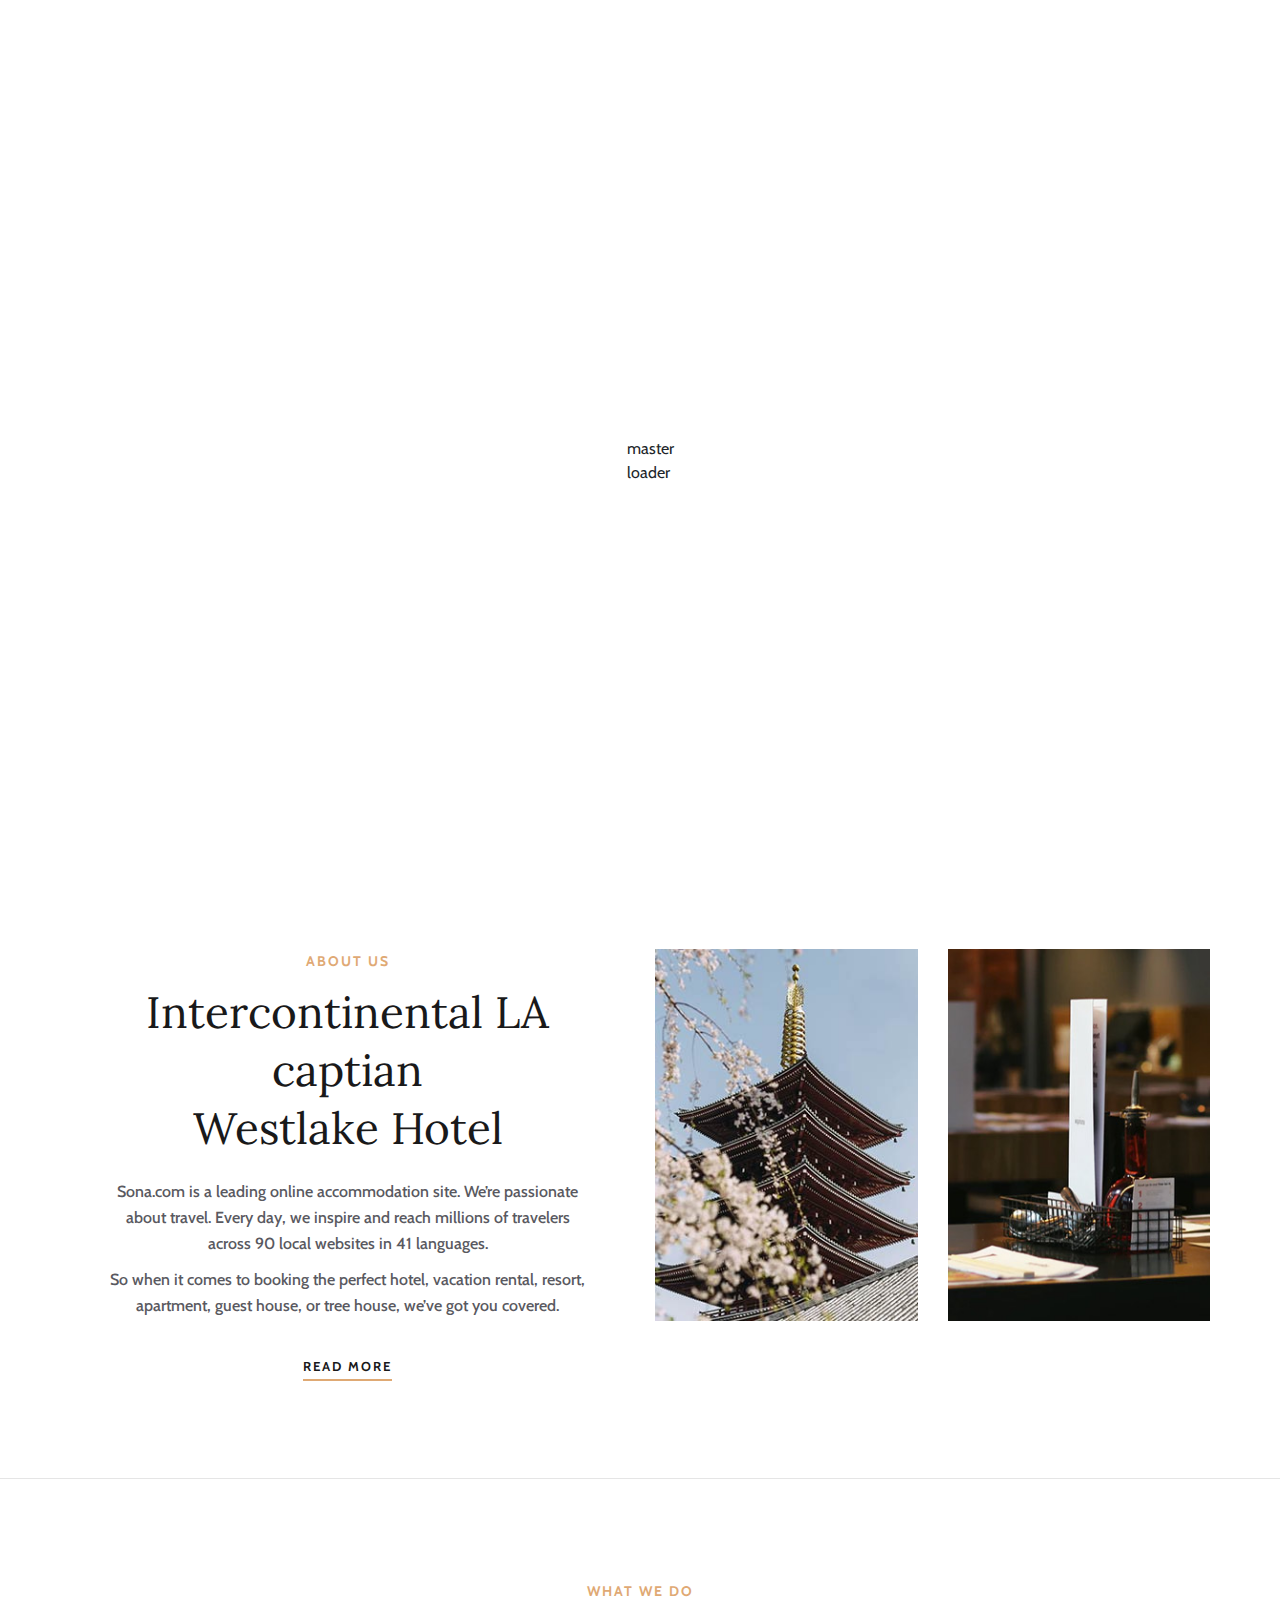
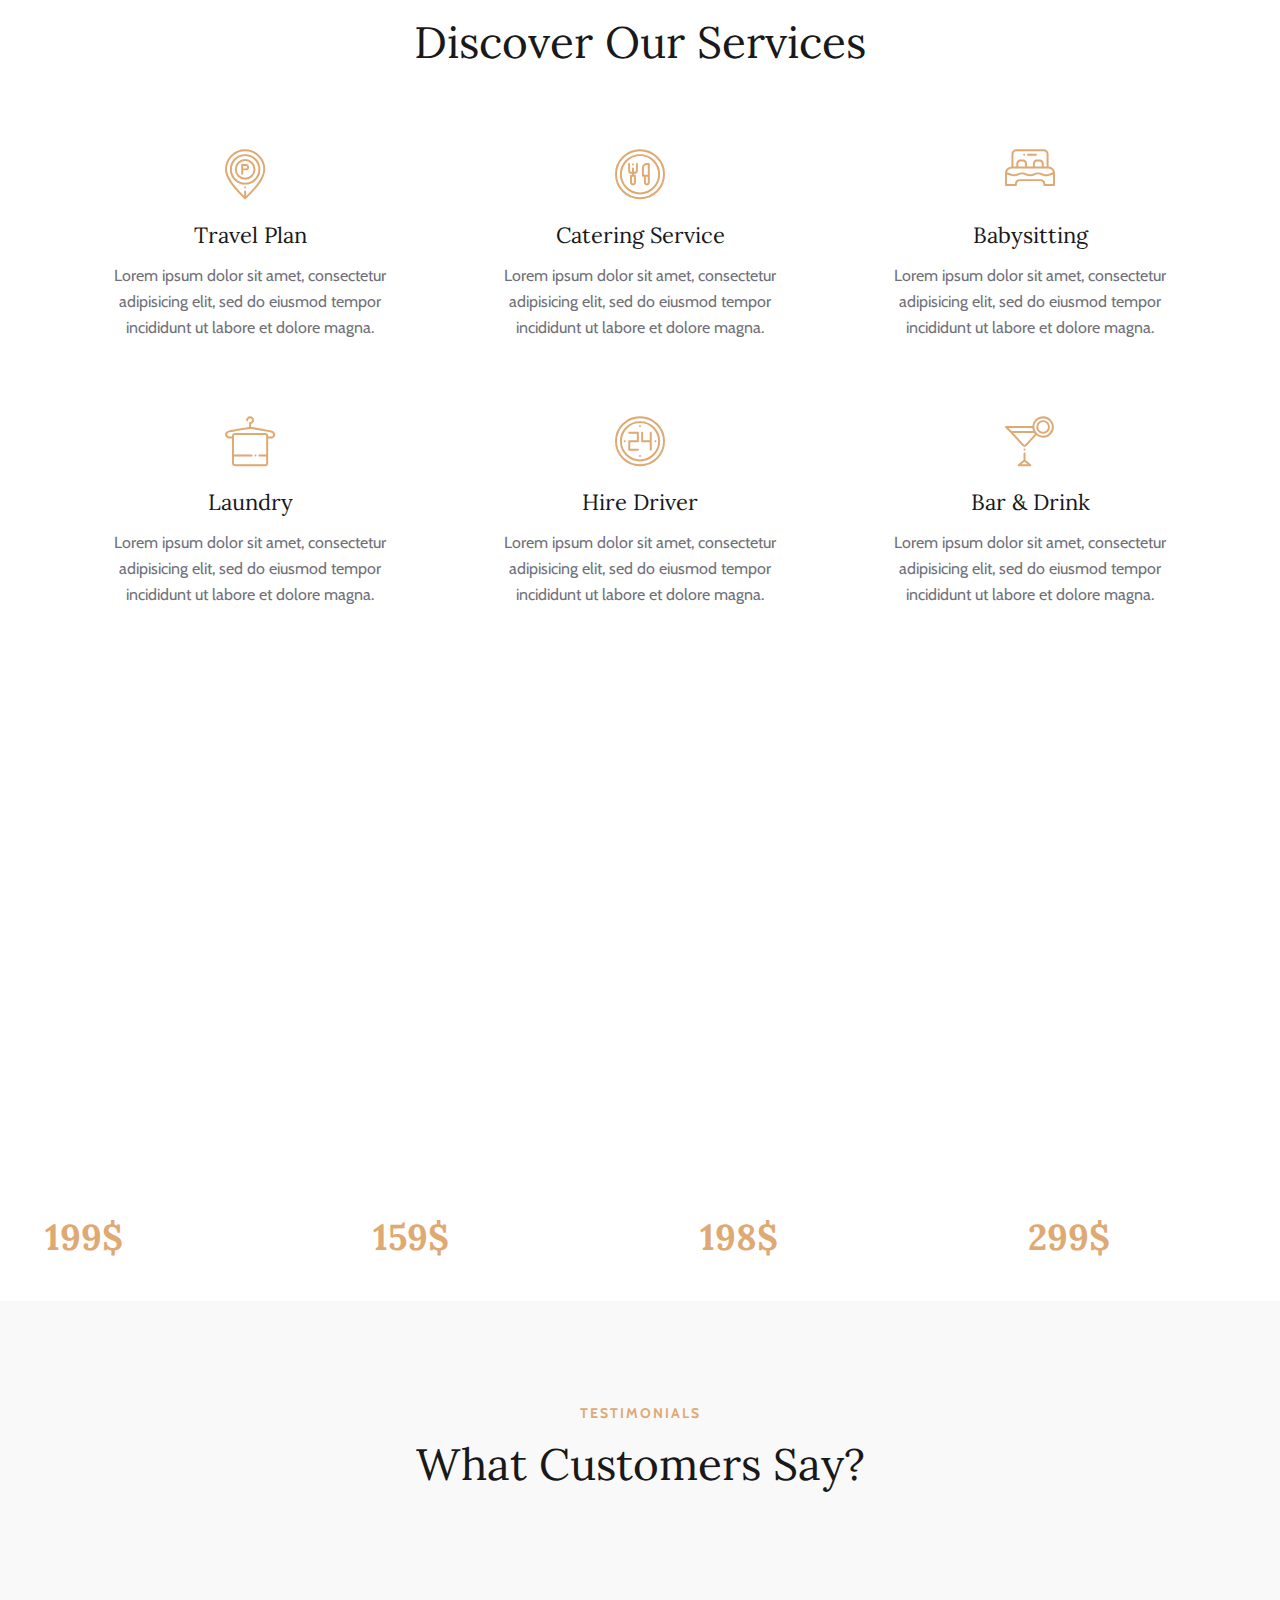
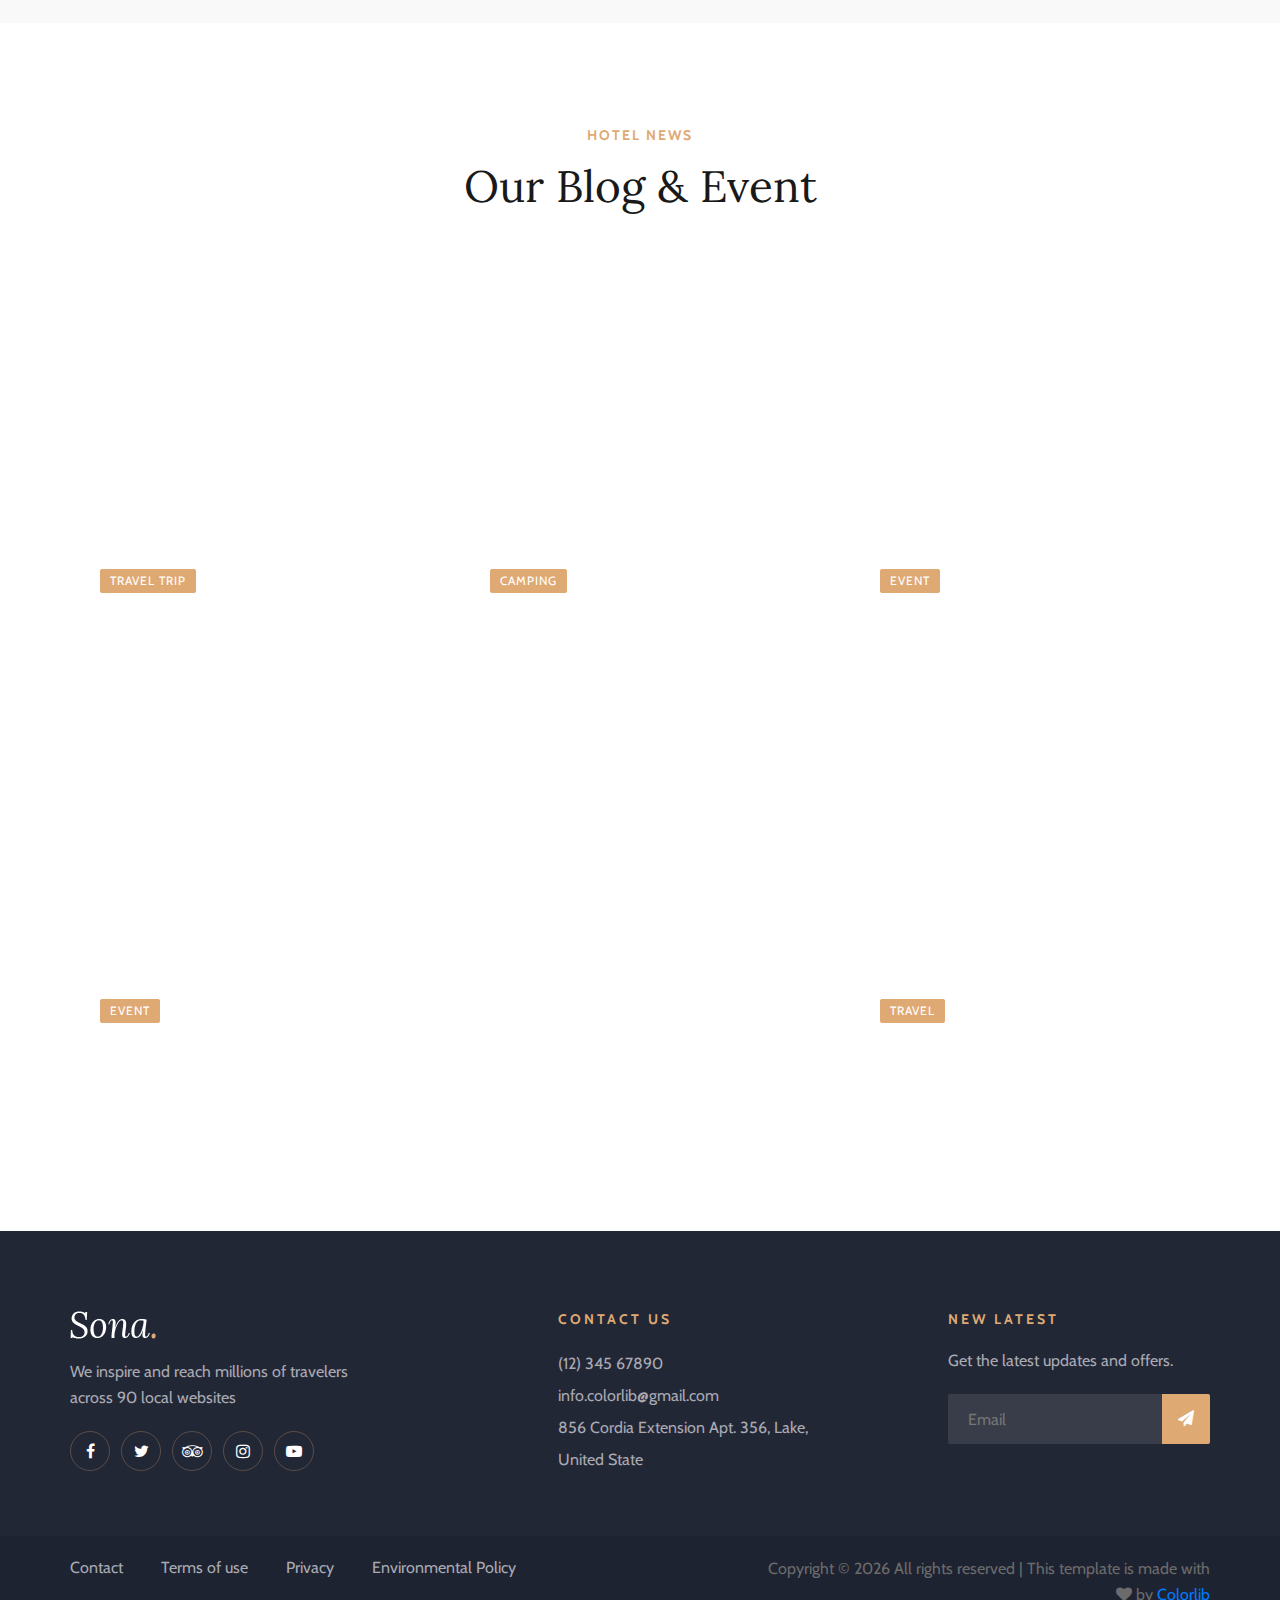
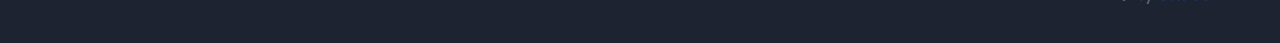
<file: index.html>
<!DOCTYPE html>
<html lang="zxx">

<head>
    <meta charset="UTF-8">
    <meta name="description" content="Sona Template">
    <meta name="keywords" content="captian,gaming site,e3 ,tutorials">
    <meta name="viewport" content="width=device-width, initial-scale=1.0">
    <meta http-equiv="X-UA-Compatible" content="ie=edge">
    <title>sona | Captain Template | master title</title>
    <!-- Google Font -->
    <link href="https://fonts.googleapis.com/css?family=Lora:400,700&display=swap" rel="stylesheet">
    <link href="https://fonts.googleapis.com/css?family=Cabin:400,500,600,700&display=swap" rel="stylesheet">
    <!-- Css Styles -->
    <link rel="stylesheet" href="css/bootstrap.min.css" type="text/css">
    <link rel="stylesheet" href="css/font-awesome.min.css" type="text/css">
    <link rel="stylesheet" href="css/elegant-icons.css" type="text/css">
    <link rel="stylesheet" href="css/flaticon.css" type="text/css">
    <link rel="stylesheet" href="css/owl.carousel.min.css" type="text/css">
    <link rel="stylesheet" href="css/nice-select.css" type="text/css">
    <link rel="stylesheet" href="css/jquery-ui.min.css" type="text/css">
    <link rel="stylesheet" href="css/magnific-popup.css" type="text/css">
    <link rel="stylesheet" href="css/slicknav.min.css" type="text/css">
    <link rel="stylesheet" href="css/style.css" type="text/css">
</head>

<body>
    <!-- Page Preloder -->
    <div id="preloder">
        <div class="loader">master loader</div>
    </div>
    <!-- Offcanvas Menu Section Begin -->
    <div class="offcanvas-menu-overlay"></div>
    <div class="canvas-open">
        <i class="icon_menu"></i>
    </div>
    <div class="offcanvas-menu-wrapper">
        <div class="canvas-close">
            <i class="icon_close"></i>
        </div>
        <div class="search-icon  search-switch">
            <i class="icon_search"></i>
        </div>
        <div class="header-configure-area">
            <div class="language-option">
                <img src="img/flag.jpg" alt="">
                <span>EN <i class="fa fa-angle-down"></i></span>
                <div class="flag-dropdown">
                    <ul>
                        <li><a href="#">Zi</a></li>
                        <li><a href="#">Fr</a></li>
                    </ul>
                </div>
            </div>
            <a href="#" class="bk-btn">Please Booking Right Now! right fu now!</a>
        </div>
        <nav class="mainmenu mobile-menu">
            <ul>
                <li class="active"><a href="./index.html">Home</a></li>
                <li><a href="./rooms.html">Rooms</a></li>
                <li><a href="./about-us.html">About Us</a></li>
                <li><a href="./pages.html">Pages</a>
                    <ul class="dropdown">
                        <li><a href="./room-details.html">Room Details</a></li>
                        <li><a href="#">Deluxe Room</a></li>
                        <li><a href="#">Family Room</a></li>
                        <li><a href="#">Premium Room</a></li>
                    </ul>
                </li>
                <li><a href="./blog.html">News</a></li>
                <li><a href="./contact.html">Contact</a></li>
            </ul>
        </nav>
        <div id="mobile-menu-wrap"></div>
        <div class="top-social">
            <a href="#"><i class="fa fa-facebook"></i></a>
            <a href="#"><i class="fa fa-twitter"></i></a>
            <a href="#"><i class="fa fa-tripadvisor"></i></a>
            <a href="#"><i class="fa fa-instagram"></i></a>
        </div>
        <ul class="top-widget">
            <li><i class="fa fa-phone"></i> (12) 345 67890</li>
            <li><i class="fa fa-envelope"></i> info.colorlib@gmail.com</li>
        </ul>
    </div>
    <!-- Offcanvas Menu Section End -->
    <!-- Header Section Begin -->
    <header class="header-section">
        <div class="top-nav">
            <div class="container">
                <div class="row">
                    <div class="col-lg-6">
                        <ul class="tn-left">
                            <li><i class="fa fa-phone"></i> (12) 345 67890</li>
                            <li><i class="fa fa-envelope"></i> info.colorlib@gmail.com</li>
                        </ul>
                    </div>
                    <div class="col-lg-6">
                        <div class="tn-right">
                            <div class="top-social">
                                <a href="#"><i class="fa fa-facebook"></i></a>
                                <a href="#"><i class="fa fa-twitter"></i></a>
                                <a href="#"><i class="fa fa-tripadvisor"></i></a>
                                <a href="#"><i class="fa fa-instagram"></i></a>
                            </div>
                            <a href="#" class="bk-btn">Booking Now</a>
                            <div class="language-option">
                                <img src="img/flag.jpg" alt="">
                                <span>EN <i class="fa fa-angle-down"></i></span>
                                <div class="flag-dropdown">
                                    <ul>
                                        <li><a href="#">Zi</a></li>
                                        <li><a href="#">Fr</a></li>
                                    </ul>
                                </div>
                            </div>
                        </div>
                    </div>
                </div>
            </div>
        </div>
        <div class="menu-item">
            <div class="container">
                <div class="row">
                    <div class="col-lg-2">
                        <div class="logo">
                            <a href="./index.html">
                                <img src="img/logo.png" alt="">
                            </a>
                        </div>
                    </div>
                    <div class="col-lg-10">
                        <div class="nav-menu">
                            <nav class="mainmenu">
                                <ul>
                                    <li class="active"><a href="./index.html">Home Page</a></li>
                                    <li><a href="./rooms.html">Rooms</a></li>
                                    <li><a href="./about-us.html">About Us</a></li>
                                    <li><a href="./pages.html">Home Page</a>
                                        <ul class="dropdown">
                                            <li><a href="./room-details.html">Room Details</a></li>
                                            <li><a href="./blog-details.html">Blog Details</a></li>
                                            <li><a href="#">Family Room</a></li>
                                            <li><a href="#">Premium Room</a></li>
                                        </ul>
                                    </li>
                                    <li><a href="./blog.html">News</a></li>
                                    <li><a href="./contact.html">Contact</a></li>
                                </ul>
                            </nav>
                            <div class="nav-right search-switch">
                                <i class="icon_search"></i>
                            </div>
                        </div>
                    </div>
                </div>
            </div>
        </div>
    </header>
    <!-- Header End -->

    <!-- Hero Section Begin -->
    <section class="hero-section">
        <div class="container">
            <div class="row">
                <div class="col-lg-6">
                    <div class="hero-text">
                        <h1>Sona A Luxury Hotel | master heading</h1>
                        <p>Here are the best hotel booking sites, including recommendations for international
                            travel and for finding low-priced hotel rooms.</p>
                        <a href="#" class="primary-btn">Discover Now</a>
                    </div>
                </div>
                <div class="col-xl-4 col-lg-5 offset-xl-2 offset-lg-1">
                    <div class="booking-form">
                        <h3>Booking Your Hotel</h3>
                        <form action="#">
                            <div class="check-date">
                                <label for="date-in">Check In:</label>
                                <input type="text" class="date-input" id="date-in">
                                <i class="icon_calendar"></i>
                            </div>
                            <div class="check-date">
                                <label for="date-out">Check Out:</label>
                                <input type="text" class="date-input" id="date-out">
                                <i class="icon_calendar"></i>
                            </div>
                            <div class="select-option">
                                <label for="guest">Guests:</label>
                                <select id="guest">
                                    <option value="">2 Adults</option>
                                    <option value="">3 Adults</option>
                                </select>
                            </div>
                            <div class="select-option">
                                <label for="room">Room:</label>
                                <select id="room">
                                    <option value="">1 Room</option>
                                    <option value="">2 Room</option>
                                </select>
                            </div>
                            <button type="submit">Check Availability</button>
                        </form>
                    </div>
                </div>
            </div>
        </div>
        <div class="hero-slider owl-carousel">
            <div class="hs-item set-bg" data-setbg="img/hero/hero-1.jpg"></div>
            <div class="hs-item set-bg" data-setbg="img/hero/hero-2.jpg"></div>
            <div class="hs-item set-bg" data-setbg="img/hero/hero-3.jpg"></div>
        </div>
    </section>
    <!-- Hero Section End -->

    <!-- About Us Section Begin -->
    <section class="aboutus-section spad">
        <div class="container">
            <div class="row">
                <div class="col-lg-6">
                    <div class="about-text">
                        <div class="section-title">
                            <span>About Us</span>
                            <h2>Intercontinental LA captian <br />Westlake Hotel</h2>
                        </div>
                        <p class="f-para">Sona.com is a leading online accommodation site. We’re passionate about
                            travel. Every day, we inspire and reach millions of travelers across 90 local websites in 41
                            languages.</p>
                        <p class="s-para">So when it comes to booking the perfect hotel, vacation rental, resort,
                            apartment, guest house, or tree house, we’ve got you covered.</p>
                        <a href="#" class="primary-btn about-btn">Read More</a>
                    </div>
                </div>
                <div class="col-lg-6">
                    <div class="about-pic">
                        <div class="row">
                            <div class="col-sm-6">
                                <img src="img/about/about-1.jpg" alt="">
                            </div>
                            <div class="col-sm-6">
                                <img src="img/about/about-2.jpg" alt="">
                            </div>
                        </div>
                    </div>
                </div>
            </div>
        </div>
    </section>
    <!-- About Us Section End -->

    <!-- Services Section End -->
    <section class="services-section spad">
        <div class="container">
            <div class="row">
                <div class="col-lg-12">
                    <div class="section-title">
                        <span>What We Do</span>
                        <h2>Discover Our Services</h2>
                    </div>
                </div>
            </div>
            <div class="row">
                <div class="col-lg-4 col-sm-6">
                    <div class="service-item">
                        <i class="flaticon-036-parking"></i>
                        <h4>Travel Plan</h4>
                        <p>Lorem ipsum dolor sit amet, consectetur adipisicing elit, sed do eiusmod tempor incididunt ut
                            labore et dolore magna.</p>
                    </div>
                </div>
                <div class="col-lg-4 col-sm-6">
                    <div class="service-item">
                        <i class="flaticon-033-dinner"></i>
                        <h4>Catering Service</h4>
                        <p>Lorem ipsum dolor sit amet, consectetur adipisicing elit, sed do eiusmod tempor incididunt ut
                            labore et dolore magna.</p>
                    </div>
                </div>
                <div class="col-lg-4 col-sm-6">
                    <div class="service-item">
                        <i class="flaticon-026-bed"></i>
                        <h4>Babysitting</h4>
                        <p>Lorem ipsum dolor sit amet, consectetur adipisicing elit, sed do eiusmod tempor incididunt ut
                            labore et dolore magna.</p>
                    </div>
                </div>
                <div class="col-lg-4 col-sm-6">
                    <div class="service-item">
                        <i class="flaticon-024-towel"></i>
                        <h4>Laundry</h4>
                        <p>Lorem ipsum dolor sit amet, consectetur adipisicing elit, sed do eiusmod tempor incididunt ut
                            labore et dolore magna.</p>
                    </div>
                </div>
                <div class="col-lg-4 col-sm-6">
                    <div class="service-item">
                        <i class="flaticon-044-clock-1"></i>
                        <h4>Hire Driver</h4>
                        <p>Lorem ipsum dolor sit amet, consectetur adipisicing elit, sed do eiusmod tempor incididunt ut
                            labore et dolore magna.</p>
                    </div>
                </div>
                <div class="col-lg-4 col-sm-6">
                    <div class="service-item">
                        <i class="flaticon-012-cocktail"></i>
                        <h4>Bar & Drink</h4>
                        <p>Lorem ipsum dolor sit amet, consectetur adipisicing elit, sed do eiusmod tempor incididunt ut
                            labore et dolore magna.</p>
                    </div>
                </div>
            </div>
        </div>
    </section>
    <!-- Services Section End -->

    <!-- Home Room Section Begin -->
    <section class="hp-room-section">
        <div class="container-fluid">
            <div class="hp-room-items">
                <div class="row">
                    <div class="col-lg-3 col-md-6">
                        <div class="hp-room-item set-bg" data-setbg="img/room/room-b1.jpg">
                            <div class="hr-text">
                                <h3>Double Room</h3>
                                <h2>199$<span>/Pernight</span></h2>
                                <table>
                                    <tbody>
                                        <tr>
                                            <td class="r-o">Size:</td>
                                            <td>30 ft</td>
                                        </tr>
                                        <tr>
                                            <td class="r-o">Capacity:</td>
                                            <td>Max persion 5</td>
                                        </tr>
                                        <tr>
                                            <td class="r-o">Bed:</td>
                                            <td>King Beds</td>
                                        </tr>
                                        <tr>
                                            <td class="r-o">Services:</td>
                                            <td>Wifi, Television, Bathroom,...</td>
                                        </tr>
                                    </tbody>
                                </table>
                                <a href="#" class="primary-btn">More Details</a>
                            </div>
                        </div>
                    </div>
                    <div class="col-lg-3 col-md-6">
                        <div class="hp-room-item set-bg" data-setbg="img/room/room-b2.jpg">
                            <div class="hr-text">
                                <h3>Premium King Room</h3>
                                <h2>159$<span>/Pernight</span></h2>
                                <table>
                                    <tbody>
                                        <tr>
                                            <td class="r-o">Size:</td>
                                            <td>30 ft</td>
                                        </tr>
                                        <tr>
                                            <td class="r-o">Capacity:</td>
                                            <td>Max persion 5</td>
                                        </tr>
                                        <tr>
                                            <td class="r-o">Bed:</td>
                                            <td>King Beds</td>
                                        </tr>
                                        <tr>
                                            <td class="r-o">Services:</td>
                                            <td>Wifi, Television, Bathroom,...</td>
                                        </tr>
                                    </tbody>
                                </table>
                                <a href="#" class="primary-btn">More Details</a>
                            </div>
                        </div>
                    </div>
                    <div class="col-lg-3 col-md-6">
                        <div class="hp-room-item set-bg" data-setbg="img/room/room-b3.jpg">
                            <div class="hr-text">
                                <h3>Deluxe Room</h3>
                                <h2>198$<span>/Pernight</span></h2>
                                <table>
                                    <tbody>
                                        <tr>
                                            <td class="r-o">Size:</td>
                                            <td>30 ft</td>
                                        </tr>
                                        <tr>
                                            <td class="r-o">Capacity:</td>
                                            <td>Max persion 5</td>
                                        </tr>
                                        <tr>
                                            <td class="r-o">Bed:</td>
                                            <td>King Beds</td>
                                        </tr>
                                        <tr>
                                            <td class="r-o">Services:</td>
                                            <td>Wifi, Television, Bathroom,...</td>
                                        </tr>
                                    </tbody>
                                </table>
                                <a href="#" class="primary-btn">More Details</a>
                            </div>
                        </div>
                    </div>
                    <div class="col-lg-3 col-md-6">
                        <div class="hp-room-item set-bg" data-setbg="img/room/room-b4.jpg">
                            <div class="hr-text">
                                <h3>Family Room</h3>
                                <h2>299$<span>/Pernight</span></h2>
                                <table>
                                    <tbody>
                                        <tr>
                                            <td class="r-o">Size:</td>
                                            <td>30 ft</td>
                                        </tr>
                                        <tr>
                                            <td class="r-o">Capacity:</td>
                                            <td>Max persion 5</td>
                                        </tr>
                                        <tr>
                                            <td class="r-o">Bed:</td>
                                            <td>King Beds</td>
                                        </tr>
                                        <tr>
                                            <td class="r-o">Services:</td>
                                            <td>Wifi, Television, Bathroom,...</td>
                                        </tr>
                                    </tbody>
                                </table>
                                <a href="#" class="primary-btn">More Details</a>
                            </div>
                        </div>
                    </div>
                </div>
            </div>
        </div>
    </section>
    <!-- Home Room Section End -->

    <!-- Testimonial Section Begin -->
    <section class="testimonial-section spad">
        <div class="container">
            <div class="row">
                <div class="col-lg-12">
                    <div class="section-title">
                        <span>Testimonials</span>
                        <h2>What Customers Say?</h2>
                    </div>
                </div>
            </div>
            <div class="row">
                <div class="col-lg-8 offset-lg-2">
                    <div class="testimonial-slider owl-carousel">
                        <div class="ts-item">
                            <p>After a construction project took longer than expected, my husband, my daughter and I
                                needed a place to stay for a few nights. As a Chicago resident, we know a lot about our
                                city, neighborhood and the types of housing options available and absolutely love our
                                vacation at Sona Hotel.</p>
                            <div class="ti-author">
                                <div class="rating">
                                    <i class="icon_star"></i>
                                    <i class="icon_star"></i>
                                    <i class="icon_star"></i>
                                    <i class="icon_star"></i>
                                    <i class="icon_star-half_alt"></i>
                                </div>
                                <h5> - Alexander Vasquez</h5>
                            </div>
                            <img src="img/testimonial-logo.png" alt="">
                        </div>
                        <div class="ts-item">
                            <p>After a construction project took longer than expected, my husband, my daughter and I
                                needed a place to stay for a few nights. As a Chicago resident, we know a lot about our
                                city, neighborhood and the types of housing options available and absolutely love our
                                vacation at Sona Hotel.</p>
                            <div class="ti-author">
                                <div class="rating">
                                    <i class="icon_star"></i>
                                    <i class="icon_star"></i>
                                    <i class="icon_star"></i>
                                    <i class="icon_star"></i>
                                    <i class="icon_star-half_alt"></i>
                                </div>
                                <h5> - Alexander Vasquez</h5>
                            </div>
                            <img src="img/testimonial-logo.png" alt="">
                        </div>
                    </div>
                </div>
            </div>
        </div>
    </section>
    <!-- Testimonial Section End -->

    <!-- Blog Section Begin -->
    <section class="blog-section spad">
        <div class="container">
            <div class="row">
                <div class="col-lg-12">
                    <div class="section-title">
                        <span>Hotel News</span>
                        <h2>Our Blog & Event</h2>
                    </div>
                </div>
            </div>
            <div class="row">
                <div class="col-lg-4">
                    <div class="blog-item set-bg" data-setbg="img/blog/blog-1.jpg">
                        <div class="bi-text">
                            <span class="b-tag">Travel Trip</span>
                            <h4><a href="#">Tremblant In Canada</a></h4>
                            <div class="b-time"><i class="icon_clock_alt"></i> 15th April, 2019</div>
                        </div>
                    </div>
                </div>
                <div class="col-lg-4">
                    <div class="blog-item set-bg" data-setbg="img/blog/blog-2.jpg">
                        <div class="bi-text">
                            <span class="b-tag">Camping</span>
                            <h4><a href="#">Choosing A Static Caravan</a></h4>
                            <div class="b-time"><i class="icon_clock_alt"></i> 15th April, 2019</div>
                        </div>
                    </div>
                </div>
                <div class="col-lg-4">
                    <div class="blog-item set-bg" data-setbg="img/blog/blog-3.jpg">
                        <div class="bi-text">
                            <span class="b-tag">Event</span>
                            <h4><a href="#">Copper Canyon</a></h4>
                            <div class="b-time"><i class="icon_clock_alt"></i> 21th April, 2019</div>
                        </div>
                    </div>
                </div>
                <div class="col-lg-8">
                    <div class="blog-item small-size set-bg" data-setbg="img/blog/blog-wide.jpg">
                        <div class="bi-text">
                            <span class="b-tag">Event</span>
                            <h4><a href="#">Trip To Iqaluit In Nunavut A Canadian Arctic City</a></h4>
                            <div class="b-time"><i class="icon_clock_alt"></i> 08th April, 2019</div>
                        </div>
                    </div>
                </div>
                <div class="col-lg-4">
                    <div class="blog-item small-size set-bg" data-setbg="img/blog/blog-10.jpg">
                        <div class="bi-text">
                            <span class="b-tag">Travel</span>
                            <h4><a href="#">Traveling To Barcelona</a></h4>
                            <div class="b-time"><i class="icon_clock_alt"></i> 12th April, 2019</div>
                        </div>
                    </div>
                </div>
            </div>
        </div>
    </section>
    <!-- Blog Section End -->

    <!-- Footer Section Begin -->
    <footer class="footer-section">
        <div class="container">
            <div class="footer-text">
                <div class="row">
                    <div class="col-lg-4">
                        <div class="ft-about">
                            <div class="logo">
                                <a href="#">
                                    <img src="img/footer-logo.png" alt="">
                                </a>
                            </div>
                            <p>We inspire and reach millions of travelers<br /> across 90 local websites</p>
                            <div class="fa-social">
                                <a href="#"><i class="fa fa-facebook"></i></a>
                                <a href="#"><i class="fa fa-twitter"></i></a>
                                <a href="#"><i class="fa fa-tripadvisor"></i></a>
                                <a href="#"><i class="fa fa-instagram"></i></a>
                                <a href="#"><i class="fa fa-youtube-play"></i></a>
                            </div>
                        </div>
                    </div>
                    <div class="col-lg-3 offset-lg-1">
                        <div class="ft-contact">
                            <h6>Contact Us</h6>
                            <ul>
                                <li>(12) 345 67890</li>
                                <li>info.colorlib@gmail.com</li>
                                <li>856 Cordia Extension Apt. 356, Lake, United State</li>
                            </ul>
                        </div>
                    </div>
                    <div class="col-lg-3 offset-lg-1">
                        <div class="ft-newslatter">
                            <h6>New latest</h6>
                            <p>Get the latest updates and offers.</p>
                            <form action="#" class="fn-form">
                                <input type="text" placeholder="Email">
                                <button type="submit"><i class="fa fa-send"></i></button>
                            </form>
                        </div>
                    </div>
                </div>
            </div>
        </div>
        <div class="copyright-option">
            <div class="container">
                <div class="row">
                    <div class="col-lg-7">
                        <ul>
                            <li><a href="#">Contact</a></li>
                            <li><a href="#">Terms of use</a></li>
                            <li><a href="#">Privacy</a></li>
                            <li><a href="#">Environmental Policy</a></li>
                        </ul>
                    </div>
                    <div class="col-lg-5">
                        <div class="co-text">
                            <p>
                                <!-- Link back to Colorlib can't be removed. Template is licensed under CC BY 3.0. -->
                                Copyright &copy;
                                <script>document.write(new Date().getFullYear());</script> All rights reserved | This
                                template is made with <i class="fa fa-heart" aria-hidden="true"></i> by <a
                                    href="https://colorlib.com" target="_blank">Colorlib</a>
                                <!-- Link back to Colorlib can't be removed. Template is licensed under CC BY 3.0. -->
                            </p>
                        </div>
                    </div>
                </div>
            </div>
        </div>
    </footer>
    <!-- Footer Section End -->

    <!-- Search model Begin -->
    <div class="search-model">
        <div class="h-100 d-flex align-items-center justify-content-center">
            <div class="search-close-switch"><i class="icon_close"></i></div>
            <form class="search-model-form">
                <input type="text" id="search-input" placeholder="Search here.....">
            </form>
        </div>
    </div>
    <!-- Search model end -->

    <!-- Js Plugins -->
    <script src="js/jquery-3.3.1.min.js"></script>
    <script src="js/bootstrap.min.js"></script>
    <script src="js/jquery.magnific-popup.min.js"></script>
    <script src="js/jquery.nice-select.min.js"></script>
    <script src="js/jquery-ui.min.js"></script>
    <script src="js/jquery.slicknav.js"></script>
    <script src="js/owl.carousel.min.js"></script>
    <script src="js/main.js"></script>
</body>

</html>
</file>
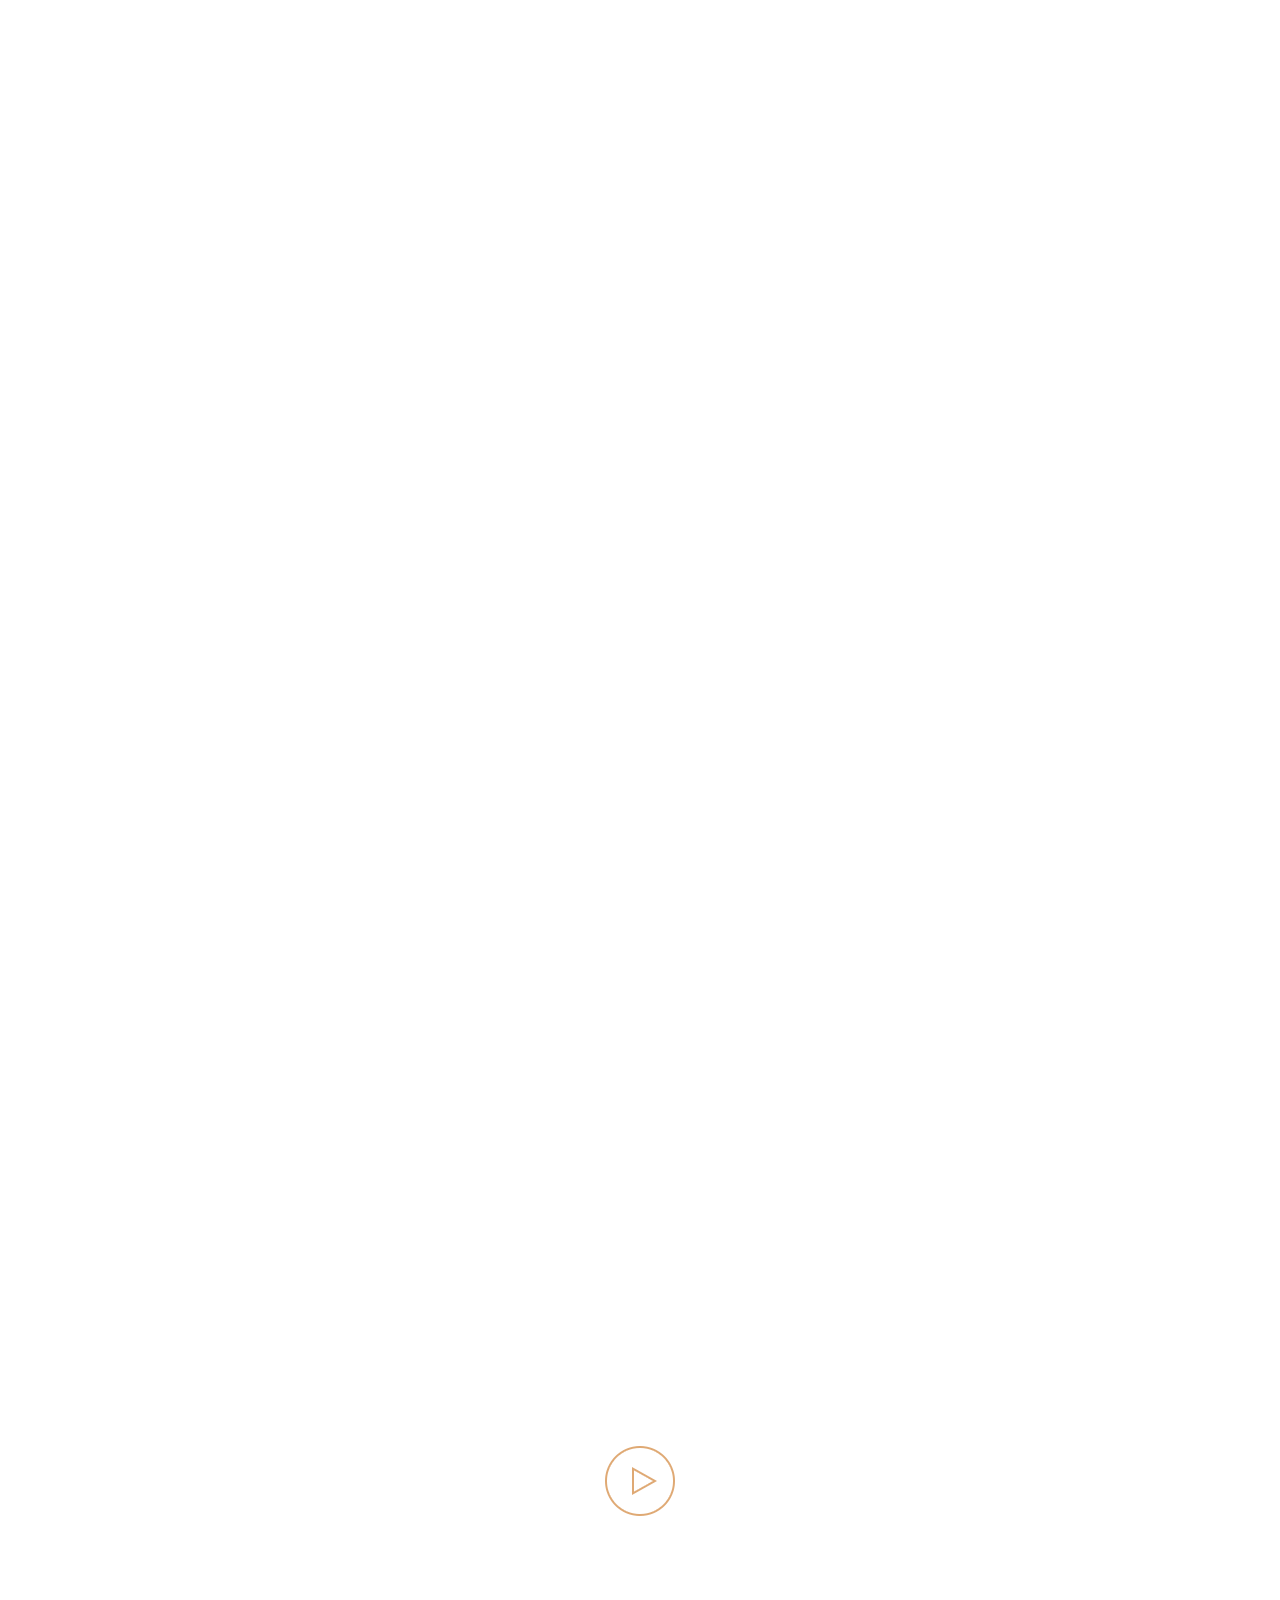
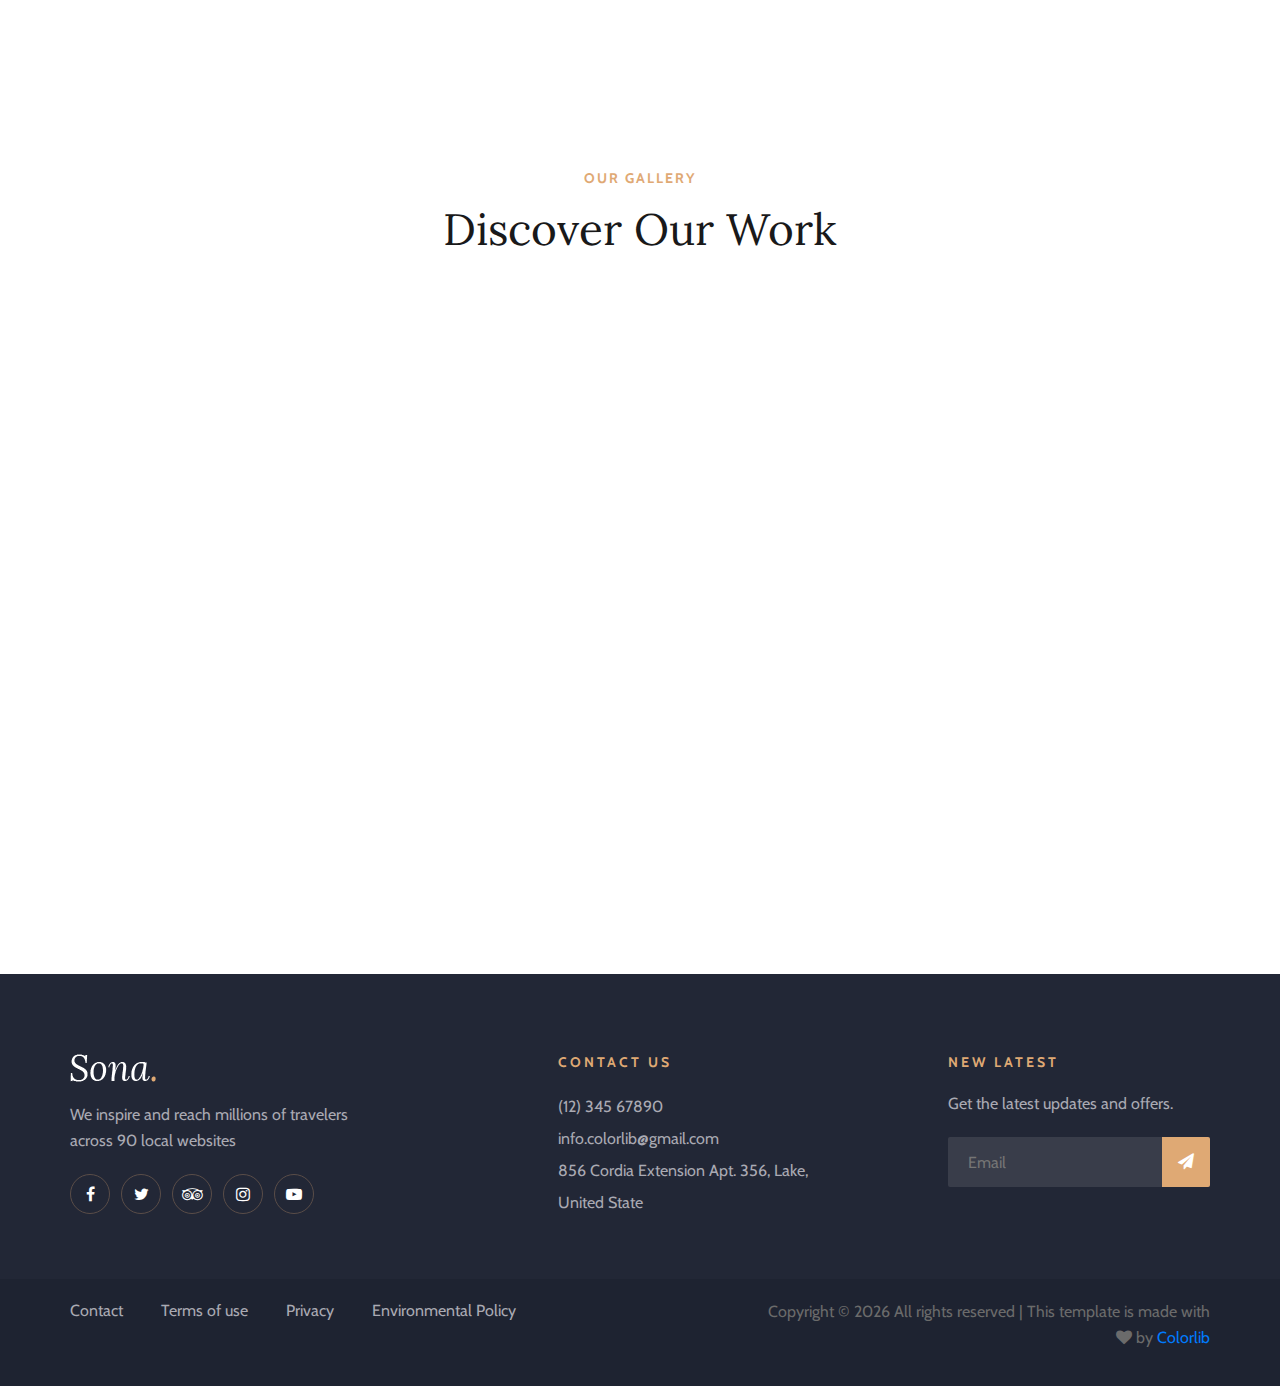
<file: about-us.html>
<!DOCTYPE html>
<html lang="zxx">

<head>
    <meta charset="UTF-8">
    <meta name="description" content="captain">
    <meta name="keywords" content="Sona, unica, creative, html">
    <meta name="viewport" content="width=device-width, initial-scale=1.0">
    <meta http-equiv="X-UA-Compatible" content="ie=edge">
    <title>Captain Template</title>

    <!-- Google Font -->
    <link href="https://fonts.googleapis.com/css?family=Lora:400,700&display=swap" rel="stylesheet">
    <link href="https://fonts.googleapis.com/css?family=Cabin:400,500,600,700&display=swap" rel="stylesheet">

    <!-- Css Styles -->
    <link rel="stylesheet" href="css/bootstrap.min.css" type="text/css">
    <link rel="stylesheet" href="css/font-awesome.min.css" type="text/css">
    <link rel="stylesheet" href="css/elegant-icons.css" type="text/css">
    <link rel="stylesheet" href="css/flaticon.css" type="text/css">
    <link rel="stylesheet" href="css/owl.carousel.min.css" type="text/css">
    <link rel="stylesheet" href="css/nice-select.css" type="text/css">
    <link rel="stylesheet" href="css/jquery-ui.min.css" type="text/css">
    <link rel="stylesheet" href="css/magnific-popup.css" type="text/css">
    <link rel="stylesheet" href="css/slicknav.min.css" type="text/css">
    <link rel="stylesheet" href="css/style.css" type="text/css">
</head>

<body>
    <!-- Page Preloder -->
    <div id="preloder">
        <div class="loader"></div>
    </div>

    <!-- Offcanvas Menu Section Begin -->
    <div class="offcanvas-menu-overlay"></div>
    <div class="canvas-open">
        <i class="icon_menu"></i>
    </div>
    <div class="offcanvas-menu-wrapper">
        <div class="canvas-close">
            <i class="icon_close"></i>
        </div>
        <div class="search-icon search-switch">
            <i class="icon_search"></i>
        </div>
        <div class="header-configure-area">
            <div class="language-option">
                <img src="img/flag.jpg" alt="">
                <span>EN <i class="fa fa-angle-down"></i></span>
                <div class="flag-dropdown">
                    <ul>
                        <li><a href="#">Zi 2</a></li>
                        <li><a href="#">Fr 2</a></li>
                    </ul>
                </div>
            </div>
            <a href="#" class="bk-btn">Booking Now</a>
        </div>
        <nav class="mainmenu mobile-menu">
            <ul>
                <li class="active"><a href="./index.html">main page</a></li>
                <li><a href="./rooms.html">Rooms</a></li>
                <li><a href="./about-us.html">About Us</a></li>
                <li><a href="./pages.html">Pages</a>
                    <ul class="dropdown">
                        <li><a href="./room-details.html">Room Details</a></li>
                        <li><a href="./blog-details.html">Blog Details</a></li>
                        <li><a href="#">Family Room</a></li>
                        <li><a href="#">Premium Room</a></li>
                    </ul>
                </li>
                <li><a href="./blog.html">News</a></li>
                <li><a href="./contact.html">Contact</a></li>
            </ul>
        </nav>
        <div id="mobile-menu-wrap"></div>
        <div class="top-social">
            <a href="#"><i class="fa fa-facebook"></i></a>
            <a href="#"><i class="fa fa-twitter"></i></a>
            <a href="#"><i class="fa fa-tripadvisor"></i></a>
            <a href="#"><i class="fa fa-instagram"></i></a>
        </div>
        <ul class="top-widget">
            <li><i class="fa fa-phone"></i> (12) 345 67890</li>
            <li><i class="fa fa-envelope"></i> info.colorlib@gmail.com</li>
        </ul>
    </div>
    <!-- Offcanvas Menu Section End -->

    <!-- Header Section Begin -->
    <header class="header-section header-normal">
        <div class="top-nav">
            <div class="container">
                <div class="row">
                    <div class="col-lg-6">
                        <ul class="tn-left">
                            <li><i class="fa fa-phone"></i> (12) 345 67890</li>
                            <li><i class="fa fa-envelope"></i> info.colorlib@gmail.com</li>
                        </ul>
                    </div>
                    <div class="col-lg-6">
                        <div class="tn-right">
                            <div class="top-social">
                                <a href="#"><i class="fa fa-facebook"></i></a>
                                <a href="#"><i class="fa fa-twitter"></i></a>
                                <a href="#"><i class="fa fa-tripadvisor"></i></a>
                                <a href="#"><i class="fa fa-instagram"></i></a>
                            </div>
                            <a href="#" class="bk-btn">Booking Now</a>
                            <div class="language-option">
                                <img src="img/flag.jpg" alt="">
                                <span>EN <i class="fa fa-angle-down"></i></span>
                                <div class="flag-dropdown">
                                    <ul>
                                        <li><a href="#">Zi</a></li>
                                        <li><a href="#">Fr</a></li>
                                    </ul>
                                </div>
                            </div>
                        </div>
                    </div>
                </div>
            </div>
        </div>
        <div class="menu-item">
            <div class="container">
                <div class="row">
                    <div class="col-lg-2">
                        <div class="logo">
                            <a href="./index.html">
                                <img src="img/logo.png" alt="">
                            </a>
                        </div>
                    </div>
                    <div class="col-lg-10">
                        <div class="nav-menu">
                            <nav class="mainmenu">
                                <ul>
                                    <li><a href="./index.html">Home</a></li>
                                    <li><a href="./rooms.html">Rooms</a></li>
                                    <li class="active"><a href="./about-us.html">About Us</a></li>
                                    <li><a href="./pages.html">Pages</a>
                                        <ul class="dropdown">
                                            <li><a href="./room-details.html">Room Details</a></li>
                                            <li><a href="./blog-details.html">Blog Details</a></li>
                                            <li><a href="#">Family Room</a></li>
                                            <li><a href="#">Premium Room</a></li>
                                        </ul>
                                    </li>
                                    <li><a href="./blog.html">News</a></li>
                                    <li><a href="./contact.html">Contact</a></li>
                                </ul>
                            </nav>
                            <div class="nav-right search-switch">
                                <i class="icon_search"></i>
                            </div>
                        </div>
                    </div>
                </div>
            </div>
        </div>
    </header>
    <!-- Header End -->

    <!-- Breadcrumb Section Begin -->
    <div class="breadcrumb-section">
        <div class="container">
            <div class="row">
                <div class="col-lg-12">
                    <div class="breadcrumb-text">
                        <h2>About Us</h2>
                        <div class="bt-option">
                            <a href="./index.html">Home</a>
                            <span>About Us</span>
                        </div>
                    </div>
                </div>
            </div>
        </div>
    </div>
    <!-- Breadcrumb Section End -->

    <!-- About Us Page Section Begin -->
    <section class="aboutus-page-section spad">
        <div class="container">
            <div class="about-page-text">
                <div class="row">
                    <div class="col-lg-6">
                        <div class="ap-title">
                            <h2>Welcome To Sona.</h2>
                            <p>Built in 1910 during the Belle Epoque period, this hotel is located in the center of
                                Paris, with easy access to the city’s tourist attractions. It offers tastefully
                                decorated rooms.</p>
                        </div>
                    </div>
                    <div class="col-lg-5 offset-lg-1">
                        <ul class="ap-services">
                            <li><i class="icon_check"></i> 20% Off On Accommodation.</li>
                            <li><i class="icon_check"></i> Complimentary Daily Breakfast</li>
                            <li><i class="icon_check"></i> 3 Pcs Laundry Per Day</li>
                            <li><i class="icon_check"></i> Free Wifi.</li>
                            <li><i class="icon_check"></i> Discount 20% On F&B</li>
                        </ul>
                    </div>
                </div>
            </div>
            <div class="about-page-services">
                <div class="row">
                    <div class="col-md-4">
                        <div class="ap-service-item set-bg" data-setbg="img/about/about-p1.jpg">
                            <div class="api-text">
                                <h3>Restaurants Services</h3>
                            </div>
                        </div>
                    </div>
                    <div class="col-md-4">
                        <div class="ap-service-item set-bg" data-setbg="img/about/about-p2.jpg">
                            <div class="api-text">
                                <h3>Travel & Camping</h3>
                            </div>
                        </div>
                    </div>
                    <div class="col-md-4">
                        <div class="ap-service-item set-bg" data-setbg="img/about/about-p3.jpg">
                            <div class="api-text">
                                <h3>Event & Party</h3>
                            </div>
                        </div>
                    </div>
                </div>
            </div>
        </div>
    </section>
    <!-- About Us Page Section End -->

    <!-- Video Section Begin -->
    <section class="video-section set-bg" data-setbg="img/video-bg.jpg">
        <div class="container">
            <div class="row">
                <div class="col-lg-12">
                    <div class="video-text">
                        <h2>Discover Our Hotel & Services.</h2>
                        <p>It S Hurricane Season But We Are Visiting Hilton Head Island</p>
                        <a href="https://www.youtube.com/watch?v=EzKkl64rRbM" class="play-btn video-popup"><img
                                src="img/play.png" alt=""></a>
                    </div>
                </div>
            </div>
        </div>
    </section>
    <!-- Video Section End -->

    <!-- Gallery Section Begin -->
    <section class="gallery-section spad">
        <div class="container">
            <div class="row">
                <div class="col-lg-12">
                    <div class="section-title">
                        <span>Our Gallery</span>
                        <h2>Discover Our Work</h2>
                    </div>
                </div>
            </div>
            <div class="row">
                <div class="col-lg-6">
                    <div class="gallery-item set-bg" data-setbg="img/gallery/gallery-1.jpg">
                        <div class="gi-text">
                            <h3>Room Luxury</h3>
                        </div>
                    </div>
                    <div class="row">
                        <div class="col-sm-6">
                            <div class="gallery-item set-bg" data-setbg="img/gallery/gallery-3.jpg">
                                <div class="gi-text">
                                    <h3>Room Luxury</h3>
                                </div>
                            </div>
                        </div>
                        <div class="col-sm-6">
                            <div class="gallery-item set-bg" data-setbg="img/gallery/gallery-4.jpg">
                                <div class="gi-text">
                                    <h3>Room Luxury</h3>
                                </div>
                            </div>
                        </div>
                    </div>
                </div>
                <div class="col-lg-6">
                    <div class="gallery-item large-item set-bg" data-setbg="img/gallery/gallery-2.jpg">
                        <div class="gi-text">
                            <h3>Room Luxury</h3>
                        </div>
                    </div>
                </div>
            </div>
        </div>
    </section>
    <!-- Gallery Section End -->

    <!-- Footer Section Begin -->
    <footer class="footer-section">
        <div class="container">
            <div class="footer-text">
                <div class="row">
                    <div class="col-lg-4">
                        <div class="ft-about">
                            <div class="logo">
                                <a href="#">
                                    <img src="img/footer-logo.png" alt="">
                                </a>
                            </div>
                            <p>We inspire and reach millions of travelers<br /> across 90 local websites</p>
                            <div class="fa-social">
                                <a href="#"><i class="fa fa-facebook"></i></a>
                                <a href="#"><i class="fa fa-twitter"></i></a>
                                <a href="#"><i class="fa fa-tripadvisor"></i></a>
                                <a href="#"><i class="fa fa-instagram"></i></a>
                                <a href="#"><i class="fa fa-youtube-play"></i></a>
                            </div>
                        </div>
                    </div>
                    <div class="col-lg-3 offset-lg-1">
                        <div class="ft-contact">
                            <h6>Contact Us</h6>
                            <ul>
                                <li>(12) 345 67890</li>
                                <li>info.colorlib@gmail.com</li>
                                <li>856 Cordia Extension Apt. 356, Lake, United State</li>
                            </ul>
                        </div>
                    </div>
                    <div class="col-lg-3 offset-lg-1">
                        <div class="ft-newslatter">
                            <h6>New latest</h6>
                            <p>Get the latest updates and offers.</p>
                            <form action="#" class="fn-form">
                                <input type="text" placeholder="Email">
                                <button type="submit"><i class="fa fa-send"></i></button>
                            </form>
                        </div>
                    </div>
                </div>
            </div>
        </div>
        <div class="copyright-option">
            <div class="container">
                <div class="row">
                    <div class="col-lg-7">
                        <ul>
                            <li><a href="#">Contact</a></li>
                            <li><a href="#">Terms of use</a></li>
                            <li><a href="#">Privacy</a></li>
                            <li><a href="#">Environmental Policy</a></li>
                        </ul>
                    </div>
                    <div class="col-lg-5">
                        <div class="co-text">
                            <p>
                                <!-- Link back to Colorlib can't be removed. Template is licensed under CC BY 3.0. -->
                                Copyright &copy;
                                <script>document.write(new Date().getFullYear());</script> All rights reserved | This
                                template is made with <i class="fa fa-heart" aria-hidden="true"></i> by <a
                                    href="https://colorlib.com" target="_blank">Colorlib</a>
                                <!-- Link back to Colorlib can't be removed. Template is licensed under CC BY 3.0. -->
                            </p>
                        </div>
                    </div>
                </div>
            </div>
        </div>
    </footer>
    <!-- Footer Section End -->

    <!-- Search model Begin -->
    <div class="search-model">
        <div class="h-100 d-flex align-items-center justify-content-center">
            <div class="search-close-switch"><i class="icon_close"></i></div>
            <form class="search-model-form">
                <input type="text" id="search-input" placeholder="Search here.....">
            </form>
        </div>
    </div>
    <!-- Search model end -->

    <!-- Js Plugins -->
    <script src="js/jquery-3.3.1.min.js"></script>
    <script src="js/bootstrap.min.js"></script>
    <script src="js/jquery.magnific-popup.min.js"></script>
    <script src="js/jquery.nice-select.min.js"></script>
    <script src="js/jquery-ui.min.js"></script>
    <script src="js/jquery.slicknav.js"></script>
    <script src="js/owl.carousel.min.js"></script>
    <script src="js/main.js"></script>
</body>

</html>
</file>
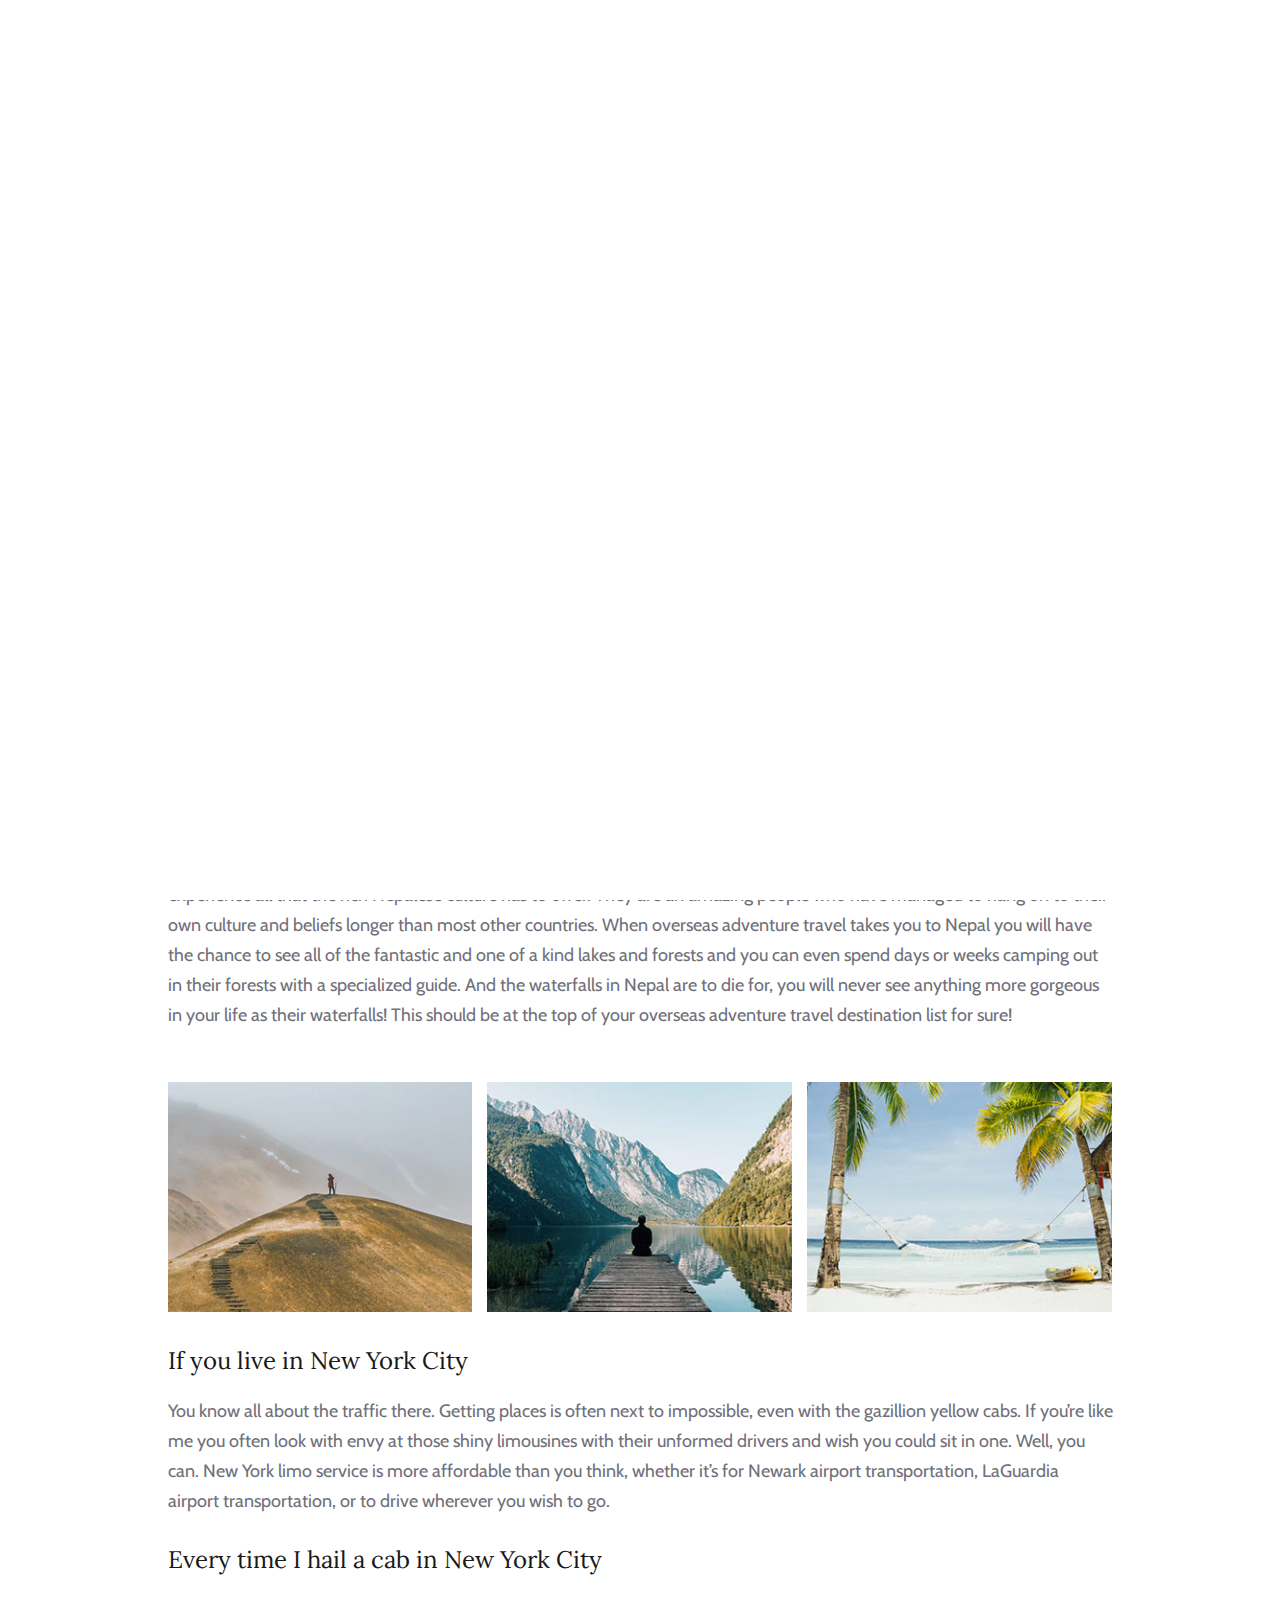
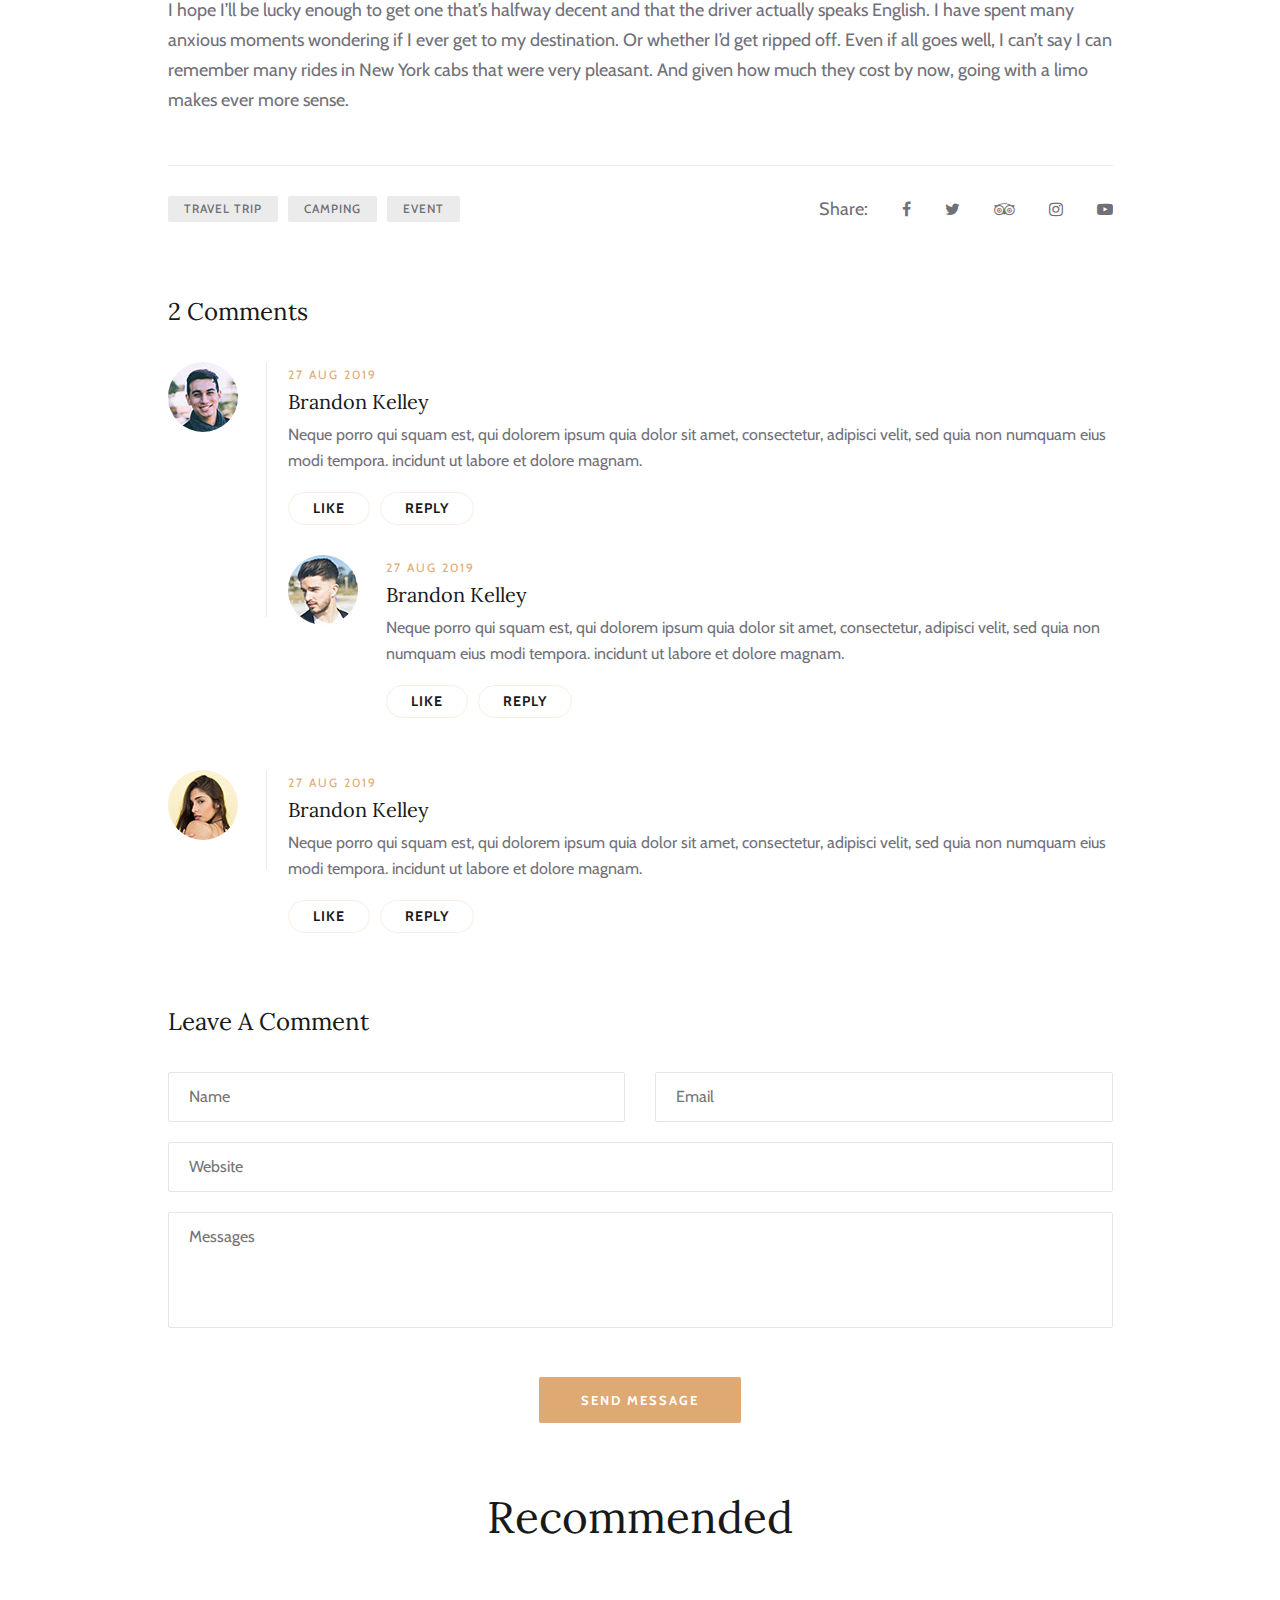
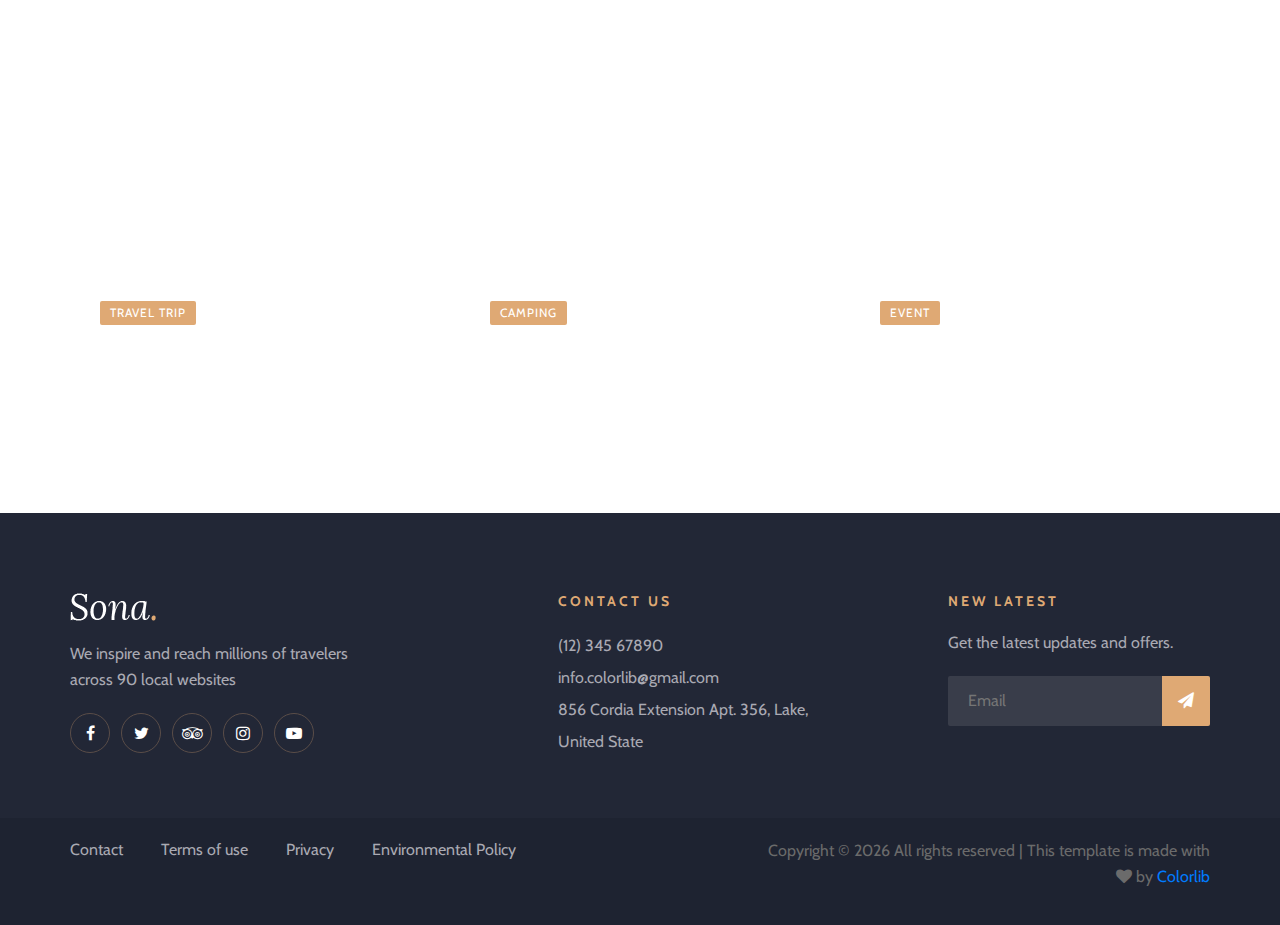
<file: blog-details.html>
<!DOCTYPE html>
<html lang="zxx">

<head>
    <meta charset="UTF-8">
    <meta name="description" content="Sona Template">
    <meta name="keywords" content="Sona, unica, creative, html">
    <meta name="viewport" content="width=device-width, initial-scale=1.0">
    <meta http-equiv="X-UA-Compatible" content="ie=edge">
    <title>Sona |Atriya Template</title>

    <!-- Google Font -->
    <link href="https://fonts.googleapis.com/css?family=Lora:400,700&display=swap" rel="stylesheet">
    <link href="https://fonts.googleapis.com/css?family=Cabin:400,500,600,700&display=swap" rel="stylesheet">

    <!-- Css Styles -->
    <link rel="stylesheet" href="css/bootstrap.min.css" type="text/css">
    <link rel="stylesheet" href="css/font-awesome.min.css" type="text/css">
    <link rel="stylesheet" href="css/elegant-icons.css" type="text/css">
    <link rel="stylesheet" href="css/flaticon.css" type="text/css">
    <link rel="stylesheet" href="css/owl.carousel.min.css" type="text/css">
    <link rel="stylesheet" href="css/nice-select.css" type="text/css">
    <link rel="stylesheet" href="css/jquery-ui.min.css" type="text/css">
    <link rel="stylesheet" href="css/magnific-popup.css" type="text/css">
    <link rel="stylesheet" href="css/slicknav.min.css" type="text/css">
    <link rel="stylesheet" href="css/style.css" type="text/css">
</head>

<body>
    <!-- Page Preloder -->
    <div id="preloder">
        <div class="loader"></div>
    </div>

    <!-- Offcanvas Menu Section Begin -->
    <div class="offcanvas-menu-overlay"></div>
    <div class="canvas-open">
        <i class="icon_menu"></i>
    </div>
    <div class="offcanvas-menu-wrapper">
        <div class="canvas-close">
            <i class="icon_close"></i>
        </div>
        <div class="search-icon search-switch">
            <i class="icon_search"></i>
        </div>
        <div class="header-configure-area">
            <div class="language-option">
                <img src="img/flag.jpg" alt="">
                <span>EN <i class="fa fa-angle-down"></i></span>
                <div class="flag-dropdown">
                    <ul>
                        <li><a href="#">Zi</a></li>
                        <li><a href="#">Fr</a></li>
                    </ul>
                </div>
            </div>
            <a href="#" class="bk-btn">Booking Now</a>
        </div>
        <nav class="mainmenu mobile-menu">
            <ul>
                <li class="active"><a href="./index.html">Home</a></li>
                <li><a href="./rooms.html">Rooms</a></li>
                <li><a href="./about-us.html">About Us</a></li>
                <li><a href="./pages.html">Pages</a>
                    <ul class="dropdown">
                        <li><a href="./room-details.html">Room Details</a></li>
                        <li><a href="./blog-details.html">Blog Details</a></li>
                        <li><a href="#">Family Room</a></li>
                        <li><a href="#">Premium Room</a></li>
                    </ul>
                </li>
                <li><a href="./blog.html">News</a></li>
                <li><a href="./contact.html">Contact</a></li>
            </ul>
        </nav>
        <div id="mobile-menu-wrap"></div>
        <div class="top-social">
            <a href="#"><i class="fa fa-facebook"></i></a>
            <a href="#"><i class="fa fa-twitter"></i></a>
            <a href="#"><i class="fa fa-tripadvisor"></i></a>
            <a href="#"><i class="fa fa-instagram"></i></a>
        </div>
        <ul class="top-widget">
            <li><i class="fa fa-phone"></i> (12) 345 67890</li>
            <li><i class="fa fa-envelope"></i> info.colorlib@gmail.com</li>
        </ul>
    </div>
    <!-- Offcanvas Menu Section End -->

    <!-- Header Section Begin -->
    <header class="header-section">
        <div class="top-nav">
            <div class="container">
                <div class="row">
                    <div class="col-lg-6">
                        <ul class="tn-left">
                            <li><i class="fa fa-phone"></i> (12) 345 67890</li>
                            <li><i class="fa fa-envelope"></i> info.colorlib@gmail.com</li>
                        </ul>
                    </div>
                    <div class="col-lg-6">
                        <div class="tn-right">
                            <div class="top-social">
                                <a href="#"><i class="fa fa-facebook"></i></a>
                                <a href="#"><i class="fa fa-twitter"></i></a>
                                <a href="#"><i class="fa fa-tripadvisor"></i></a>
                                <a href="#"><i class="fa fa-instagram"></i></a>
                            </div>
                            <a href="#" class="bk-btn">Booking Now</a>
                            <div class="language-option">
                                <img src="img/flag.jpg" alt="">
                                <span>EN <i class="fa fa-angle-down"></i></span>
                                <div class="flag-dropdown">
                                    <ul>
                                        <li><a href="#">Zi</a></li>
                                        <li><a href="#">Fr</a></li>
                                    </ul>
                                </div>
                            </div>
                        </div>
                    </div>
                </div>
            </div>
        </div>
        <div class="menu-item">
            <div class="container">
                <div class="row">
                    <div class="col-lg-2">
                        <div class="logo">
                            <a href="./index.html">
                                <img src="img/logo.png" alt="">
                            </a>
                        </div>
                    </div>
                    <div class="col-lg-10">
                        <div class="nav-menu">
                            <nav class="mainmenu">
                                <ul>
                                    <li><a href="./index.html">Home</a></li>
                                    <li><a href="./rooms.html">Rooms</a></li>
                                    <li><a href="./about-us.html">About Us</a></li>
                                    <li><a href="./pages.html">Pages</a>
                                        <ul class="dropdown">
                                            <li><a href="./room-details.html">Room Details</a></li>
                                            <li><a href="./blog-details.html">Blog Details</a></li>
                                            <li><a href="#">Family Room</a></li>
                                            <li><a href="#">Premium Room</a></li>
                                        </ul>
                                    </li>
                                    <li class="active"><a href="./blog.html">News</a></li>
                                    <li><a href="./contact.html">Contact</a></li>
                                </ul>
                            </nav>
                            <div class="nav-right search-switch">
                                <i class="icon_search"></i>
                            </div>
                        </div>
                    </div>
                </div>
            </div>
        </div>
    </header>
    <!-- Header End -->

    <!-- Blog Details Hero Section Begin -->
    <section class="blog-details-hero set-bg" data-setbg="img/blog/blog-details/blog-details-hero.jpg">
        <div class="container">
            <div class="row">
                <div class="col-lg-10 offset-lg-1">
                    <div class="bd-hero-text">
                        <span>Travel Trip & Camping</span>
                        <h2>Cdc Issues Health Alert Notice For Travelers To Usa From Hon</h2>
                        <ul>
                            <li class="b-time"><i class="icon_clock_alt"></i> 15th April, 2019</li>
                            <li><i class="icon_profile"></i> Kerry Jones</li>
                        </ul>
                    </div>
                </div>
            </div>
        </div>
    </section>
    <!-- Blog Details Hero End -->

    <!-- Blog Details Section Begin -->
    <section class="blog-details-section">
        <div class="container">
            <div class="row">
                <div class="col-lg-10 offset-lg-1">
                    <div class="blog-details-text">
                        <div class="bd-title">
                            <p>Thinking about overseas adventure travel? Have you put any thought into the best places
                                to go when it comes to overseas adventure travel? Nepal is one of the most popular
                                places of all, when you visit this magical country you will have the best adventures
                                right there at your doorstep. Only overseas adventure travel in Nepal will give you
                                these kinds of opportunities so if this is not on your list of possible places to visit
                                yet then now is the time to put it on there!</p>
                            <p>In Nepal your overseas adventure travel is going to be fascinating. You will get to see
                                the Himalayan Mountains and experience all that the rich Nepalese culture has to offer.
                                They are an amazing people who have managed to hang on to their own culture and beliefs
                                longer than most other countries. When overseas adventure travel takes you to Nepal you
                                will have the chance to see all of the fantastic and one of a kind lakes and forests and
                                you can even spend days or weeks camping out in their forests with a specialized guide.
                                And the waterfalls in Nepal are to die for, you will never see anything more gorgeous in
                                your life as their waterfalls! This should be at the top of your overseas adventure
                                travel destination list for sure!</p>
                        </div>
                        <div class="bd-pic">
                            <div class="bp-item">
                                <img src="img/blog/blog-details/blog-details-1.jpg" alt="">
                            </div>
                            <div class="bp-item">
                                <img src="img/blog/blog-details/blog-details-2.jpg" alt="">
                            </div>
                            <div class="bp-item">
                                <img src="img/blog/blog-details/blog-details-3.jpg" alt="">
                            </div>
                        </div>
                        <div class="bd-more-text">
                            <div class="bm-item">
                                <h4>If you live in New York City</h4>
                                <p>You know all about the traffic there. Getting places is often next to impossible,
                                    even with the gazillion yellow cabs. If you’re like me you often look with envy at
                                    those shiny limousines with their unformed drivers and wish you could sit in one.
                                    Well, you can. New York limo service is more affordable than you think, whether it’s
                                    for Newark airport transportation, LaGuardia airport transportation, or to drive
                                    wherever you wish to go.</p>
                            </div>
                            <div class="bm-item">
                                <h4>Every time I hail a cab in New York City</h4>
                                <p>I hope I’ll be lucky enough to get one that’s halfway decent and that the driver
                                    actually speaks English. I have spent many anxious moments wondering if I ever get
                                    to my destination. Or whether I’d get ripped off. Even if all goes well, I can’t say
                                    I can remember many rides in New York cabs that were very pleasant. And given how
                                    much they cost by now, going with a limo makes ever more sense.</p>
                            </div>
                        </div>
                        <div class="tag-share">
                            <div class="tags">
                                <a href="#">Travel Trip</a>
                                <a href="#">Camping</a>
                                <a href="#">Event</a>
                            </div>
                            <div class="social-share">
                                <span>Share:</span>
                                <a href="#"><i class="fa fa-facebook"></i></a>
                                <a href="#"><i class="fa fa-twitter"></i></a>
                                <a href="#"><i class="fa fa-tripadvisor"></i></a>
                                <a href="#"><i class="fa fa-instagram"></i></a>
                                <a href="#"><i class="fa fa-youtube-play"></i></a>
                            </div>
                        </div>
                        <div class="comment-option">
                            <h4>2 Comments</h4>
                            <div class="single-comment-item first-comment">
                                <div class="sc-author">
                                    <img src="img/blog/blog-details/avatar/avatar-1.jpg" alt="">
                                </div>
                                <div class="sc-text">
                                    <span>27 Aug 2019</span>
                                    <h5>Brandon Kelley</h5>
                                    <p>Neque porro qui squam est, qui dolorem ipsum quia dolor sit amet, consectetur,
                                        adipisci velit, sed quia non numquam eius modi tempora. incidunt ut labore et
                                        dolore magnam.</p>
                                    <a href="#" class="comment-btn">Like</a>
                                    <a href="#" class="comment-btn">Reply</a>
                                </div>
                            </div>
                            <div class="single-comment-item reply-comment">
                                <div class="sc-author">
                                    <img src="img/blog/blog-details/avatar/avatar-2.jpg" alt="">
                                </div>
                                <div class="sc-text">
                                    <span>27 Aug 2019</span>
                                    <h5>Brandon Kelley</h5>
                                    <p>Neque porro qui squam est, qui dolorem ipsum quia dolor sit amet, consectetur,
                                        adipisci velit, sed quia non numquam eius modi tempora. incidunt ut labore et
                                        dolore magnam.</p>
                                    <a href="#" class="comment-btn like-btn">Like</a>
                                    <a href="#" class="comment-btn reply-btn">Reply</a>
                                </div>
                            </div>
                            <div class="single-comment-item second-comment ">
                                <div class="sc-author">
                                    <img src="img/blog/blog-details/avatar/avatar-3.jpg" alt="">
                                </div>
                                <div class="sc-text">
                                    <span>27 Aug 2019</span>
                                    <h5>Brandon Kelley</h5>
                                    <p>Neque porro qui squam est, qui dolorem ipsum quia dolor sit amet, consectetur,
                                        adipisci velit, sed quia non numquam eius modi tempora. incidunt ut labore et
                                        dolore magnam.</p>
                                    <a href="#" class="comment-btn">Like</a>
                                    <a href="#" class="comment-btn">Reply</a>
                                </div>
                            </div>
                        </div>
                        <div class="leave-comment">
                            <h4>Leave A Comment</h4>
                            <form action="#" class="comment-form">
                                <div class="row">
                                    <div class="col-lg-6">
                                        <input type="text" placeholder="Name">
                                    </div>
                                    <div class="col-lg-6">
                                        <input type="text" placeholder="Email">
                                    </div>
                                    <div class="col-lg-12 text-center">
                                        <input type="text" placeholder="Website">
                                        <textarea placeholder="Messages"></textarea>
                                        <button type="submit" class="site-btn">Send Message</button>
                                    </div>
                                </div>
                            </form>
                        </div>
                    </div>
                </div>
            </div>
        </div>
    </section>
    <!-- Blog Details Section End -->

    <!-- Recommend Blog Section Begin -->
    <section class="recommend-blog-section spad">
        <div class="container">
            <div class="row">
                <div class="col-lg-12">
                    <div class="section-title">
                        <h2>Recommended</h2>
                    </div>
                </div>
            </div>
            <div class="row">
                <div class="col-md-4">
                    <div class="blog-item set-bg" data-setbg="img/blog/blog-1.jpg">
                        <div class="bi-text">
                            <span class="b-tag">Travel Trip</span>
                            <h4><a href="#">Tremblant In Canada</a></h4>
                            <div class="b-time"><i class="icon_clock_alt"></i> 15th April, 2019</div>
                        </div>
                    </div>
                </div>
                <div class="col-md-4">
                    <div class="blog-item set-bg" data-setbg="img/blog/blog-2.jpg">
                        <div class="bi-text">
                            <span class="b-tag">Camping</span>
                            <h4><a href="#">Choosing A Static Caravan</a></h4>
                            <div class="b-time"><i class="icon_clock_alt"></i> 15th April, 2019</div>
                        </div>
                    </div>
                </div>
                <div class="col-md-4">
                    <div class="blog-item set-bg" data-setbg="img/blog/blog-3.jpg">
                        <div class="bi-text">
                            <span class="b-tag">Event</span>
                            <h4><a href="#">Copper Canyon</a></h4>
                            <div class="b-time"><i class="icon_clock_alt"></i> 21th April, 2019</div>
                        </div>
                    </div>
                </div>
            </div>
        </div>
    </section>
    <!-- Recommend Blog Section End -->

    <!-- Footer Section Begin -->
    <footer class="footer-section">
        <div class="container">
            <div class="footer-text">
                <div class="row">
                    <div class="col-lg-4">
                        <div class="ft-about">
                            <div class="logo">
                                <a href="#">
                                    <img src="img/footer-logo.png" alt="">
                                </a>
                            </div>
                            <p>We inspire and reach millions of travelers<br /> across 90 local websites</p>
                            <div class="fa-social">
                                <a href="#"><i class="fa fa-facebook"></i></a>
                                <a href="#"><i class="fa fa-twitter"></i></a>
                                <a href="#"><i class="fa fa-tripadvisor"></i></a>
                                <a href="#"><i class="fa fa-instagram"></i></a>
                                <a href="#"><i class="fa fa-youtube-play"></i></a>
                            </div>
                        </div>
                    </div>
                    <div class="col-lg-3 offset-lg-1">
                        <div class="ft-contact">
                            <h6>Contact Us</h6>
                            <ul>
                                <li>(12) 345 67890</li>
                                <li>info.colorlib@gmail.com</li>
                                <li>856 Cordia Extension Apt. 356, Lake, United State</li>
                            </ul>
                        </div>
                    </div>
                    <div class="col-lg-3 offset-lg-1">
                        <div class="ft-newslatter">
                            <h6>New latest</h6>
                            <p>Get the latest updates and offers.</p>
                            <form action="#" class="fn-form">
                                <input type="text" placeholder="Email">
                                <button type="submit"><i class="fa fa-send"></i></button>
                            </form>
                        </div>
                    </div>
                </div>
            </div>
        </div>
        <div class="copyright-option">
            <div class="container">
                <div class="row">
                    <div class="col-lg-7">
                        <ul>
                            <li><a href="#">Contact</a></li>
                            <li><a href="#">Terms of use</a></li>
                            <li><a href="#">Privacy</a></li>
                            <li><a href="#">Environmental Policy</a></li>
                        </ul>
                    </div>
                    <div class="col-lg-5">
                        <div class="co-text">
                            <p>
                                <!-- Link back to Colorlib can't be removed. Template is licensed under CC BY 3.0. -->
                                Copyright &copy;
                                <script>document.write(new Date().getFullYear());</script> All rights reserved | This
                                template is made with <i class="fa fa-heart" aria-hidden="true"></i> by <a
                                    href="https://colorlib.com" target="_blank">Colorlib</a>
                                <!-- Link back to Colorlib can't be removed. Template is licensed under CC BY 3.0. -->
                            </p>
                        </div>
                    </div>
                </div>
            </div>
        </div>
    </footer>
    <!-- Footer Section End -->

    <!-- Search model Begin -->
    <div class="search-model">
        <div class="h-100 d-flex align-items-center justify-content-center">
            <div class="search-close-switch"><i class="icon_close"></i></div>
            <form class="search-model-form">
                <input type="text" id="search-input" placeholder="Search here.....">
            </form>
        </div>
    </div>
    <!-- Search model end -->

    <!-- Js Plugins -->
    <script src="js/jquery-3.3.1.min.js"></script>
    <script src="js/bootstrap.min.js"></script>
    <script src="js/jquery.magnific-popup.min.js"></script>
    <script src="js/jquery.nice-select.min.js"></script>
    <script src="js/jquery-ui.min.js"></script>
    <script src="js/jquery.slicknav.js"></script>
    <script src="js/owl.carousel.min.js"></script>
    <script src="js/main.js"></script>
</body>

</html>
</file>
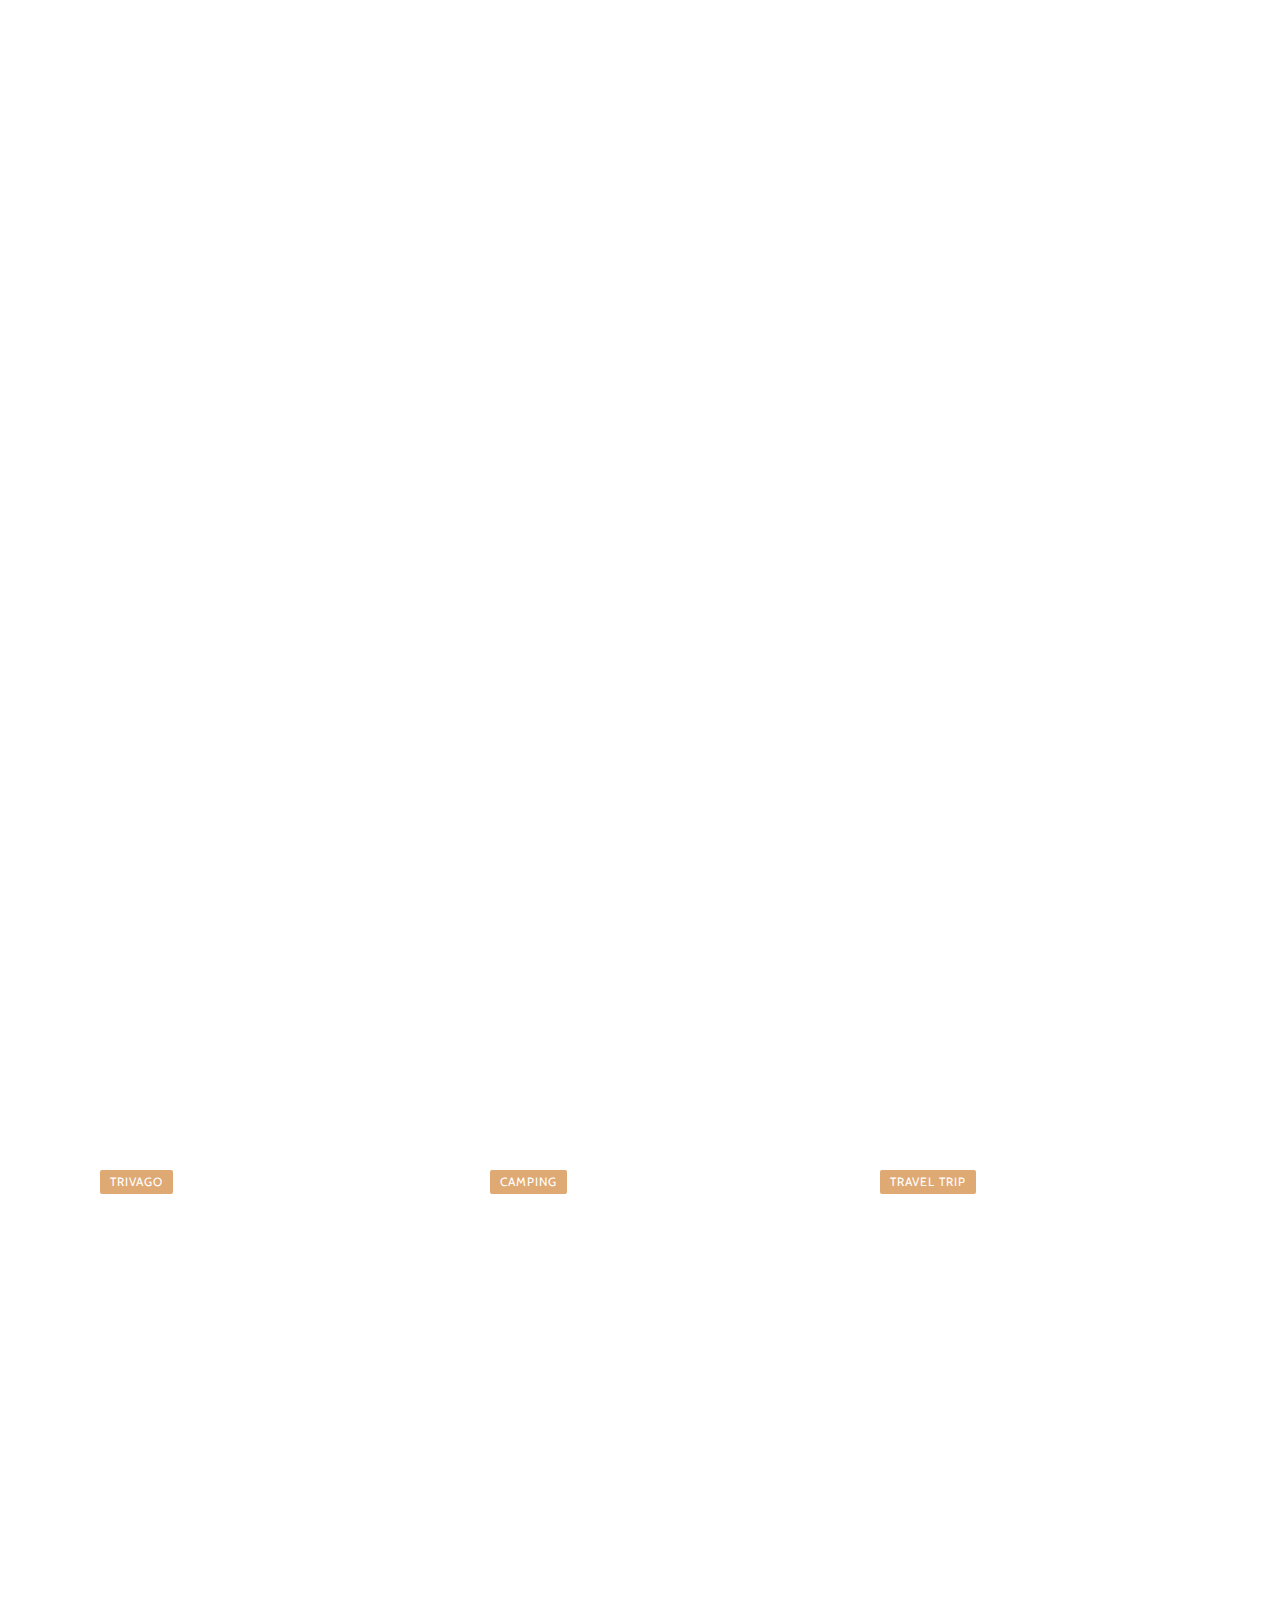
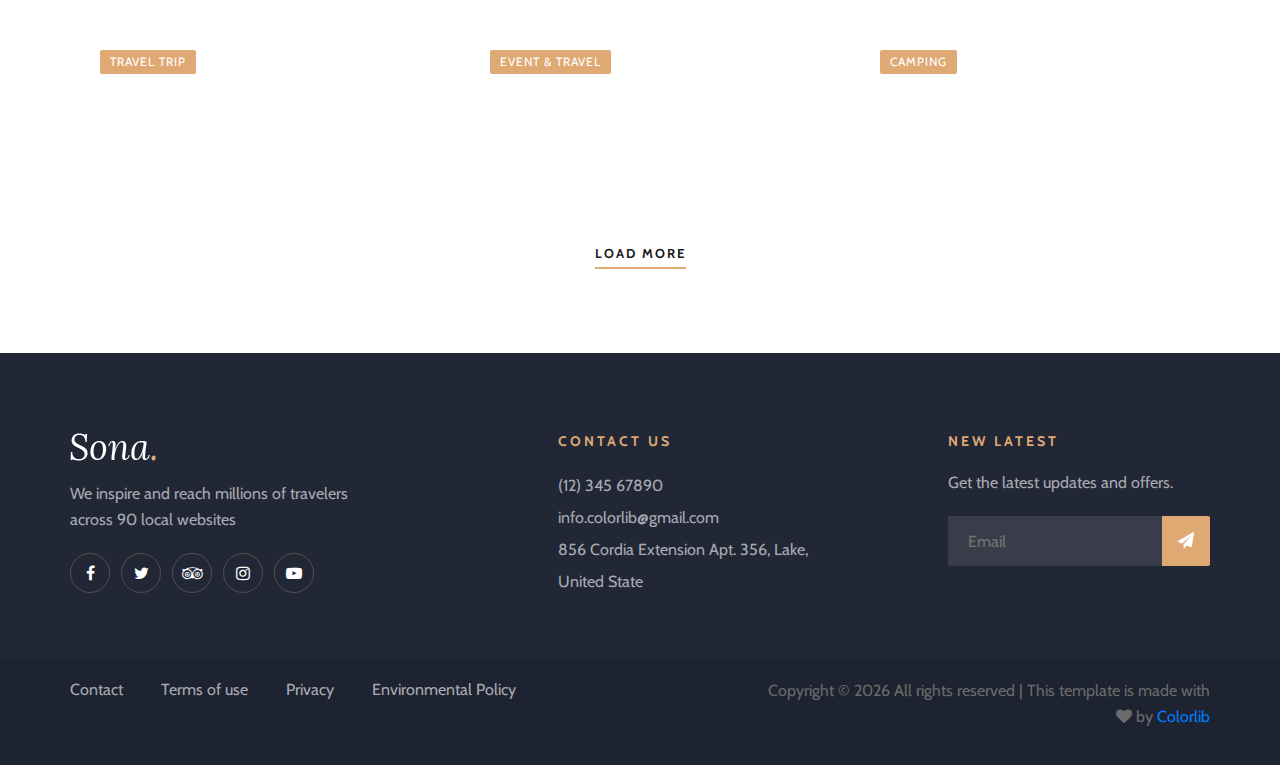
<file: blog.html>
<!DOCTYPE html>
<html lang="zxx">

<head>
    <meta charset="UTF-8">
    <meta name="description" content="Sona Template">
    <meta name="keywords" content="Sona, unica, creative, html">
    <meta name="viewport" content="width=device-width, initial-scale=1.0">
    <meta http-equiv="X-UA-Compatible" content="ie=edge">
    <title>Sona |Captain Template page</title>

    <!-- Google Font -->
    <link href="https://fonts.googleapis.com/css?family=Lora:400,700&display=swap" rel="stylesheet">
    <link href="https://fonts.googleapis.com/css?family=Cabin:400,500,600,700&display=swap" rel="stylesheet">

    <!-- Css Styles -->
    <link rel="stylesheet" href="css/bootstrap.min.css" type="text/css">
    <link rel="stylesheet" href="css/font-awesome.min.css" type="text/css">
    <link rel="stylesheet" href="css/elegant-icons.css" type="text/css">
    <link rel="stylesheet" href="css/flaticon.css" type="text/css">
    <link rel="stylesheet" href="css/owl.carousel.min.css" type="text/css">
    <link rel="stylesheet" href="css/nice-select.css" type="text/css">
    <link rel="stylesheet" href="css/jquery-ui.min.css" type="text/css">
    <link rel="stylesheet" href="css/magnific-popup.css" type="text/css">
    <link rel="stylesheet" href="css/slicknav.min.css" type="text/css">
    <link rel="stylesheet" href="css/style.css" type="text/css">
</head>

<body>
    <!-- Page Preloder -->
    <div id="preloder">
        <div class="loader"></div>
    </div>

    <!-- Offcanvas Menu Section Begin -->
    <div class="offcanvas-menu-overlay"></div>
    <div class="canvas-open">
        <i class="icon_menu"></i>
    </div>
    <div class="offcanvas-menu-wrapper">
        <div class="canvas-close">
            <i class="icon_close"></i>
        </div>
        <div class="search-icon search-switch">
            <i class="icon_search"></i>
        </div>
        <div class="header-configure-area">
            <div class="language-option">
                <img src="img/flag.jpg" alt="">
                <span>EN <i class="fa fa-angle-down"></i></span>
                <div class="flag-dropdown">
                    <ul>
                        <li><a href="#">Zi</a></li>
                        <li><a href="#">Fr</a></li>
                    </ul>
                </div>
            </div>
            <a href="#" class="bk-btn">Booking Now</a>
        </div>
        <nav class="mainmenu mobile-menu">
            <ul>
                <li class="active"><a href="./index.html">Home</a></li>
                <li><a href="./rooms.html">Rooms</a></li>
                <li><a href="./about-us.html">About Us</a></li>
                <li><a href="./pages.html">Pages</a>
                    <ul class="dropdown">
                        <li><a href="./room-details.html">Room Details</a></li>
                        <li><a href="./blog-details.html">Blog Details</a></li>
                        <li><a href="#">Family Room</a></li>
                        <li><a href="#">Premium Room</a></li>
                    </ul>
                </li>
                <li><a href="./blog.html">News</a></li>
                <li><a href="./contact.html">Contact</a></li>
            </ul>
        </nav>
        <div id="mobile-menu-wrap"></div>
        <div class="top-social">
            <a href="#"><i class="fa fa-facebook"></i></a>
            <a href="#"><i class="fa fa-twitter"></i></a>
            <a href="#"><i class="fa fa-tripadvisor"></i></a>
            <a href="#"><i class="fa fa-instagram"></i></a>
        </div>
        <ul class="top-widget">
            <li><i class="fa fa-phone"></i> (12) 345 67890</li>
            <li><i class="fa fa-envelope"></i> info.colorlib@gmail.com</li>
        </ul>
    </div>
    <!-- Offcanvas Menu Section End -->

    <!-- Header Section Begin -->
    <header class="header-section header-normal">
        <div class="top-nav">
            <div class="container">
                <div class="row">
                    <div class="col-lg-6">
                        <ul class="tn-left">
                            <li><i class="fa fa-phone"></i> (12) 345 67890</li>
                            <li><i class="fa fa-envelope"></i> info.colorlib@gmail.com</li>
                        </ul>
                    </div>
                    <div class="col-lg-6">
                        <div class="tn-right">
                            <div class="top-social">
                                <a href="#"><i class="fa fa-facebook"></i></a>
                                <a href="#"><i class="fa fa-twitter"></i></a>
                                <a href="#"><i class="fa fa-tripadvisor"></i></a>
                                <a href="#"><i class="fa fa-instagram"></i></a>
                            </div>
                            <a href="#" class="bk-btn">Booking Now</a>
                            <div class="language-option">
                                <img src="img/flag.jpg" alt="">
                                <span>EN <i class="fa fa-angle-down"></i></span>
                                <div class="flag-dropdown">
                                    <ul>
                                        <li><a href="#">Zi</a></li>
                                        <li><a href="#">Fr</a></li>
                                    </ul>
                                </div>
                            </div>
                        </div>
                    </div>
                </div>
            </div>
        </div>
        <div class="menu-item">
            <div class="container">
                <div class="row">
                    <div class="col-lg-2">
                        <div class="logo">
                            <a href="./index.html">
                                <img src="img/logo.png" alt="">
                            </a>
                        </div>
                    </div>
                    <div class="col-lg-10">
                        <div class="nav-menu">
                            <nav class="mainmenu">
                                <ul>
                                    <li><a href="./index.html">Home</a></li>
                                    <li><a href="./rooms.html">Rooms</a></li>
                                    <li><a href="./about-us.html">About Us</a></li>
                                    <li><a href="./pages.html">Pages</a>
                                        <ul class="dropdown">
                                            <li><a href="./room-details.html">Room Details</a></li>
                                            <li><a href="./blog-details.html">Blog Details</a></li>
                                            <li><a href="#">Family Room</a></li>
                                            <li><a href="#">Premium Room</a></li>
                                        </ul>
                                    </li>
                                    <li class="active"><a href="./blog.html">News</a></li>
                                    <li><a href="./contact.html">Contact</a></li>
                                </ul>
                            </nav>
                            <div class="nav-right search-switch">
                                <i class="icon_search"></i>
                            </div>
                        </div>
                    </div>
                </div>
            </div>
        </div>
    </header>
    <!-- Header End -->

    <!-- Breadcrumb Section Begin -->
    <div class="breadcrumb-section">
        <div class="container">
            <div class="row">
                <div class="col-lg-12">
                    <div class="breadcrumb-text">
                        <h2>Blog</h2>
                        <div class="bt-option">
                            <a href="./home.html">Home</a>
                            <span>Blog Grid</span>
                        </div>
                    </div>
                </div>
            </div>
        </div>
    </div>
    <!-- Breadcrumb Section End -->

    <!-- Blog Section Begin -->
    <section class="blog-section blog-page spad">
        <div class="container">
            <div class="row">
                <div class="col-lg-4 col-md-6">
                    <div class="blog-item set-bg" data-setbg="img/blog/blog-1.jpg">
                        <div class="bi-text">
                            <span class="b-tag">Travel Trip</span>
                            <h4><a href="./blog-details.html">Tremblant In Canada</a></h4>
                            <div class="b-time"><i class="icon_clock_alt"></i> 15th April, 2019</div>
                        </div>
                    </div>
                </div>
                <div class="col-lg-4 col-md-6">
                    <div class="blog-item set-bg" data-setbg="img/blog/blog-2.jpg">
                        <div class="bi-text">
                            <span class="b-tag">Camping</span>
                            <h4><a href="./blog-details.html">Choosing A Static Caravan</a></h4>
                            <div class="b-time"><i class="icon_clock_alt"></i> 15th April, 2019</div>
                        </div>
                    </div>
                </div>
                <div class="col-lg-4 col-md-6">
                    <div class="blog-item set-bg" data-setbg="img/blog/blog-3.jpg">
                        <div class="bi-text">
                            <span class="b-tag">Event</span>
                            <h4><a href="./blog-details.html">Copper Canyon</a></h4>
                            <div class="b-time"><i class="icon_clock_alt"></i> 21th April, 2019</div>
                        </div>
                    </div>
                </div>
                <div class="col-lg-4 col-md-6">
                    <div class="blog-item set-bg" data-setbg="img/blog/blog-4.jpg">
                        <div class="bi-text">
                            <span class="b-tag">Trivago</span>
                            <h4><a href="./blog-details.html">A Time Travel Postcard</a></h4>
                            <div class="b-time"><i class="icon_clock_alt"></i> 22th April, 2019</div>
                        </div>
                    </div>
                </div>
                <div class="col-lg-4 col-md-6">
                    <div class="blog-item set-bg" data-setbg="img/blog/blog-5.jpg">
                        <div class="bi-text">
                            <span class="b-tag">Camping</span>
                            <h4><a href="./blog-details.html">A Time Travel Postcard</a></h4>
                            <div class="b-time"><i class="icon_clock_alt"></i> 25th April, 2019</div>
                        </div>
                    </div>
                </div>
                <div class="col-lg-4 col-md-6">
                    <div class="blog-item set-bg" data-setbg="img/blog/blog-6.jpg">
                        <div class="bi-text">
                            <span class="b-tag">Travel Trip</span>
                            <h4><a href="./blog-details.html">Virginia Travel For Kids</a></h4>
                            <div class="b-time"><i class="icon_clock_alt"></i> 28th April, 2019</div>
                        </div>
                    </div>
                </div>
                <div class="col-lg-4 col-md-6">
                    <div class="blog-item set-bg" data-setbg="img/blog/blog-7.jpg">
                        <div class="bi-text">
                            <span class="b-tag">Travel Trip</span>
                            <h4><a href="./blog-details.html">Bryce Canyon A Stunning</a></h4>
                            <div class="b-time"><i class="icon_clock_alt"></i> 29th April, 2019</div>
                        </div>
                    </div>
                </div>
                <div class="col-lg-4 col-md-6">
                    <div class="blog-item set-bg" data-setbg="img/blog/blog-8.jpg">
                        <div class="bi-text">
                            <span class="b-tag">Event & Travel</span>
                            <h4><a href="./blog-details.html">Motorhome Or Trailer</a></h4>
                            <div class="b-time"><i class="icon_clock_alt"></i> 30th April, 2019</div>
                        </div>
                    </div>
                </div>
                <div class="col-lg-4 col-md-6">
                    <div class="blog-item set-bg" data-setbg="img/blog/blog-9.jpg">
                        <div class="bi-text">
                            <span class="b-tag">Camping</span>
                            <h4><a href="./blog-details.html">Lost In Lagos Portugal</a></h4>
                            <div class="b-time"><i class="icon_clock_alt"></i> 30th April, 2019</div>
                        </div>
                    </div>
                </div>
                <div class="col-lg-12">
                    <div class="load-more">
                        <a href="#" class="primary-btn">Load More</a>
                    </div>
                </div>
            </div>
        </div>
    </section>
    <!-- Blog Section End -->

    <!-- Footer Section Begin -->
    <footer class="footer-section">
        <div class="container">
            <div class="footer-text">
                <div class="row">
                    <div class="col-lg-4">
                        <div class="ft-about">
                            <div class="logo">
                                <a href="#">
                                    <img src="img/footer-logo.png" alt="">
                                </a>
                            </div>
                            <p>We inspire and reach millions of travelers<br /> across 90 local websites</p>
                            <div class="fa-social">
                                <a href="#"><i class="fa fa-facebook"></i></a>
                                <a href="#"><i class="fa fa-twitter"></i></a>
                                <a href="#"><i class="fa fa-tripadvisor"></i></a>
                                <a href="#"><i class="fa fa-instagram"></i></a>
                                <a href="#"><i class="fa fa-youtube-play"></i></a>
                            </div>
                        </div>
                    </div>
                    <div class="col-lg-3 offset-lg-1">
                        <div class="ft-contact">
                            <h6>Contact Us</h6>
                            <ul>
                                <li>(12) 345 67890</li>
                                <li>info.colorlib@gmail.com</li>
                                <li>856 Cordia Extension Apt. 356, Lake, United State</li>
                            </ul>
                        </div>
                    </div>
                    <div class="col-lg-3 offset-lg-1">
                        <div class="ft-newslatter">
                            <h6>New latest</h6>
                            <p>Get the latest updates and offers.</p>
                            <form action="#" class="fn-form">
                                <input type="text" placeholder="Email">
                                <button type="submit"><i class="fa fa-send"></i></button>
                            </form>
                        </div>
                    </div>
                </div>
            </div>
        </div>
        <div class="copyright-option">
            <div class="container">
                <div class="row">
                    <div class="col-lg-7">
                        <ul>
                            <li><a href="#">Contact</a></li>
                            <li><a href="#">Terms of use</a></li>
                            <li><a href="#">Privacy</a></li>
                            <li><a href="#">Environmental Policy</a></li>
                        </ul>
                    </div>
                    <div class="col-lg-5">
                        <div class="co-text">
                            <p>
                                <!-- Link back to Colorlib can't be removed. Template is licensed under CC BY 3.0. -->
                                Copyright &copy;
                                <script>document.write(new Date().getFullYear());</script> All rights reserved | This
                                template is made with <i class="fa fa-heart" aria-hidden="true"></i> by <a
                                    href="https://colorlib.com" target="_blank">Colorlib</a>
                                <!-- Link back to Colorlib can't be removed. Template is licensed under CC BY 3.0. -->
                            </p>
                        </div>
                    </div>
                </div>
            </div>
        </div>
    </footer>
    <!-- Footer Section End -->

    <!-- Search model Begin -->
    <div class="search-model">
        <div class="h-100 d-flex align-items-center justify-content-center">
            <div class="search-close-switch"><i class="icon_close"></i></div>
            <form class="search-model-form">
                <input type="text" id="search-input" placeholder="Search here.....">
            </form>
        </div>
    </div>
    <!-- Search model end -->

    <!-- Js Plugins -->
    <script src="js/jquery-3.3.1.min.js"></script>
    <script src="js/bootstrap.min.js"></script>
    <script src="js/jquery.magnific-popup.min.js"></script>
    <script src="js/jquery.nice-select.min.js"></script>
    <script src="js/jquery-ui.min.js"></script>
    <script src="js/jquery.slicknav.js"></script>
    <script src="js/owl.carousel.min.js"></script>
    <script src="js/main.js"></script>
</body>

</html>
</file>
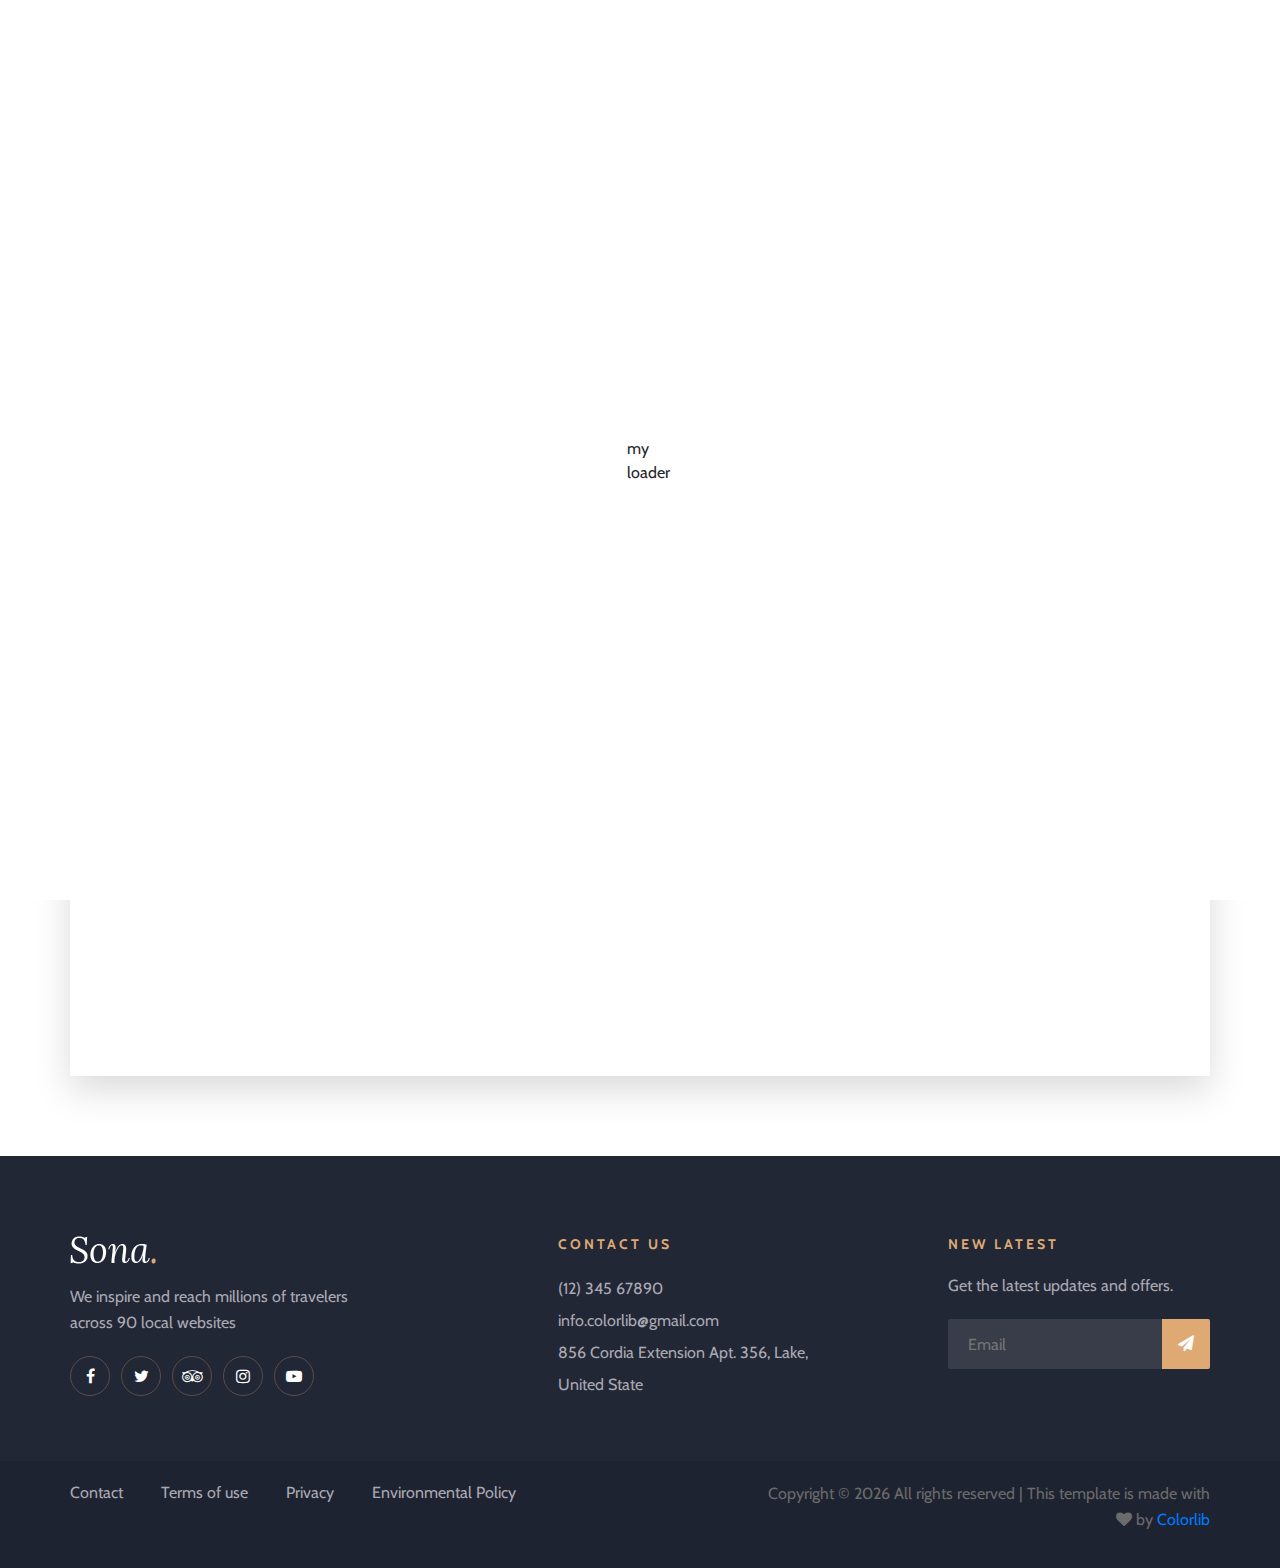
<file: contact.html>
<!DOCTYPE html>
<html lang="en">

<head>
    <meta charset="UTF-8">
    <meta name="description" content="Sona Template">
    <meta name="keywords" content="Sona, unica, creative, html">
    <meta name="viewport" content="width=device-width, initial-scale=1.0">
    <meta http-equiv="X-UA-Compatible" content="ie=edge">
    <title>Sona |Atriya Template master 1</title>

    <!-- Google Font -->
    <link href="https://fonts.googleapis.com/css?family=Lora:400,700&display=swap" rel="stylesheet">
    <link href="https://fonts.googleapis.com/css?family=Cabin:400,500,600,700&display=swap" rel="stylesheet">

    <!-- Css Styles -->
    <link rel="stylesheet" href="css/bootstrap.min.css" type="text/css">
    <link rel="stylesheet" href="css/font-awesome.min.css" type="text/css">
    <link rel="stylesheet" href="css/elegant-icons.css" type="text/css">
    <link rel="stylesheet" href="css/flaticon.css" type="text/css">
    <link rel="stylesheet" href="css/owl.carousel.min.css" type="text/css">
    <link rel="stylesheet" href="css/nice-select.css" type="text/css">
    <link rel="stylesheet" href="css/jquery-ui.min.css" type="text/css">
    <link rel="stylesheet" href="css/magnific-popup.css" type="text/css">
    <link rel="stylesheet" href="css/slicknav.min.css" type="text/css">
    <link rel="stylesheet" href="css/style.css" type="text/css">
</head>

<body>
    <!-- Page Preloder -->
    <div id="preloder">
        <div class="loader">my loader</div>
    </div>

    <!-- Offcanvas Menu Section Begin -->
    <div class="offcanvas-menu-overlay"></div>
    <div class="canvas-open">
        <i class="icon_menu"></i>
    </div>
    <div class="offcanvas-menu-wrapper">
        <div class="canvas-close">
            <i class="icon_close"></i>
        </div>
        <div class="search-icon search-switch">
            <i class="icon_search"></i>
        </div>
        <div class="header-configure-area">
            <div class="language-option">
                <img src="img/flag.jpg" alt="">
                <span>EN <i class="fa fa-angle-down"></i></span>
                <div class="flag-dropdown">
                    <ul>
                        <li><a href="#">Zi</a></li>
                        <li><a href="#">Fr</a></li>
                    </ul>
                </div>
            </div>
            <a href="#" class="bk-btn">Booking Now</a>
        </div>
        <nav class="mainmenu mobile-menu">
            <ul>
                <li class="active"><a href="./index.html">Home</a></li>
                <li><a href="./rooms.html">Rooms</a></li>
                <li><a href="./about-us.html">About Us</a></li>
                <li><a href="./pages.html">Pages</a>
                    <ul class="dropdown">
                        <li><a href="./room-details.html">Room Details</a></li>
                        <li><a href="./blog-details.html">Blog Details</a></li>
                        <li><a href="#">Family Room</a></li>
                        <li><a href="#">Premium Room</a></li>
                    </ul>
                </li>
                <li><a href="./blog.html">News</a></li>
                <li><a href="./contact.html">Contact</a></li>
            </ul>
        </nav>
        <div id="mobile-menu-wrap"></div>
        <div class="top-social">
            <a href="#"><i class="fa fa-facebook"></i></a>
            <a href="#"><i class="fa fa-twitter"></i></a>
            <a href="#"><i class="fa fa-tripadvisor"></i></a>
            <a href="#"><i class="fa fa-instagram"></i></a>
        </div>
        <ul class="top-widget">
            <li><i class="fa fa-phone"></i> (12) 345 67890</li>
            <li><i class="fa fa-envelope"></i> info.colorlib@gmail.com</li>
        </ul>
    </div>
    <!-- Offcanvas Menu Section End -->

    <!-- Header Section Begin -->
    <header class="header-section header-normal">
        <div class="top-nav">
            <div class="container">
                <div class="row">
                    <div class="col-lg-6">
                        <ul class="tn-left">
                            <li><i class="fa fa-phone"></i> (12) 345 67890</li>
                            <li><i class="fa fa-envelope"></i> info.colorlib@gmail.com</li>
                        </ul>
                    </div>
                    <div class="col-lg-6">
                        <div class="tn-right">
                            <div class="top-social">
                                <a href="#"><i class="fa fa-facebook"></i></a>
                                <a href="#"><i class="fa fa-twitter"></i></a>
                                <a href="#"><i class="fa fa-tripadvisor"></i></a>
                                <a href="#"><i class="fa fa-instagram"></i></a>
                            </div>
                            <a href="#" class="bk-btn">Booking Now</a>
                            <div class="language-option">
                                <img src="img/flag.jpg" alt="">
                                <span>EN <i class="fa fa-angle-down"></i></span>
                                <div class="flag-dropdown">
                                    <ul>
                                        <li><a href="#">Zi</a></li>
                                        <li><a href="#">Fr</a></li>
                                    </ul>
                                </div>
                            </div>
                        </div>
                    </div>
                </div>
            </div>
        </div>
        <div class="menu-item">
            <div class="container">
                <div class="row">
                    <div class="col-lg-2">
                        <div class="logo">
                            <a href="./index.html">
                                <img src="img/logo.png" alt="">
                            </a>
                        </div>
                    </div>
                    <div class="col-lg-10">
                        <div class="nav-menu">
                            <nav class="mainmenu">
                                <ul>
                                    <li><a href="./index.html">Home</a></li>
                                    <li><a href="./rooms.html">Rooms</a></li>
                                    <li><a href="./about-us.html">About Us</a></li>
                                    <li><a href="./pages.html">Pages</a>
                                        <ul class="dropdown">
                                            <li><a href="./room-details.html">Room Details</a></li>
                                            <li><a href="./blog-details.html">Blog Details</a></li>
                                            <li><a href="#">Family Room</a></li>
                                            <li><a href="#">Premium Room</a></li>
                                        </ul>
                                    </li>
                                    <li><a href="./blog.html">News</a></li>
                                    <li class="active"><a href="./contact.html">Contact</a></li>
                                </ul>
                            </nav>
                            <div class="nav-right search-switch">
                                <i class="icon_search"></i>
                            </div>
                        </div>
                    </div>
                </div>
            </div>
        </div>
    </header>
    <!-- Header End -->

    <!-- Contact Section Begin -->
    <section class="contact-section spad">
        <div class="container">
            <div class="row">
                <div class="col-lg-4">
                    <div class="contact-text">
                        <h2>Contact Info</h2>
                        <p>Lorem ipsum dolor sit amet, consectetur adipiscing elit, sed do eiusmod tempor incididunt ut
                            labore et dolore magna aliqua.</p>
                        <table>
                            <tbody>
                                <tr>
                                    <td class="c-o">Address:</td>
                                    <td>856 Cordia Extension Apt. 356, Lake, US</td>
                                </tr>
                                <tr>
                                    <td class="c-o">Phone:</td>
                                    <td>(12) 345 67890</td>
                                </tr>
                                <tr>
                                    <td class="c-o">Email:</td>
                                    <td>info.colorlib@gmail.com</td>
                                </tr>
                                <tr>
                                    <td class="c-o">Fax:</td>
                                    <td>+(12) 345 67890</td>
                                </tr>
                            </tbody>
                        </table>
                    </div>
                </div>
                <div class="col-lg-7 offset-lg-1">
                    <form action="#" class="contact-form">
                        <div class="row">
                            <div class="col-lg-6">
                                <input type="text" placeholder="Your Name">
                            </div>
                            <div class="col-lg-6">
                                <input type="text" placeholder="Your Email">
                            </div>
                            <div class="col-lg-12">
                                <textarea placeholder="Your Message"></textarea>
                                <button type="submit">Submit Now</button>
                            </div>
                        </div>
                    </form>
                </div>
            </div>
            <div class="map">
                <iframe
                    src="https://www.google.com/maps/embed?pb=!1m18!1m12!1m3!1d3022.0606825994123!2d-72.8735845851828!3d40.760690042573295!2m3!1f0!2f0!3f0!3m2!1i1024!2i768!4f13.1!3m3!1m2!1s0x89e85b24c9274c91%3A0xf310d41b791bcb71!2sWilliam%20Floyd%20Pkwy%2C%20Mastic%20Beach%2C%20NY%2C%20USA!5e0!3m2!1sen!2sbd!4v1578582744646!5m2!1sen!2sbd"
                    height="470" style="border:0;" allowfullscreen=""></iframe>
            </div>
        </div>
    </section>
    <!-- Contact Section End -->

    <!-- Footer Section Begin -->
    <footer class="footer-section">
        <div class="container">
            <div class="footer-text">
                <div class="row">
                    <div class="col-lg-4">
                        <div class="ft-about">
                            <div class="logo">
                                <a href="#">
                                    <img src="img/footer-logo.png" alt="">
                                </a>
                            </div>
                            <p>We inspire and reach millions of travelers<br /> across 90 local websites</p>
                            <div class="fa-social">
                                <a href="#"><i class="fa fa-facebook"></i></a>
                                <a href="#"><i class="fa fa-twitter"></i></a>
                                <a href="#"><i class="fa fa-tripadvisor"></i></a>
                                <a href="#"><i class="fa fa-instagram"></i></a>
                                <a href="#"><i class="fa fa-youtube-play"></i></a>
                            </div>
                        </div>
                    </div>
                    <div class="col-lg-3 offset-lg-1">
                        <div class="ft-contact">
                            <h6>Contact Us</h6>
                            <ul>
                                <li>(12) 345 67890</li>
                                <li>info.colorlib@gmail.com</li>
                                <li>856 Cordia Extension Apt. 356, Lake, United State</li>
                            </ul>
                        </div>
                    </div>
                    <div class="col-lg-3 offset-lg-1">
                        <div class="ft-newslatter">
                            <h6>New latest</h6>
                            <p>Get the latest updates and offers.</p>
                            <form action="#" class="fn-form">
                                <input type="text" placeholder="Email">
                                <button type="submit"><i class="fa fa-send"></i></button>
                            </form>
                        </div>
                    </div>
                </div>
            </div>
        </div>
        <div class="copyright-option">
            <div class="container">
                <div class="row">
                    <div class="col-lg-7">
                        <ul>
                            <li><a href="#">Contact</a></li>
                            <li><a href="#">Terms of use</a></li>
                            <li><a href="#">Privacy</a></li>
                            <li><a href="#">Environmental Policy</a></li>
                        </ul>
                    </div>
                    <div class="col-lg-5">
                        <div class="co-text">
                            <p>
                                <!-- Link back to Colorlib can't be removed. Template is licensed under CC BY 3.0. -->
                                Copyright &copy;
                                <script>document.write(new Date().getFullYear());</script> All rights reserved | This
                                template is made with <i class="fa fa-heart" aria-hidden="true"></i> by <a
                                    href="https://colorlib.com" target="_blank">Colorlib</a>
                                <!-- Link back to Colorlib can't be removed. Template is licensed under CC BY 3.0. -->
                            </p>
                        </div>
                    </div>
                </div>
            </div>
        </div>
    </footer>
    <!-- Footer Section End -->

    <!-- Search model Begin -->
    <div class="search-model">
        <div class="h-100 d-flex align-items-center justify-content-center">
            <div class="search-close-switch"><i class="icon_close"></i></div>
            <form class="search-model-form">
                <input type="text" id="search-input" placeholder="Search here.....">
            </form>
        </div>
    </div>
    <!-- Search model end -->

    <!-- Js Plugins -->
    <script src="js/jquery-3.3.1.min.js"></script>
    <script src="js/bootstrap.min.js"></script>
    <script src="js/jquery.magnific-popup.min.js"></script>
    <script src="js/jquery.nice-select.min.js"></script>
    <script src="js/jquery-ui.min.js"></script>
    <script src="js/jquery.slicknav.js"></script>
    <script src="js/owl.carousel.min.js"></script>
    <script src="js/main.js"></script>
</body>

</html>
</file>
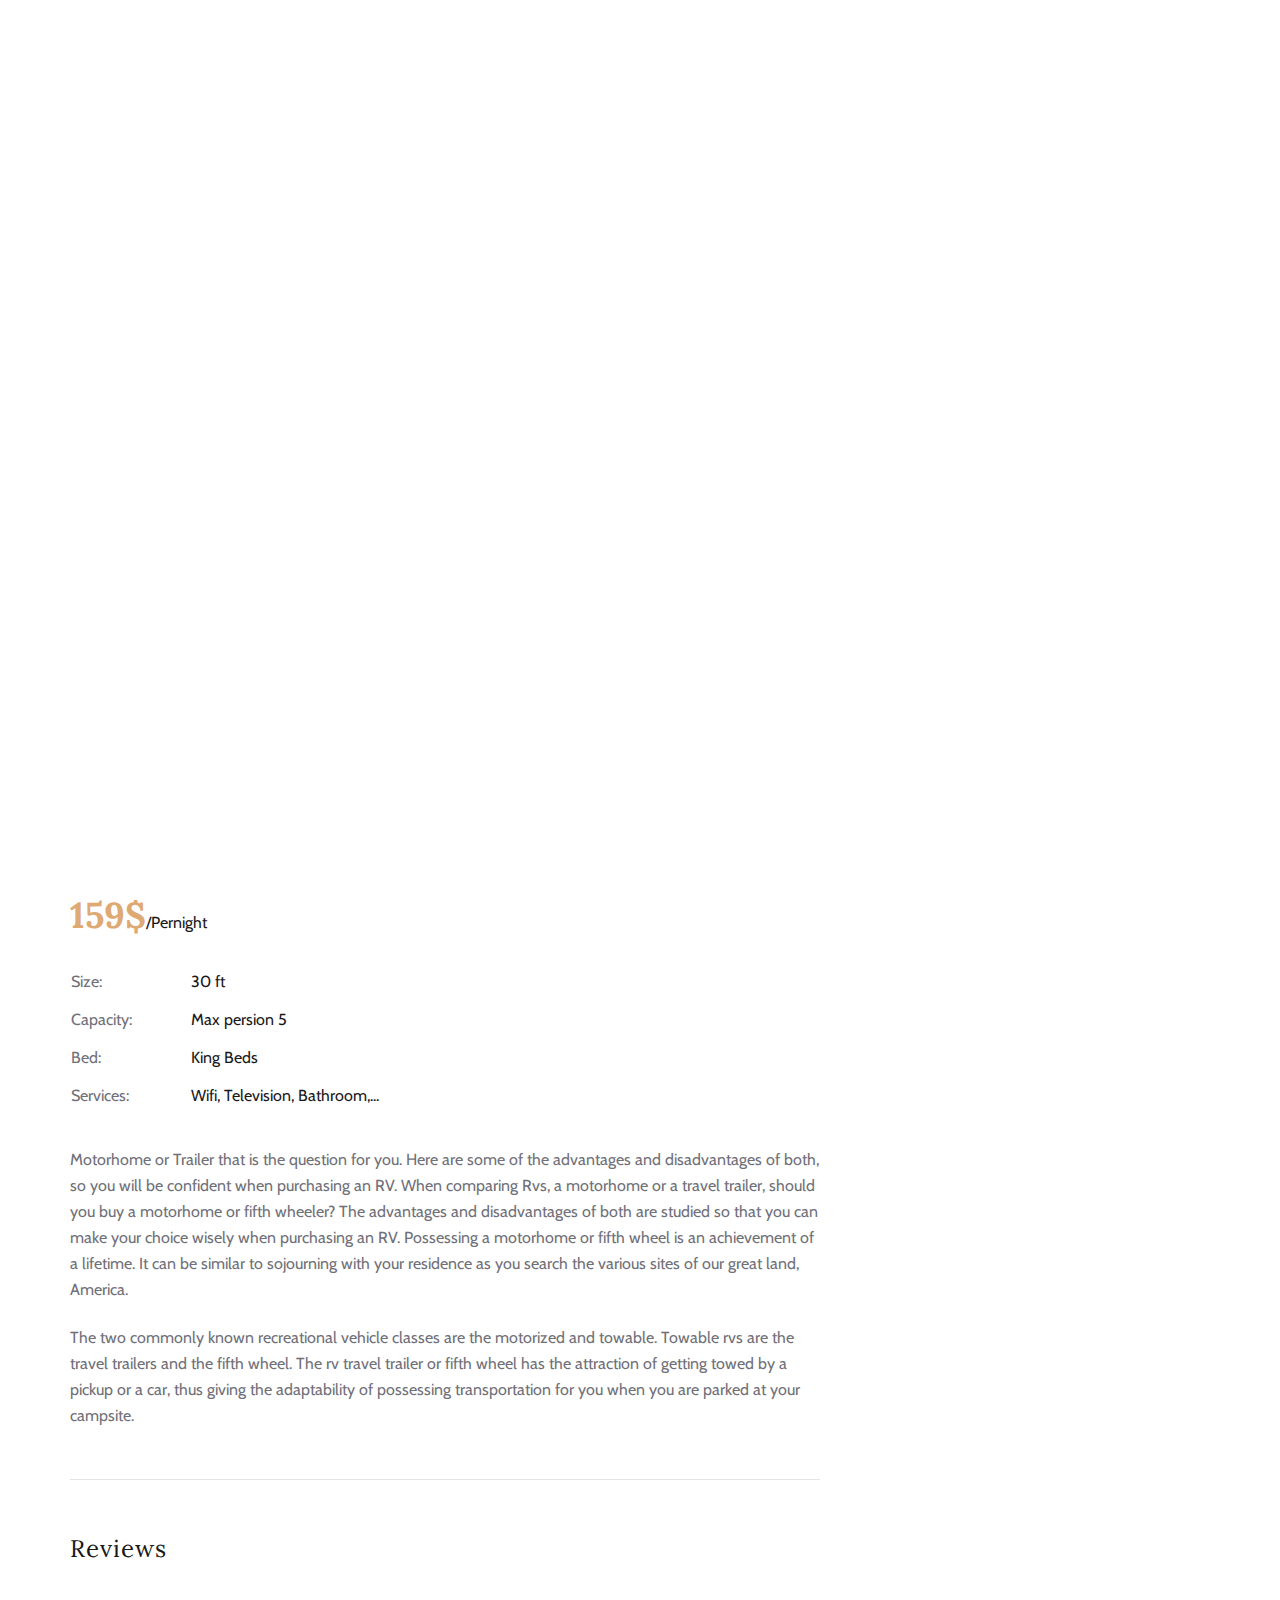
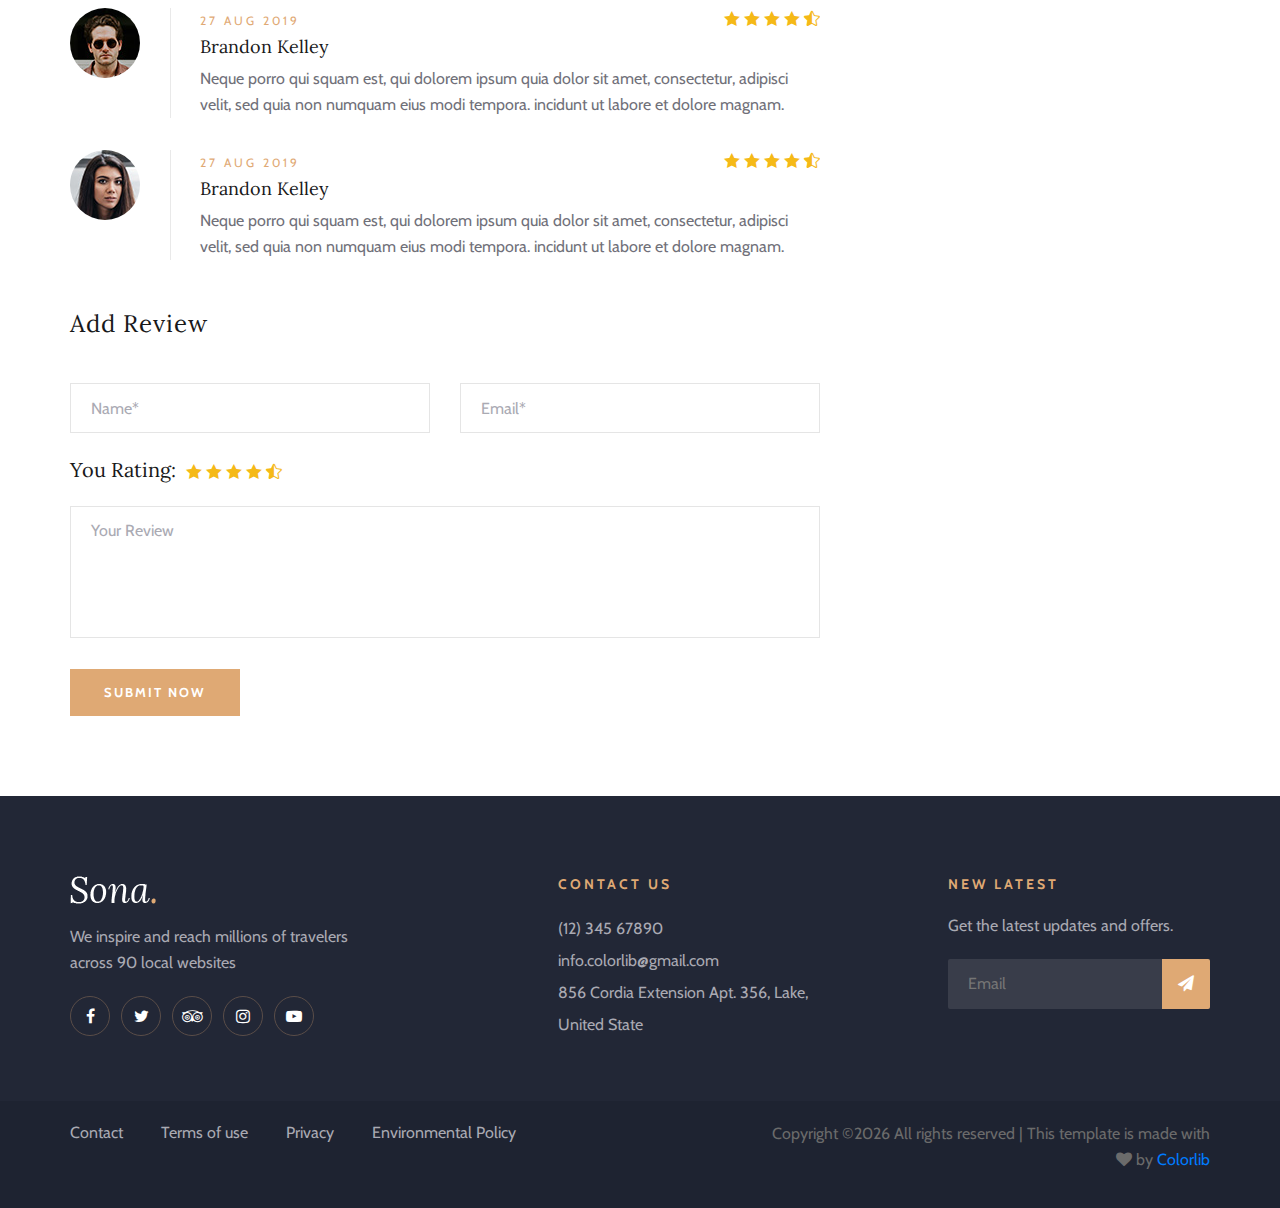
<file: room-details.html>
<!DOCTYPE html>
<html lang="zxx">

<head>
    <meta charset="UTF-8">
    <meta name="description" content="Sona Template">
    <meta name="keywords" content="Sona, unica, creative, html">
    <meta name="viewport" content="width=device-width, initial-scale=1.0">
    <meta http-equiv="X-UA-Compatible" content="ie=edge">
    <title>Sona | Atirya Template1</title>

    <!-- Google Font -->
    <link href="https://fonts.googleapis.com/css?family=Lora:400,700&display=swap" rel="stylesheet">
    <link href="https://fonts.googleapis.com/css?family=Cabin:400,500,600,700&display=swap" rel="stylesheet">

    <!-- Css Styles -->
    <link rel="stylesheet" href="css/bootstrap.min.css" type="text/css">
    <link rel="stylesheet" href="css/font-awesome.min.css" type="text/css">
    <link rel="stylesheet" href="css/elegant-icons.css" type="text/css">
    <link rel="stylesheet" href="css/flaticon.css" type="text/css">
    <link rel="stylesheet" href="css/owl.carousel.min.css" type="text/css">
    <link rel="stylesheet" href="css/nice-select.css" type="text/css">
    <link rel="stylesheet" href="css/jquery-ui.min.css" type="text/css">
    <link rel="stylesheet" href="css/magnific-popup.css" type="text/css">
    <link rel="stylesheet" href="css/slicknav.min.css" type="text/css">
    <link rel="stylesheet" href="css/style.css" type="text/css">
</head>

<body>
    <!-- Page Preloder -->
    <div id="preloder">
        <div class="loader"></div>
    </div>

    <!-- Offcanvas Menu Section Begin -->
    <div class="offcanvas-menu-overlay"></div>
    <div class="canvas-open">
        <i class="icon_menu"></i>
    </div>
    <div class="offcanvas-menu-wrapper">
        <div class="canvas-close">
            <i class="icon_close"></i>
        </div>
        <div class="search-icon search-switch">
            <i class="icon_search"></i>
        </div>
        <div class="header-configure-area">
            <div class="language-option">
                <img src="img/flag.jpg" alt="">
                <span>EN <i class="fa fa-angle-down"></i></span>
                <div class="flag-dropdown">
                    <ul>
                        <li><a href="#">Zi</a></li>
                        <li><a href="#">Fr</a></li>
                    </ul>
                </div>
            </div>
            <a href="#" class="bk-btn">Booking Now</a>
        </div>
        <nav class="mainmenu mobile-menu">
            <ul>
                <li class="active"><a href="./index.html">Home</a></li>
                <li><a href="./rooms.html">Rooms</a></li>
                <li><a href="./about-us.html">About Us</a></li>
                <li><a href="./pages.html">Pages</a>
                    <ul class="dropdown">
                        <li><a href="./room-details.html">Room Details</a></li>
                        <li><a href="./blog-details.html">Blog Details</a></li>
                        <li><a href="#">Family Room</a></li>
                        <li><a href="#">Premium Room</a></li>
                    </ul>
                </li>
                <li><a href="./blog.html">News</a></li>
                <li><a href="./contact.html">Contact</a></li>
            </ul>
        </nav>
        <div id="mobile-menu-wrap"></div>
        <div class="top-social">
            <a href="#"><i class="fa fa-facebook"></i></a>
            <a href="#"><i class="fa fa-twitter"></i></a>
            <a href="#"><i class="fa fa-tripadvisor"></i></a>
            <a href="#"><i class="fa fa-instagram"></i></a>
        </div>
        <ul class="top-widget">
            <li><i class="fa fa-phone"></i> (12) 345 67890</li>
            <li><i class="fa fa-envelope"></i> info.colorlib@gmail.com</li>
        </ul>
    </div>
    <!-- Offcanvas Menu Section End -->

    <!-- Header Section Begin -->
    <header class="header-section header-normal">
        <div class="top-nav">
            <div class="container">
                <div class="row">
                    <div class="col-lg-6">
                        <ul class="tn-left">
                            <li><i class="fa fa-phone"></i> (12) 345 67890</li>
                            <li><i class="fa fa-envelope"></i> info.colorlib@gmail.com</li>
                        </ul>
                    </div>
                    <div class="col-lg-6">
                        <div class="tn-right">
                            <div class="top-social">
                                <a href="#"><i class="fa fa-facebook"></i></a>
                                <a href="#"><i class="fa fa-twitter"></i></a>
                                <a href="#"><i class="fa fa-tripadvisor"></i></a>
                                <a href="#"><i class="fa fa-instagram"></i></a>
                            </div>
                            <a href="#" class="bk-btn">Booking Now</a>
                            <div class="language-option">
                                <img src="img/flag.jpg" alt="">
                                <span>EN <i class="fa fa-angle-down"></i></span>
                                <div class="flag-dropdown">
                                    <ul>
                                        <li><a href="#">Zi</a></li>
                                        <li><a href="#">Fr</a></li>
                                    </ul>
                                </div>
                            </div>
                        </div>
                    </div>
                </div>
            </div>
        </div>
        <div class="menu-item">
            <div class="container">
                <div class="row">
                    <div class="col-lg-2">
                        <div class="logo">
                            <a href="./index.html">
                                <img src="img/logo.png" alt="">
                            </a>
                        </div>
                    </div>
                    <div class="col-lg-10">
                        <div class="nav-menu">
                            <nav class="mainmenu">
                                <ul>
                                    <li><a href="./index.html">Home</a></li>
                                    <li class="active"><a href="./rooms.html">Rooms</a></li>
                                    <li><a href="./about-us.html">About Us</a></li>
                                    <li><a href="./pages.html">Pages</a>
                                        <ul class="dropdown">
                                            <li><a href="./room-details.html">Room Details</a></li>
                                            <li><a href="./blog-details.html">Blog Details</a></li>
                                            <li><a href="#">Family Room</a></li>
                                            <li><a href="#">Premium Room</a></li>
                                        </ul>
                                    </li>
                                    <li><a href="./blog.html">News</a></li>
                                    <li><a href="./contact.html">Contact</a></li>
                                </ul>
                            </nav>
                            <div class="nav-right search-switch">
                                <i class="icon_search"></i>
                            </div>
                        </div>
                    </div>
                </div>
            </div>
        </div>
    </header>
    <!-- Header End -->

    <!-- Breadcrumb Section Begin -->
    <div class="breadcrumb-section">
        <div class="container">
            <div class="row">
                <div class="col-lg-12">
                    <div class="breadcrumb-text">
                        <h2>Our Rooms</h2>
                        <div class="bt-option">
                            <a href="./home.html">Home</a>
                            <span>Rooms</span>
                        </div>
                    </div>
                </div>
            </div>
        </div>
    </div>
    <!-- Breadcrumb Section End -->

    <!-- Room Details Section Begin -->
    <section class="room-details-section spad">
        <div class="container">
            <div class="row">
                <div class="col-lg-8">
                    <div class="room-details-item">
                        <img src="img/room/room-details.jpg" alt="">
                        <div class="rd-text">
                            <div class="rd-title">
                                <h3>Premium King Room</h3>
                                <div class="rdt-right">
                                    <div class="rating">
                                        <i class="icon_star"></i>
                                        <i class="icon_star"></i>
                                        <i class="icon_star"></i>
                                        <i class="icon_star"></i>
                                        <i class="icon_star-half_alt"></i>
                                    </div>
                                    <a href="#">Booking Now</a>
                                </div>
                            </div>
                            <h2>159$<span>/Pernight</span></h2>
                            <table>
                                <tbody>
                                    <tr>
                                        <td class="r-o">Size:</td>
                                        <td>30 ft</td>
                                    </tr>
                                    <tr>
                                        <td class="r-o">Capacity:</td>
                                        <td>Max persion 5</td>
                                    </tr>
                                    <tr>
                                        <td class="r-o">Bed:</td>
                                        <td>King Beds</td>
                                    </tr>
                                    <tr>
                                        <td class="r-o">Services:</td>
                                        <td>Wifi, Television, Bathroom,...</td>
                                    </tr>
                                </tbody>
                            </table>
                            <p class="f-para">Motorhome or Trailer that is the question for you. Here are some of the
                                advantages and disadvantages of both, so you will be confident when purchasing an RV.
                                When comparing Rvs, a motorhome or a travel trailer, should you buy a motorhome or fifth
                                wheeler? The advantages and disadvantages of both are studied so that you can make your
                                choice wisely when purchasing an RV. Possessing a motorhome or fifth wheel is an
                                achievement of a lifetime. It can be similar to sojourning with your residence as you
                                search the various sites of our great land, America.</p>
                            <p>The two commonly known recreational vehicle classes are the motorized and towable.
                                Towable rvs are the travel trailers and the fifth wheel. The rv travel trailer or fifth
                                wheel has the attraction of getting towed by a pickup or a car, thus giving the
                                adaptability of possessing transportation for you when you are parked at your campsite.
                            </p>
                        </div>
                    </div>
                    <div class="rd-reviews">
                        <h4>Reviews</h4>
                        <div class="review-item">
                            <div class="ri-pic">
                                <img src="img/room/avatar/avatar-1.jpg" alt="">
                            </div>
                            <div class="ri-text">
                                <span>27 Aug 2019</span>
                                <div class="rating">
                                    <i class="icon_star"></i>
                                    <i class="icon_star"></i>
                                    <i class="icon_star"></i>
                                    <i class="icon_star"></i>
                                    <i class="icon_star-half_alt"></i>
                                </div>
                                <h5>Brandon Kelley</h5>
                                <p>Neque porro qui squam est, qui dolorem ipsum quia dolor sit amet, consectetur,
                                    adipisci velit, sed quia non numquam eius modi tempora. incidunt ut labore et dolore
                                    magnam.</p>
                            </div>
                        </div>
                        <div class="review-item">
                            <div class="ri-pic">
                                <img src="img/room/avatar/avatar-2.jpg" alt="">
                            </div>
                            <div class="ri-text">
                                <span>27 Aug 2019</span>
                                <div class="rating">
                                    <i class="icon_star"></i>
                                    <i class="icon_star"></i>
                                    <i class="icon_star"></i>
                                    <i class="icon_star"></i>
                                    <i class="icon_star-half_alt"></i>
                                </div>
                                <h5>Brandon Kelley</h5>
                                <p>Neque porro qui squam est, qui dolorem ipsum quia dolor sit amet, consectetur,
                                    adipisci velit, sed quia non numquam eius modi tempora. incidunt ut labore et dolore
                                    magnam.</p>
                            </div>
                        </div>
                    </div>
                    <div class="review-add">
                        <h4>Add Review</h4>
                        <form action="#" class="ra-form">
                            <div class="row">
                                <div class="col-lg-6">
                                    <input type="text" placeholder="Name*">
                                </div>
                                <div class="col-lg-6">
                                    <input type="text" placeholder="Email*">
                                </div>
                                <div class="col-lg-12">
                                    <div>
                                        <h5>You Rating:</h5>
                                        <div class="rating">
                                            <i class="icon_star"></i>
                                            <i class="icon_star"></i>
                                            <i class="icon_star"></i>
                                            <i class="icon_star"></i>
                                            <i class="icon_star-half_alt"></i>
                                        </div>
                                    </div>
                                    <textarea placeholder="Your Review"></textarea>
                                    <button type="submit">Submit Now</button>
                                </div>
                            </div>
                        </form>
                    </div>
                </div>
                <div class="col-lg-4">
                    <div class="room-booking">
                        <h3>Your Reservation</h3>
                        <form action="#">
                            <div class="check-date">
                                <label for="date-in">Check In:</label>
                                <input type="text" class="date-input" id="date-in">
                                <i class="icon_calendar"></i>
                            </div>
                            <div class="check-date">
                                <label for="date-out">Check Out:</label>
                                <input type="text" class="date-input" id="date-out">
                                <i class="icon_calendar"></i>
                            </div>
                            <div class="select-option">
                                <label for="guest">Guests:</label>
                                <select id="guest">
                                    <option value="">3 Adults</option>
                                </select>
                            </div>
                            <div class="select-option">
                                <label for="room">Room:</label>
                                <select id="room">
                                    <option value="">1 Room</option>
                                </select>
                            </div>
                            <button type="submit">Check Availability</button>
                        </form>
                    </div>
                </div>
            </div>
        </div>
    </section>
    <!-- Room Details Section End -->

    <!-- Footer Section Begin -->
    <footer class="footer-section">
        <div class="container">
            <div class="footer-text">
                <div class="row">
                    <div class="col-lg-4">
                        <div class="ft-about">
                            <div class="logo">
                                <a href="#">
                                    <img src="img/footer-logo.png" alt="">
                                </a>
                            </div>
                            <p>We inspire and reach millions of travelers<br /> across 90 local websites</p>
                            <div class="fa-social">
                                <a href="#"><i class="fa fa-facebook"></i></a>
                                <a href="#"><i class="fa fa-twitter"></i></a>
                                <a href="#"><i class="fa fa-tripadvisor"></i></a>
                                <a href="#"><i class="fa fa-instagram"></i></a>
                                <a href="#"><i class="fa fa-youtube-play"></i></a>
                            </div>
                        </div>
                    </div>
                    <div class="col-lg-3 offset-lg-1">
                        <div class="ft-contact">
                            <h6>Contact Us</h6>
                            <ul>
                                <li>(12) 345 67890</li>
                                <li>info.colorlib@gmail.com</li>
                                <li>856 Cordia Extension Apt. 356, Lake, United State</li>
                            </ul>
                        </div>
                    </div>
                    <div class="col-lg-3 offset-lg-1">
                        <div class="ft-newslatter">
                            <h6>New latest</h6>
                            <p>Get the latest updates and offers.</p>
                            <form action="#" class="fn-form">
                                <input type="text" placeholder="Email">
                                <button type="submit"><i class="fa fa-send"></i></button>
                            </form>
                        </div>
                    </div>
                </div>
            </div>
        </div>
        <div class="copyright-option">
            <div class="container">
                <div class="row">
                    <div class="col-lg-7">
                        <ul>
                            <li><a href="#">Contact</a></li>
                            <li><a href="#">Terms of use</a></li>
                            <li><a href="#">Privacy</a></li>
                            <li><a href="#">Environmental Policy</a></li>
                        </ul>
                    </div>
                    <div class="col-lg-5">
                        <div class="co-text"><p><!-- Link back to Colorlib can't be removed. Template is licensed under CC BY 3.0. -->
  Copyright &copy;<script>document.write(new Date().getFullYear());</script> All rights reserved | This template is made with <i class="fa fa-heart" aria-hidden="true"></i> by <a href="https://colorlib.com" target="_blank">Colorlib</a>
  <!-- Link back to Colorlib can't be removed. Template is licensed under CC BY 3.0. --></p></div>
                    </div>
                </div>
            </div>
        </div>
    </footer>
    <!-- Footer Section End -->

    <!-- Search model Begin -->
    <div class="search-model">
        <div class="h-100 d-flex align-items-center justify-content-center">
            <div class="search-close-switch"><i class="icon_close"></i></div>
            <form class="search-model-form">
                <input type="text" id="search-input" placeholder="Search here.....">
            </form>
        </div>
    </div>
    <!-- Search model end -->

    <!-- Js Plugins -->
    <script src="js/jquery-3.3.1.min.js"></script>
    <script src="js/bootstrap.min.js"></script>
    <script src="js/jquery.magnific-popup.min.js"></script>
    <script src="js/jquery.nice-select.min.js"></script>
    <script src="js/jquery-ui.min.js"></script>
    <script src="js/jquery.slicknav.js"></script>
    <script src="js/owl.carousel.min.js"></script>
    <script src="js/main.js"></script>
</body>

</html>
</file>
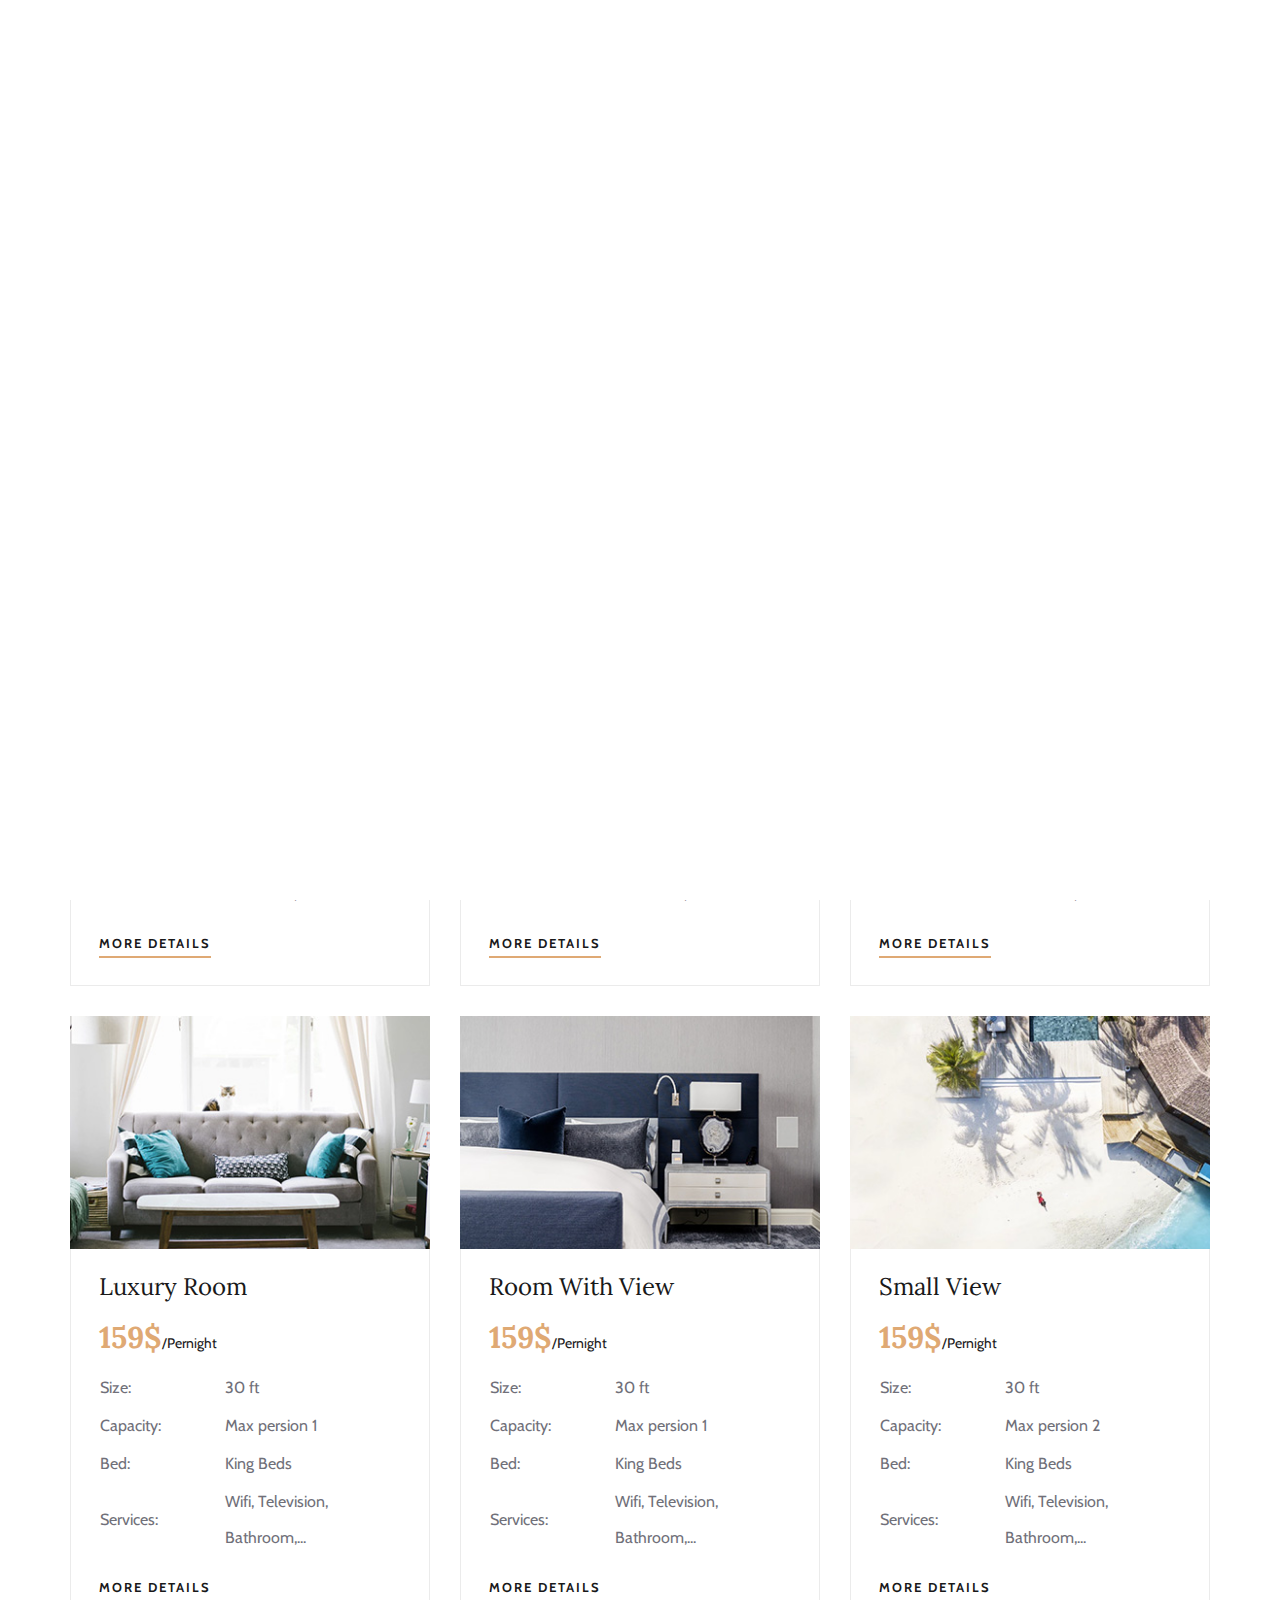
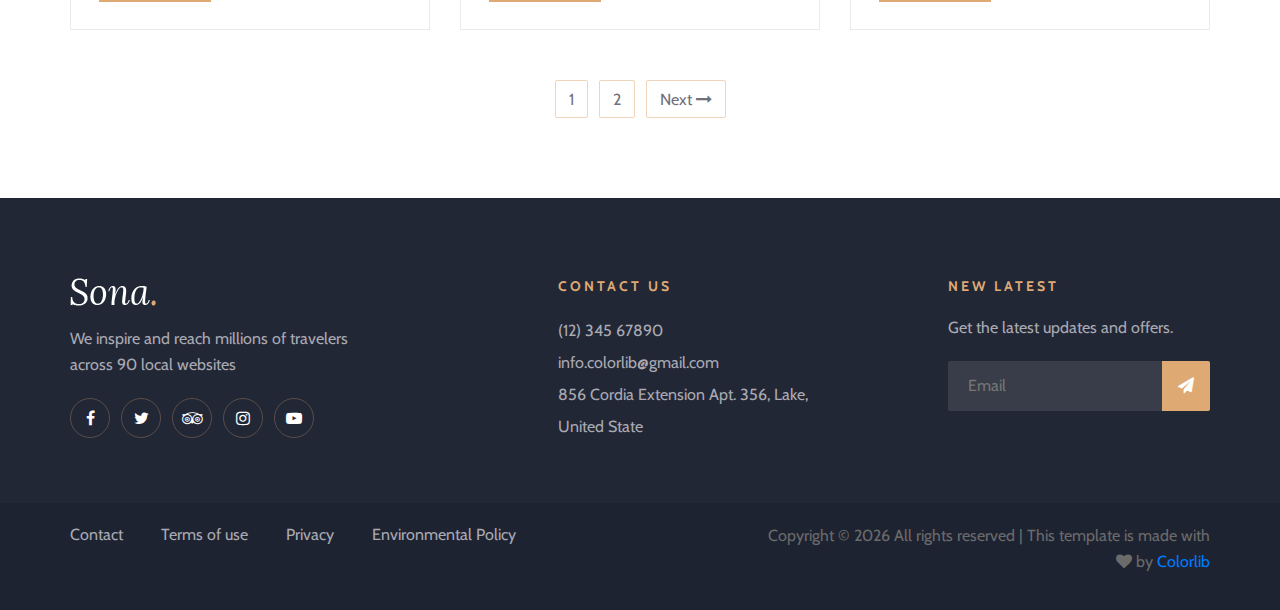
<file: rooms.html>
<!DOCTYPE html>
<html lang="zxx">

<head>
    <meta charset="UTF-8">
    <meta name="description" content="Sona Template">
    <meta name="keywords" content="Sona, unica, creative, html">
    <meta name="viewport" content="width=device-width, initial-scale=1.0">
    <meta http-equiv="X-UA-Compatible" content="ie=edge">
    <title>Captain Rooms</title>

    <!-- Google Font -->
    <link href="https://fonts.googleapis.com/css?family=Lora:400,700&display=swap" rel="stylesheet">
    <link href="https://fonts.googleapis.com/css?family=Cabin:400,500,600,700&display=swap" rel="stylesheet">

    <!-- Css Styles -->
    <link rel="stylesheet" href="css/bootstrap.min.css" type="text/css">
    <link rel="stylesheet" href="css/font-awesome.min.css" type="text/css">
    <link rel="stylesheet" href="css/elegant-icons.css" type="text/css">
    <link rel="stylesheet" href="css/flaticon.css" type="text/css">
    <link rel="stylesheet" href="css/owl.carousel.min.css" type="text/css">
    <link rel="stylesheet" href="css/nice-select.css" type="text/css">
    <link rel="stylesheet" href="css/jquery-ui.min.css" type="text/css">
    <link rel="stylesheet" href="css/magnific-popup.css" type="text/css">
    <link rel="stylesheet" href="css/slicknav.min.css" type="text/css">
    <link rel="stylesheet" href="css/style.css" type="text/css">
</head>

<body>
    <!-- Page Preloder -->
    <div id="preloder">
        <div class="loader"></div>
    </div>

    <!-- Offcanvas Menu Section Begin -->
    <div class="offcanvas-menu-overlay"></div>
    <div class="canvas-open">
        <i class="icon_menu"></i>
    </div>
    <div class="offcanvas-menu-wrapper">
        <div class="canvas-close">
            <i class="icon_close"></i>
        </div>
        <div class="search-icon search-switch">
            <i class="icon_search"></i>
        </div>
        <div class="header-configure-area">
            <div class="language-option">
                <img src="img/flag.jpg" alt="">
                <span>EN <i class="fa fa-angle-down"></i></span>
                <div class="flag-dropdown">
                    <ul>
                        <li><a href="#">Zi</a></li>
                        <li><a href="#">Fr</a></li>
                    </ul>
                </div>
            </div>
            <a href="#" class="bk-btn">Booking Now</a>
        </div>
        <nav class="mainmenu mobile-menu">
            <ul>
                <li class="active"><a href="./index.html">Home</a></li>
                <li><a href="./rooms.html">Rooms</a></li>
                <li><a href="./about-us.html">About Us</a></li>
                <li><a href="./pages.html">Pages</a>
                    <ul class="dropdown">
                        <li><a href="./room-details.html">Room Details</a></li>
                        <li><a href="./blog-details.html">Blog Details</a></li>
                        <li><a href="#">Family Room</a></li>
                        <li><a href="#">Premium Room</a></li>
                    </ul>
                </li>
                <li><a href="./blog.html">News</a></li>
                <li><a href="./contact.html">Contact</a></li>
            </ul>
        </nav>
        <div id="mobile-menu-wrap"></div>
        <div class="top-social">
            <a href="#"><i class="fa fa-facebook"></i></a>
            <a href="#"><i class="fa fa-twitter"></i></a>
            <a href="#"><i class="fa fa-tripadvisor"></i></a>
            <a href="#"><i class="fa fa-instagram"></i></a>
        </div>
        <ul class="top-widget">
            <li><i class="fa fa-phone"></i> (12) 345 67890</li>
            <li><i class="fa fa-envelope"></i> info.colorlib@gmail.com</li>
        </ul>
    </div>
    <!-- Offcanvas Menu Section End -->

    <!-- Header Section Begin -->
    <header class="header-section header-normal">
        <div class="top-nav">
            <div class="container">
                <div class="row">
                    <div class="col-lg-6">
                        <ul class="tn-left">
                            <li><i class="fa fa-phone"></i> (12) 345 67890</li>
                            <li><i class="fa fa-envelope"></i> info.colorlib@gmail.com</li>
                        </ul>
                    </div>
                    <div class="col-lg-6">
                        <div class="tn-right">
                            <div class="top-social">
                                <a href="#"><i class="fa fa-facebook"></i></a>
                                <a href="#"><i class="fa fa-twitter"></i></a>
                                <a href="#"><i class="fa fa-tripadvisor"></i></a>
                                <a href="#"><i class="fa fa-instagram"></i></a>
                            </div>
                            <a href="#" class="bk-btn">Booking Now</a>
                            <div class="language-option">
                                <img src="img/flag.jpg" alt="">
                                <span>EN <i class="fa fa-angle-down"></i></span>
                                <div class="flag-dropdown">
                                    <ul>
                                        <li><a href="#">Zi</a></li>
                                        <li><a href="#">Fr</a></li>
                                    </ul>
                                </div>
                            </div>
                        </div>
                    </div>
                </div>
            </div>
        </div>
        <div class="menu-item">
            <div class="container">
                <div class="row">
                    <div class="col-lg-2">
                        <div class="logo">
                            <a href="./index.html">
                                <img src="img/logo.png" alt="">
                            </a>
                        </div>
                    </div>
                    <div class="col-lg-10">
                        <div class="nav-menu">
                            <nav class="mainmenu">
                                <ul>
                                    <li><a href="./index.html">Home</a></li>
                                    <li class="active"><a href="./rooms.html">Rooms</a></li>
                                    <li><a href="./about-us.html">About Us</a></li>
                                    <li><a href="./pages.html">Pages</a>
                                        <ul class="dropdown">
                                            <li><a href="./room-details.html">Room Details</a></li>
                                            <li><a href="./blog-details.html">Blog Details</a></li>
                                            <li><a href="#">Family Room</a></li>
                                            <li><a href="#">Premium Room</a></li>
                                        </ul>
                                    </li>
                                    <li><a href="./blog.html">News</a></li>
                                    <li><a href="./contact.html">Contact</a></li>
                                </ul>
                            </nav>
                            <div class="nav-right search-switch">
                                <i class="icon_search"></i>
                            </div>
                        </div>
                    </div>
                </div>
            </div>
        </div>
    </header>
    <!-- Header End -->

    <!-- Breadcrumb Section Begin -->
    <div class="breadcrumb-section">
        <div class="container">
            <div class="row">
                <div class="col-lg-12">
                    <div class="breadcrumb-text">
                        <h2>Our Rooms</h2>
                        <div class="bt-option">
                            <a href="./home.html">Home</a>
                            <span>Rooms</span>
                        </div>
                    </div>
                </div>
            </div>
        </div>
    </div>
    <!-- Breadcrumb Section End -->

    <!-- Rooms Section Begin -->
    <section class="rooms-section spad">
        <div class="container">
            <div class="row">
                <div class="col-lg-4 col-md-6">
                    <div class="room-item">
                        <img src="img/room/room-1.jpg" alt="">
                        <div class="ri-text">
                            <h4>Premium King Room</h4>
                            <h3>159$<span>/Pernight</span></h3>
                            <table>
                                <tbody>
                                    <tr>
                                        <td class="r-o">Size:</td>
                                        <td>30 ft</td>
                                    </tr>
                                    <tr>
                                        <td class="r-o">Capacity:</td>
                                        <td>Max persion 3</td>
                                    </tr>
                                    <tr>
                                        <td class="r-o">Bed:</td>
                                        <td>King Beds</td>
                                    </tr>
                                    <tr>
                                        <td class="r-o">Services:</td>
                                        <td>Wifi, Television, Bathroom,...</td>
                                    </tr>
                                </tbody>
                            </table>
                            <a href="#" class="primary-btn">More Details</a>
                        </div>
                    </div>
                </div>
                <div class="col-lg-4 col-md-6">
                    <div class="room-item">
                        <img src="img/room/room-2.jpg" alt="">
                        <div class="ri-text">
                            <h4>Deluxe Room</h4>
                            <h3>159$<span>/Pernight</span></h3>
                            <table>
                                <tbody>
                                    <tr>
                                        <td class="r-o">Size:</td>
                                        <td>30 ft</td>
                                    </tr>
                                    <tr>
                                        <td class="r-o">Capacity:</td>
                                        <td>Max persion 5</td>
                                    </tr>
                                    <tr>
                                        <td class="r-o">Bed:</td>
                                        <td>King Beds</td>
                                    </tr>
                                    <tr>
                                        <td class="r-o">Services:</td>
                                        <td>Wifi, Television, Bathroom,...</td>
                                    </tr>
                                </tbody>
                            </table>
                            <a href="#" class="primary-btn">More Details</a>
                        </div>
                    </div>
                </div>
                <div class="col-lg-4 col-md-6">
                    <div class="room-item">
                        <img src="img/room/room-3.jpg" alt="">
                        <div class="ri-text">
                            <h4>Double Room</h4>
                            <h3>159$<span>/Pernight</span></h3>
                            <table>
                                <tbody>
                                    <tr>
                                        <td class="r-o">Size:</td>
                                        <td>30 ft</td>
                                    </tr>
                                    <tr>
                                        <td class="r-o">Capacity:</td>
                                        <td>Max persion 2</td>
                                    </tr>
                                    <tr>
                                        <td class="r-o">Bed:</td>
                                        <td>King Beds</td>
                                    </tr>
                                    <tr>
                                        <td class="r-o">Services:</td>
                                        <td>Wifi, Television, Bathroom,...</td>
                                    </tr>
                                </tbody>
                            </table>
                            <a href="#" class="primary-btn">More Details</a>
                        </div>
                    </div>
                </div>
                <div class="col-lg-4 col-md-6">
                    <div class="room-item">
                        <img src="img/room/room-4.jpg" alt="">
                        <div class="ri-text">
                            <h4>Luxury Room</h4>
                            <h3>159$<span>/Pernight</span></h3>
                            <table>
                                <tbody>
                                    <tr>
                                        <td class="r-o">Size:</td>
                                        <td>30 ft</td>
                                    </tr>
                                    <tr>
                                        <td class="r-o">Capacity:</td>
                                        <td>Max persion 1</td>
                                    </tr>
                                    <tr>
                                        <td class="r-o">Bed:</td>
                                        <td>King Beds</td>
                                    </tr>
                                    <tr>
                                        <td class="r-o">Services:</td>
                                        <td>Wifi, Television, Bathroom,...</td>
                                    </tr>
                                </tbody>
                            </table>
                            <a href="#" class="primary-btn">More Details</a>
                        </div>
                    </div>
                </div>
                <div class="col-lg-4 col-md-6">
                    <div class="room-item">
                        <img src="img/room/room-5.jpg" alt="">
                        <div class="ri-text">
                            <h4>Room With View</h4>
                            <h3>159$<span>/Pernight</span></h3>
                            <table>
                                <tbody>
                                    <tr>
                                        <td class="r-o">Size:</td>
                                        <td>30 ft</td>
                                    </tr>
                                    <tr>
                                        <td class="r-o">Capacity:</td>
                                        <td>Max persion 1</td>
                                    </tr>
                                    <tr>
                                        <td class="r-o">Bed:</td>
                                        <td>King Beds</td>
                                    </tr>
                                    <tr>
                                        <td class="r-o">Services:</td>
                                        <td>Wifi, Television, Bathroom,...</td>
                                    </tr>
                                </tbody>
                            </table>
                            <a href="#" class="primary-btn">More Details</a>
                        </div>
                    </div>
                </div>
                <div class="col-lg-4 col-md-6">
                    <div class="room-item">
                        <img src="img/room/room-6.jpg" alt="">
                        <div class="ri-text">
                            <h4>Small View</h4>
                            <h3>159$<span>/Pernight</span></h3>
                            <table>
                                <tbody>
                                    <tr>
                                        <td class="r-o">Size:</td>
                                        <td>30 ft</td>
                                    </tr>
                                    <tr>
                                        <td class="r-o">Capacity:</td>
                                        <td>Max persion 2</td>
                                    </tr>
                                    <tr>
                                        <td class="r-o">Bed:</td>
                                        <td>King Beds</td>
                                    </tr>
                                    <tr>
                                        <td class="r-o">Services:</td>
                                        <td>Wifi, Television, Bathroom,...</td>
                                    </tr>
                                </tbody>
                            </table>
                            <a href="#" class="primary-btn">More Details</a>
                        </div>
                    </div>
                </div>
                <div class="col-lg-12">
                    <div class="room-pagination">
                        <a href="#">1</a>
                        <a href="#">2</a>
                        <a href="#">Next <i class="fa fa-long-arrow-right"></i></a>
                    </div>
                </div>
            </div>
        </div>
    </section>
    <!-- Rooms Section End -->

    <!-- Footer Section Begin -->
    <footer class="footer-section">
        <div class="container">
            <div class="footer-text">
                <div class="row">
                    <div class="col-lg-4">
                        <div class="ft-about">
                            <div class="logo">
                                <a href="#">
                                    <img src="img/footer-logo.png" alt="">
                                </a>
                            </div>
                            <p>We inspire and reach millions of travelers<br /> across 90 local websites</p>
                            <div class="fa-social">
                                <a href="#"><i class="fa fa-facebook"></i></a>
                                <a href="#"><i class="fa fa-twitter"></i></a>
                                <a href="#"><i class="fa fa-tripadvisor"></i></a>
                                <a href="#"><i class="fa fa-instagram"></i></a>
                                <a href="#"><i class="fa fa-youtube-play"></i></a>
                            </div>
                        </div>
                    </div>
                    <div class="col-lg-3 offset-lg-1">
                        <div class="ft-contact">
                            <h6>Contact Us</h6>
                            <ul>
                                <li>(12) 345 67890</li>
                                <li>info.colorlib@gmail.com</li>
                                <li>856 Cordia Extension Apt. 356, Lake, United State</li>
                            </ul>
                        </div>
                    </div>
                    <div class="col-lg-3 offset-lg-1">
                        <div class="ft-newslatter">
                            <h6>New latest</h6>
                            <p>Get the latest updates and offers.</p>
                            <form action="#" class="fn-form">
                                <input type="text" placeholder="Email">
                                <button type="submit"><i class="fa fa-send"></i></button>
                            </form>
                        </div>
                    </div>
                </div>
            </div>
        </div>
        <div class="copyright-option">
            <div class="container">
                <div class="row">
                    <div class="col-lg-7">
                        <ul>
                            <li><a href="#">Contact</a></li>
                            <li><a href="#">Terms of use</a></li>
                            <li><a href="#">Privacy</a></li>
                            <li><a href="#">Environmental Policy</a></li>
                        </ul>
                    </div>
                    <div class="col-lg-5">
                        <div class="co-text">
                            <p>
                                <!-- Link back to Colorlib can't be removed. Template is licensed under CC BY 3.0. -->
                                Copyright &copy;
                                <script>document.write(new Date().getFullYear());</script> All rights reserved | This
                                template is made with <i class="fa fa-heart" aria-hidden="true"></i> by <a
                                    href="https://colorlib.com" target="_blank">Colorlib</a>
                                <!-- Link back to Colorlib can't be removed. Template is licensed under CC BY 3.0. -->
                            </p>
                        </div>
                    </div>
                </div>
            </div>
        </div>
    </footer>
    <!-- Footer Section End -->

    <!-- Search model Begin -->
    <div class="search-model">
        <div class="h-100 d-flex align-items-center justify-content-center">
            <div class="search-close-switch"><i class="icon_close"></i></div>
            <form class="search-model-form">
                <input type="text" id="search-input" placeholder="Search here.....">
            </form>
        </div>
    </div>
    <!-- Search model end -->

    <!-- Js Plugins -->
    <script src="js/jquery-3.3.1.min.js"></script>
    <script src="js/bootstrap.min.js"></script>
    <script src="js/jquery.magnific-popup.min.js"></script>
    <script src="js/jquery.nice-select.min.js"></script>
    <script src="js/jquery-ui.min.js"></script>
    <script src="js/jquery.slicknav.js"></script>
    <script src="js/owl.carousel.min.js"></script>
    <script src="js/main.js"></script>
</body>

</html>
</file>
<file: css/elegant-icons.css>
@font-face {
	font-family: 'ElegantIcons';
	src:url('../fonts/ElegantIcons.eot');
	src:url('../fonts/ElegantIcons.eot?#iefix') format('embedded-opentype'),
		url('../fonts/ElegantIcons.woff') format('woff'),
		url('../fonts/ElegantIcons.ttf') format('truetype'),
		url('../fonts/ElegantIcons.svg#ElegantIcons') format('svg');
	font-weight: normal;
	font-style: normal;
}

/* Use the following CSS code if you want to use data attributes for inserting your icons */
[data-icon]:before {
	font-family: 'ElegantIcons';
	content: attr(data-icon);
	speak: none;
	font-weight: normal;
	font-variant: normal;
	text-transform: none;
	line-height: 1;
	-webkit-font-smoothing: antialiased;
	-moz-osx-font-smoothing: grayscale;
}

/* Use the following CSS code if you want to have a class per icon */
/*
Instead of a list of all class selectors,
you can use the generic selector below, but it's slower:
[class*="your-class-prefix"] {
*/
.arrow_up, .arrow_down, .arrow_left, .arrow_right, .arrow_left-up, .arrow_right-up, .arrow_right-down, .arrow_left-down, .arrow-up-down, .arrow_up-down_alt, .arrow_left-right_alt, .arrow_left-right, .arrow_expand_alt2, .arrow_expand_alt, .arrow_condense, .arrow_expand, .arrow_move, .arrow_carrot-up, .arrow_carrot-down, .arrow_carrot-left, .arrow_carrot-right, .arrow_carrot-2up, .arrow_carrot-2down, .arrow_carrot-2left, .arrow_carrot-2right, .arrow_carrot-up_alt2, .arrow_carrot-down_alt2, .arrow_carrot-left_alt2, .arrow_carrot-right_alt2, .arrow_carrot-2up_alt2, .arrow_carrot-2down_alt2, .arrow_carrot-2left_alt2, .arrow_carrot-2right_alt2, .arrow_triangle-up, .arrow_triangle-down, .arrow_triangle-left, .arrow_triangle-right, .arrow_triangle-up_alt2, .arrow_triangle-down_alt2, .arrow_triangle-left_alt2, .arrow_triangle-right_alt2, .arrow_back, .icon_minus-06, .icon_plus, .icon_close, .icon_check, .icon_minus_alt2, .icon_plus_alt2, .icon_close_alt2, .icon_check_alt2, .icon_zoom-out_alt, .icon_zoom-in_alt, .icon_search, .icon_box-empty, .icon_box-selected, .icon_minus-box, .icon_plus-box, .icon_box-checked, .icon_circle-empty, .icon_circle-slelected, .icon_stop_alt2, .icon_stop, .icon_pause_alt2, .icon_pause, .icon_menu, .icon_menu-square_alt2, .icon_menu-circle_alt2, .icon_ul, .icon_ol, .icon_adjust-horiz, .icon_adjust-vert, .icon_document_alt, .icon_documents_alt, .icon_pencil, .icon_pencil-edit_alt, .icon_pencil-edit, .icon_folder-alt, .icon_folder-open_alt, .icon_folder-add_alt, .icon_info_alt, .icon_error-oct_alt, .icon_error-circle_alt, .icon_error-triangle_alt, .icon_question_alt2, .icon_question, .icon_comment_alt, .icon_chat_alt, .icon_vol-mute_alt, .icon_volume-low_alt, .icon_volume-high_alt, .icon_quotations, .icon_quotations_alt2, .icon_clock_alt, .icon_lock_alt, .icon_lock-open_alt, .icon_key_alt, .icon_cloud_alt, .icon_cloud-upload_alt, .icon_cloud-download_alt, .icon_image, .icon_images, .icon_lightbulb_alt, .icon_gift_alt, .icon_house_alt, .icon_genius, .icon_mobile, .icon_tablet, .icon_laptop, .icon_desktop, .icon_camera_alt, .icon_mail_alt, .icon_cone_alt, .icon_ribbon_alt, .icon_bag_alt, .icon_creditcard, .icon_cart_alt, .icon_paperclip, .icon_tag_alt, .icon_tags_alt, .icon_trash_alt, .icon_cursor_alt, .icon_mic_alt, .icon_compass_alt, .icon_pin_alt, .icon_pushpin_alt, .icon_map_alt, .icon_drawer_alt, .icon_toolbox_alt, .icon_book_alt, .icon_calendar, .icon_film, .icon_table, .icon_contacts_alt, .icon_headphones, .icon_lifesaver, .icon_piechart, .icon_refresh, .icon_link_alt, .icon_link, .icon_loading, .icon_blocked, .icon_archive_alt, .icon_heart_alt, .icon_star_alt, .icon_star-half_alt, .icon_star, .icon_star-half, .icon_tools, .icon_tool, .icon_cog, .icon_cogs, .arrow_up_alt, .arrow_down_alt, .arrow_left_alt, .arrow_right_alt, .arrow_left-up_alt, .arrow_right-up_alt, .arrow_right-down_alt, .arrow_left-down_alt, .arrow_condense_alt, .arrow_expand_alt3, .arrow_carrot_up_alt, .arrow_carrot-down_alt, .arrow_carrot-left_alt, .arrow_carrot-right_alt, .arrow_carrot-2up_alt, .arrow_carrot-2dwnn_alt, .arrow_carrot-2left_alt, .arrow_carrot-2right_alt, .arrow_triangle-up_alt, .arrow_triangle-down_alt, .arrow_triangle-left_alt, .arrow_triangle-right_alt, .icon_minus_alt, .icon_plus_alt, .icon_close_alt, .icon_check_alt, .icon_zoom-out, .icon_zoom-in, .icon_stop_alt, .icon_menu-square_alt, .icon_menu-circle_alt, .icon_document, .icon_documents, .icon_pencil_alt, .icon_folder, .icon_folder-open, .icon_folder-add, .icon_folder_upload, .icon_folder_download, .icon_info, .icon_error-circle, .icon_error-oct, .icon_error-triangle, .icon_question_alt, .icon_comment, .icon_chat, .icon_vol-mute, .icon_volume-low, .icon_volume-high, .icon_quotations_alt, .icon_clock, .icon_lock, .icon_lock-open, .icon_key, .icon_cloud, .icon_cloud-upload, .icon_cloud-download, .icon_lightbulb, .icon_gift, .icon_house, .icon_camera, .icon_mail, .icon_cone, .icon_ribbon, .icon_bag, .icon_cart, .icon_tag, .icon_tags, .icon_trash, .icon_cursor, .icon_mic, .icon_compass, .icon_pin, .icon_pushpin, .icon_map, .icon_drawer, .icon_toolbox, .icon_book, .icon_contacts, .icon_archive, .icon_heart, .icon_profile, .icon_group, .icon_grid-2x2, .icon_grid-3x3, .icon_music, .icon_pause_alt, .icon_phone, .icon_upload, .icon_download, .social_facebook, .social_twitter, .social_pinterest, .social_googleplus, .social_tumblr, .social_tumbleupon, .social_wordpress, .social_instagram, .social_dribbble, .social_vimeo, .social_linkedin, .social_rss, .social_deviantart, .social_share, .social_myspace, .social_skype, .social_youtube, .social_picassa, .social_googledrive, .social_flickr, .social_blogger, .social_spotify, .social_delicious, .social_facebook_circle, .social_twitter_circle, .social_pinterest_circle, .social_googleplus_circle, .social_tumblr_circle, .social_stumbleupon_circle, .social_wordpress_circle, .social_instagram_circle, .social_dribbble_circle, .social_vimeo_circle, .social_linkedin_circle, .social_rss_circle, .social_deviantart_circle, .social_share_circle, .social_myspace_circle, .social_skype_circle, .social_youtube_circle, .social_picassa_circle, .social_googledrive_alt2, .social_flickr_circle, .social_blogger_circle, .social_spotify_circle, .social_delicious_circle, .social_facebook_square, .social_twitter_square, .social_pinterest_square, .social_googleplus_square, .social_tumblr_square, .social_stumbleupon_square, .social_wordpress_square, .social_instagram_square, .social_dribbble_square, .social_vimeo_square, .social_linkedin_square, .social_rss_square, .social_deviantart_square, .social_share_square, .social_myspace_square, .social_skype_square, .social_youtube_square, .social_picassa_square, .social_googledrive_square, .social_flickr_square, .social_blogger_square, .social_spotify_square, .social_delicious_square, .icon_printer, .icon_calulator, .icon_building, .icon_floppy, .icon_drive, .icon_search-2, .icon_id, .icon_id-2, .icon_puzzle, .icon_like, .icon_dislike, .icon_mug, .icon_currency, .icon_wallet, .icon_pens, .icon_easel, .icon_flowchart, .icon_datareport, .icon_briefcase, .icon_shield, .icon_percent, .icon_globe, .icon_globe-2, .icon_target, .icon_hourglass, .icon_balance, .icon_rook, .icon_printer-alt, .icon_calculator_alt, .icon_building_alt, .icon_floppy_alt, .icon_drive_alt, .icon_search_alt, .icon_id_alt, .icon_id-2_alt, .icon_puzzle_alt, .icon_like_alt, .icon_dislike_alt, .icon_mug_alt, .icon_currency_alt, .icon_wallet_alt, .icon_pens_alt, .icon_easel_alt, .icon_flowchart_alt, .icon_datareport_alt, .icon_briefcase_alt, .icon_shield_alt, .icon_percent_alt, .icon_globe_alt, .icon_clipboard {
	font-family: 'ElegantIcons';
	speak: none;
	font-style: normal;
	font-weight: normal;
	font-variant: normal;
	text-transform: none;
	line-height: 1;
	-webkit-font-smoothing: antialiased;
}
.arrow_up:before {
	content: "\21";
}
.arrow_down:before {
	content: "\22";
}
.arrow_left:before {
	content: "\23";
}
.arrow_right:before {
	content: "\24";
}
.arrow_left-up:before {
	content: "\25";
}
.arrow_right-up:before {
	content: "\26";
}
.arrow_right-down:before {
	content: "\27";
}
.arrow_left-down:before {
	content: "\28";
}
.arrow-up-down:before {
	content: "\29";
}
.arrow_up-down_alt:before {
	content: "\2a";
}
.arrow_left-right_alt:before {
	content: "\2b";
}
.arrow_left-right:before {
	content: "\2c";
}
.arrow_expand_alt2:before {
	content: "\2d";
}
.arrow_expand_alt:before {
	content: "\2e";
}
.arrow_condense:before {
	content: "\2f";
}
.arrow_expand:before {
	content: "\30";
}
.arrow_move:before {
	content: "\31";
}
.arrow_carrot-up:before {
	content: "\32";
}
.arrow_carrot-down:before {
	content: "\33";
}
.arrow_carrot-left:before {
	content: "\34";
}
.arrow_carrot-right:before {
	content: "\35";
}
.arrow_carrot-2up:before {
	content: "\36";
}
.arrow_carrot-2down:before {
	content: "\37";
}
.arrow_carrot-2left:before {
	content: "\38";
}
.arrow_carrot-2right:before {
	content: "\39";
}
.arrow_carrot-up_alt2:before {
	content: "\3a";
}
.arrow_carrot-down_alt2:before {
	content: "\3b";
}
.arrow_carrot-left_alt2:before {
	content: "\3c";
}
.arrow_carrot-right_alt2:before {
	content: "\3d";
}
.arrow_carrot-2up_alt2:before {
	content: "\3e";
}
.arrow_carrot-2down_alt2:before {
	content: "\3f";
}
.arrow_carrot-2left_alt2:before {
	content: "\40";
}
.arrow_carrot-2right_alt2:before {
	content: "\41";
}
.arrow_triangle-up:before {
	content: "\42";
}
.arrow_triangle-down:before {
	content: "\43";
}
.arrow_triangle-left:before {
	content: "\44";
}
.arrow_triangle-right:before {
	content: "\45";
}
.arrow_triangle-up_alt2:before {
	content: "\46";
}
.arrow_triangle-down_alt2:before {
	content: "\47";
}
.arrow_triangle-left_alt2:before {
	content: "\48";
}
.arrow_triangle-right_alt2:before {
	content: "\49";
}
.arrow_back:before {
	content: "\4a";
}
.icon_minus-06:before {
	content: "\4b";
}
.icon_plus:before {
	content: "\4c";
}
.icon_close:before {
	content: "\4d";
}
.icon_check:before {
	content: "\4e";
}
.icon_minus_alt2:before {
	content: "\4f";
}
.icon_plus_alt2:before {
	content: "\50";
}
.icon_close_alt2:before {
	content: "\51";
}
.icon_check_alt2:before {
	content: "\52";
}
.icon_zoom-out_alt:before {
	content: "\53";
}
.icon_zoom-in_alt:before {
	content: "\54";
}
.icon_search:before {
	content: "\55";
}
.icon_box-empty:before {
	content: "\56";
}
.icon_box-selected:before {
	content: "\57";
}
.icon_minus-box:before {
	content: "\58";
}
.icon_plus-box:before {
	content: "\59";
}
.icon_box-checked:before {
	content: "\5a";
}
.icon_circle-empty:before {
	content: "\5b";
}
.icon_circle-slelected:before {
	content: "\5c";
}
.icon_stop_alt2:before {
	content: "\5d";
}
.icon_stop:before {
	content: "\5e";
}
.icon_pause_alt2:before {
	content: "\5f";
}
.icon_pause:before {
	content: "\60";
}
.icon_menu:before {
	content: "\61";
}
.icon_menu-square_alt2:before {
	content: "\62";
}
.icon_menu-circle_alt2:before {
	content: "\63";
}
.icon_ul:before {
	content: "\64";
}
.icon_ol:before {
	content: "\65";
}
.icon_adjust-horiz:before {
	content: "\66";
}
.icon_adjust-vert:before {
	content: "\67";
}
.icon_document_alt:before {
	content: "\68";
}
.icon_documents_alt:before {
	content: "\69";
}
.icon_pencil:before {
	content: "\6a";
}
.icon_pencil-edit_alt:before {
	content: "\6b";
}
.icon_pencil-edit:before {
	content: "\6c";
}
.icon_folder-alt:before {
	content: "\6d";
}
.icon_folder-open_alt:before {
	content: "\6e";
}
.icon_folder-add_alt:before {
	content: "\6f";
}
.icon_info_alt:before {
	content: "\70";
}
.icon_error-oct_alt:before {
	content: "\71";
}
.icon_error-circle_alt:before {
	content: "\72";
}
.icon_error-triangle_alt:before {
	content: "\73";
}
.icon_question_alt2:before {
	content: "\74";
}
.icon_question:before {
	content: "\75";
}
.icon_comment_alt:before {
	content: "\76";
}
.icon_chat_alt:before {
	content: "\77";
}
.icon_vol-mute_alt:before {
	content: "\78";
}
.icon_volume-low_alt:before {
	content: "\79";
}
.icon_volume-high_alt:before {
	content: "\7a";
}
.icon_quotations:before {
	content: "\7b";
}
.icon_quotations_alt2:before {
	content: "\7c";
}
.icon_clock_alt:before {
	content: "\7d";
}
.icon_lock_alt:before {
	content: "\7e";
}
.icon_lock-open_alt:before {
	content: "\e000";
}
.icon_key_alt:before {
	content: "\e001";
}
.icon_cloud_alt:before {
	content: "\e002";
}
.icon_cloud-upload_alt:before {
	content: "\e003";
}
.icon_cloud-download_alt:before {
	content: "\e004";
}
.icon_image:before {
	content: "\e005";
}
.icon_images:before {
	content: "\e006";
}
.icon_lightbulb_alt:before {
	content: "\e007";
}
.icon_gift_alt:before {
	content: "\e008";
}
.icon_house_alt:before {
	content: "\e009";
}
.icon_genius:before {
	content: "\e00a";
}
.icon_mobile:before {
	content: "\e00b";
}
.icon_tablet:before {
	content: "\e00c";
}
.icon_laptop:before {
	content: "\e00d";
}
.icon_desktop:before {
	content: "\e00e";
}
.icon_camera_alt:before {
	content: "\e00f";
}
.icon_mail_alt:before {
	content: "\e010";
}
.icon_cone_alt:before {
	content: "\e011";
}
.icon_ribbon_alt:before {
	content: "\e012";
}
.icon_bag_alt:before {
	content: "\e013";
}
.icon_creditcard:before {
	content: "\e014";
}
.icon_cart_alt:before {
	content: "\e015";
}
.icon_paperclip:before {
	content: "\e016";
}
.icon_tag_alt:before {
	content: "\e017";
}
.icon_tags_alt:before {
	content: "\e018";
}
.icon_trash_alt:before {
	content: "\e019";
}
.icon_cursor_alt:before {
	content: "\e01a";
}
.icon_mic_alt:before {
	content: "\e01b";
}
.icon_compass_alt:before {
	content: "\e01c";
}
.icon_pin_alt:before {
	content: "\e01d";
}
.icon_pushpin_alt:before {
	content: "\e01e";
}
.icon_map_alt:before {
	content: "\e01f";
}
.icon_drawer_alt:before {
	content: "\e020";
}
.icon_toolbox_alt:before {
	content: "\e021";
}
.icon_book_alt:before {
	content: "\e022";
}
.icon_calendar:before {
	content: "\e023";
}
.icon_film:before {
	content: "\e024";
}
.icon_table:before {
	content: "\e025";
}
.icon_contacts_alt:before {
	content: "\e026";
}
.icon_headphones:before {
	content: "\e027";
}
.icon_lifesaver:before {
	content: "\e028";
}
.icon_piechart:before {
	content: "\e029";
}
.icon_refresh:before {
	content: "\e02a";
}
.icon_link_alt:before {
	content: "\e02b";
}
.icon_link:before {
	content: "\e02c";
}
.icon_loading:before {
	content: "\e02d";
}
.icon_blocked:before {
	content: "\e02e";
}
.icon_archive_alt:before {
	content: "\e02f";
}
.icon_heart_alt:before {
	content: "\e030";
}
.icon_star_alt:before {
	content: "\e031";
}
.icon_star-half_alt:before {
	content: "\e032";
}
.icon_star:before {
	content: "\e033";
}
.icon_star-half:before {
	content: "\e034";
}
.icon_tools:before {
	content: "\e035";
}
.icon_tool:before {
	content: "\e036";
}
.icon_cog:before {
	content: "\e037";
}
.icon_cogs:before {
	content: "\e038";
}
.arrow_up_alt:before {
	content: "\e039";
}
.arrow_down_alt:before {
	content: "\e03a";
}
.arrow_left_alt:before {
	content: "\e03b";
}
.arrow_right_alt:before {
	content: "\e03c";
}
.arrow_left-up_alt:before {
	content: "\e03d";
}
.arrow_right-up_alt:before {
	content: "\e03e";
}
.arrow_right-down_alt:before {
	content: "\e03f";
}
.arrow_left-down_alt:before {
	content: "\e040";
}
.arrow_condense_alt:before {
	content: "\e041";
}
.arrow_expand_alt3:before {
	content: "\e042";
}
.arrow_carrot_up_alt:before {
	content: "\e043";
}
.arrow_carrot-down_alt:before {
	content: "\e044";
}
.arrow_carrot-left_alt:before {
	content: "\e045";
}
.arrow_carrot-right_alt:before {
	content: "\e046";
}
.arrow_carrot-2up_alt:before {
	content: "\e047";
}
.arrow_carrot-2dwnn_alt:before {
	content: "\e048";
}
.arrow_carrot-2left_alt:before {
	content: "\e049";
}
.arrow_carrot-2right_alt:before {
	content: "\e04a";
}
.arrow_triangle-up_alt:before {
	content: "\e04b";
}
.arrow_triangle-down_alt:before {
	content: "\e04c";
}
.arrow_triangle-left_alt:before {
	content: "\e04d";
}
.arrow_triangle-right_alt:before {
	content: "\e04e";
}
.icon_minus_alt:before {
	content: "\e04f";
}
.icon_plus_alt:before {
	content: "\e050";
}
.icon_close_alt:before {
	content: "\e051";
}
.icon_check_alt:before {
	content: "\e052";
}
.icon_zoom-out:before {
	content: "\e053";
}
.icon_zoom-in:before {
	content: "\e054";
}
.icon_stop_alt:before {
	content: "\e055";
}
.icon_menu-square_alt:before {
	content: "\e056";
}
.icon_menu-circle_alt:before {
	content: "\e057";
}
.icon_document:before {
	content: "\e058";
}
.icon_documents:before {
	content: "\e059";
}
.icon_pencil_alt:before {
	content: "\e05a";
}
.icon_folder:before {
	content: "\e05b";
}
.icon_folder-open:before {
	content: "\e05c";
}
.icon_folder-add:before {
	content: "\e05d";
}
.icon_folder_upload:before {
	content: "\e05e";
}
.icon_folder_download:before {
	content: "\e05f";
}
.icon_info:before {
	content: "\e060";
}
.icon_error-circle:before {
	content: "\e061";
}
.icon_error-oct:before {
	content: "\e062";
}
.icon_error-triangle:before {
	content: "\e063";
}
.icon_question_alt:before {
	content: "\e064";
}
.icon_comment:before {
	content: "\e065";
}
.icon_chat:before {
	content: "\e066";
}
.icon_vol-mute:before {
	content: "\e067";
}
.icon_volume-low:before {
	content: "\e068";
}
.icon_volume-high:before {
	content: "\e069";
}
.icon_quotations_alt:before {
	content: "\e06a";
}
.icon_clock:before {
	content: "\e06b";
}
.icon_lock:before {
	content: "\e06c";
}
.icon_lock-open:before {
	content: "\e06d";
}
.icon_key:before {
	content: "\e06e";
}
.icon_cloud:before {
	content: "\e06f";
}
.icon_cloud-upload:before {
	content: "\e070";
}
.icon_cloud-download:before {
	content: "\e071";
}
.icon_lightbulb:before {
	content: "\e072";
}
.icon_gift:before {
	content: "\e073";
}
.icon_house:before {
	content: "\e074";
}
.icon_camera:before {
	content: "\e075";
}
.icon_mail:before {
	content: "\e076";
}
.icon_cone:before {
	content: "\e077";
}
.icon_ribbon:before {
	content: "\e078";
}
.icon_bag:before {
	content: "\e079";
}
.icon_cart:before {
	content: "\e07a";
}
.icon_tag:before {
	content: "\e07b";
}
.icon_tags:before {
	content: "\e07c";
}
.icon_trash:before {
	content: "\e07d";
}
.icon_cursor:before {
	content: "\e07e";
}
.icon_mic:before {
	content: "\e07f";
}
.icon_compass:before {
	content: "\e080";
}
.icon_pin:before {
	content: "\e081";
}
.icon_pushpin:before {
	content: "\e082";
}
.icon_map:before {
	content: "\e083";
}
.icon_drawer:before {
	content: "\e084";
}
.icon_toolbox:before {
	content: "\e085";
}
.icon_book:before {
	content: "\e086";
}
.icon_contacts:before {
	content: "\e087";
}
.icon_archive:before {
	content: "\e088";
}
.icon_heart:before {
	content: "\e089";
}
.icon_profile:before {
	content: "\e08a";
}
.icon_group:before {
	content: "\e08b";
}
.icon_grid-2x2:before {
	content: "\e08c";
}
.icon_grid-3x3:before {
	content: "\e08d";
}
.icon_music:before {
	content: "\e08e";
}
.icon_pause_alt:before {
	content: "\e08f";
}
.icon_phone:before {
	content: "\e090";
}
.icon_upload:before {
	content: "\e091";
}
.icon_download:before {
	content: "\e092";
}
.social_facebook:before {
	content: "\e093";
}
.social_twitter:before {
	content: "\e094";
}
.social_pinterest:before {
	content: "\e095";
}
.social_googleplus:before {
	content: "\e096";
}
.social_tumblr:before {
	content: "\e097";
}
.social_tumbleupon:before {
	content: "\e098";
}
.social_wordpress:before {
	content: "\e099";
}
.social_instagram:before {
	content: "\e09a";
}
.social_dribbble:before {
	content: "\e09b";
}
.social_vimeo:before {
	content: "\e09c";
}
.social_linkedin:before {
	content: "\e09d";
}
.social_rss:before {
	content: "\e09e";
}
.social_deviantart:before {
	content: "\e09f";
}
.social_share:before {
	content: "\e0a0";
}
.social_myspace:before {
	content: "\e0a1";
}
.social_skype:before {
	content: "\e0a2";
}
.social_youtube:before {
	content: "\e0a3";
}
.social_picassa:before {
	content: "\e0a4";
}
.social_googledrive:before {
	content: "\e0a5";
}
.social_flickr:before {
	content: "\e0a6";
}
.social_blogger:before {
	content: "\e0a7";
}
.social_spotify:before {
	content: "\e0a8";
}
.social_delicious:before {
	content: "\e0a9";
}
.social_facebook_circle:before {
	content: "\e0aa";
}
.social_twitter_circle:before {
	content: "\e0ab";
}
.social_pinterest_circle:before {
	content: "\e0ac";
}
.social_googleplus_circle:before {
	content: "\e0ad";
}
.social_tumblr_circle:before {
	content: "\e0ae";
}
.social_stumbleupon_circle:before {
	content: "\e0af";
}
.social_wordpress_circle:before {
	content: "\e0b0";
}
.social_instagram_circle:before {
	content: "\e0b1";
}
.social_dribbble_circle:before {
	content: "\e0b2";
}
.social_vimeo_circle:before {
	content: "\e0b3";
}
.social_linkedin_circle:before {
	content: "\e0b4";
}
.social_rss_circle:before {
	content: "\e0b5";
}
.social_deviantart_circle:before {
	content: "\e0b6";
}
.social_share_circle:before {
	content: "\e0b7";
}
.social_myspace_circle:before {
	content: "\e0b8";
}
.social_skype_circle:before {
	content: "\e0b9";
}
.social_youtube_circle:before {
	content: "\e0ba";
}
.social_picassa_circle:before {
	content: "\e0bb";
}
.social_googledrive_alt2:before {
	content: "\e0bc";
}
.social_flickr_circle:before {
	content: "\e0bd";
}
.social_blogger_circle:before {
	content: "\e0be";
}
.social_spotify_circle:before {
	content: "\e0bf";
}
.social_delicious_circle:before {
	content: "\e0c0";
}
.social_facebook_square:before {
	content: "\e0c1";
}
.social_twitter_square:before {
	content: "\e0c2";
}
.social_pinterest_square:before {
	content: "\e0c3";
}
.social_googleplus_square:before {
	content: "\e0c4";
}
.social_tumblr_square:before {
	content: "\e0c5";
}
.social_stumbleupon_square:before {
	content: "\e0c6";
}
.social_wordpress_square:before {
	content: "\e0c7";
}
.social_instagram_square:before {
	content: "\e0c8";
}
.social_dribbble_square:before {
	content: "\e0c9";
}
.social_vimeo_square:before {
	content: "\e0ca";
}
.social_linkedin_square:before {
	content: "\e0cb";
}
.social_rss_square:before {
	content: "\e0cc";
}
.social_deviantart_square:before {
	content: "\e0cd";
}
.social_share_square:before {
	content: "\e0ce";
}
.social_myspace_square:before {
	content: "\e0cf";
}
.social_skype_square:before {
	content: "\e0d0";
}
.social_youtube_square:before {
	content: "\e0d1";
}
.social_picassa_square:before {
	content: "\e0d2";
}
.social_googledrive_square:before {
	content: "\e0d3";
}
.social_flickr_square:before {
	content: "\e0d4";
}
.social_blogger_square:before {
	content: "\e0d5";
}
.social_spotify_square:before {
	content: "\e0d6";
}
.social_delicious_square:before {
	content: "\e0d7";
}
.icon_printer:before {
	content: "\e103";
}
.icon_calulator:before {
	content: "\e0ee";
}
.icon_building:before {
	content: "\e0ef";
}
.icon_floppy:before {
	content: "\e0e8";
}
.icon_drive:before {
	content: "\e0ea";
}
.icon_search-2:before {
	content: "\e101";
}
.icon_id:before {
	content: "\e107";
}
.icon_id-2:before {
	content: "\e108";
}
.icon_puzzle:before {
	content: "\e102";
}
.icon_like:before {
	content: "\e106";
}
.icon_dislike:before {
	content: "\e0eb";
}
.icon_mug:before {
	content: "\e105";
}
.icon_currency:before {
	content: "\e0ed";
}
.icon_wallet:before {
	content: "\e100";
}
.icon_pens:before {
	content: "\e104";
}
.icon_easel:before {
	content: "\e0e9";
}
.icon_flowchart:before {
	content: "\e109";
}
.icon_datareport:before {
	content: "\e0ec";
}
.icon_briefcase:before {
	content: "\e0fe";
}
.icon_shield:before {
	content: "\e0f6";
}
.icon_percent:before {
	content: "\e0fb";
}
.icon_globe:before {
	content: "\e0e2";
}
.icon_globe-2:before {
	content: "\e0e3";
}
.icon_target:before {
	content: "\e0f5";
}
.icon_hourglass:before {
	content: "\e0e1";
}
.icon_balance:before {
	content: "\e0ff";
}
.icon_rook:before {
	content: "\e0f8";
}
.icon_printer-alt:before {
	content: "\e0fa";
}
.icon_calculator_alt:before {
	content: "\e0e7";
}
.icon_building_alt:before {
	content: "\e0fd";
}
.icon_floppy_alt:before {
	content: "\e0e4";
}
.icon_drive_alt:before {
	content: "\e0e5";
}
.icon_search_alt:before {
	content: "\e0f7";
}
.icon_id_alt:before {
	content: "\e0e0";
}
.icon_id-2_alt:before {
	content: "\e0fc";
}
.icon_puzzle_alt:before {
	content: "\e0f9";
}
.icon_like_alt:before {
	content: "\e0dd";
}
.icon_dislike_alt:before {
	content: "\e0f1";
}
.icon_mug_alt:before {
	content: "\e0dc";
}
.icon_currency_alt:before {
	content: "\e0f3";
}
.icon_wallet_alt:before {
	content: "\e0d8";
}
.icon_pens_alt:before {
	content: "\e0db";
}
.icon_easel_alt:before {
	content: "\e0f0";
}
.icon_flowchart_alt:before {
	content: "\e0df";
}
.icon_datareport_alt:before {
	content: "\e0f2";
}
.icon_briefcase_alt:before {
	content: "\e0f4";
}
.icon_shield_alt:before {
	content: "\e0d9";
}
.icon_percent_alt:before {
	content: "\e0da";
}
.icon_globe_alt:before {
	content: "\e0de";
}
.icon_clipboard:before {
	content: "\e0e6";
}


	.glyph {
		float: left;
		text-align: center;
		padding: .75em;
		margin: .4em 1.5em .75em 0;
		width: 6em;
text-shadow: none;
	}
        .glyph_big {
        font-size: 128px;
        color: #59c5dc;
        float: left;
        margin-right: 20px;
        }

        .glyph div { padding-bottom: 10px;}

	.glyph input {
		font-family: consolas, monospace;
		font-size: 12px;
		width: 100%;
		text-align: center;
		border: 0;
		box-shadow: 0 0 0 1px #ccc;
		padding: .2em;
                -moz-border-radius: 5px;
                -webkit-border-radius: 5px;
	}
	.centered {
		margin-left: auto;
		margin-right: auto;
	}
	.glyph .fs1 {
		font-size: 2em;
	}
</file>
<file: css/flaticon.css>
/*
  	Flaticon icon font: Flaticon
  	Creation date: 25/01/2019 11:32
  	*/

@font-face {
  font-family: "Flaticon";
  src: url("../fonts/Flaticon.eot");
  src: url("../fonts/Flaticon.eot?#iefix") format("embedded-opentype"),
       url("../fonts/Flaticon.woff") format("woff"),
       url("../fonts/Flaticon.ttf") format("truetype"),
       url("../fonts/Flaticon.svg#Flaticon") format("svg");
  font-weight: normal;
  font-style: normal;
}

@media screen and (-webkit-min-device-pixel-ratio:0) {
  @font-face {
    font-family: "Flaticon";
    src: url("../fonts/Flaticon.svg#Flaticon") format("svg");
  }
}

[class^="flaticon-"]:before, [class*=" flaticon-"]:before,
[class^="flaticon-"]:after, [class*=" flaticon-"]:after {   
  font-family: Flaticon;
  font-size: 50px;
  font-style: normal;
  margin-left: 0;
}

.flaticon-001-luggage:before { content: "\f100"; }
.flaticon-002-breakfast:before { content: "\f101"; }
.flaticon-003-air-conditioner:before { content: "\f102"; }
.flaticon-004-fridge:before { content: "\f103"; }
.flaticon-005-tea:before { content: "\f104"; }
.flaticon-006-dumbbell:before { content: "\f105"; }
.flaticon-007-swimming-pool:before { content: "\f106"; }
.flaticon-008-heater:before { content: "\f107"; }
.flaticon-009-cctv:before { content: "\f108"; }
.flaticon-010-newspaper:before { content: "\f109"; }
.flaticon-011-no-smoking:before { content: "\f10a"; }
.flaticon-012-cocktail:before { content: "\f10b"; }
.flaticon-013-safety-box:before { content: "\f10c"; }
.flaticon-014-ring-bell:before { content: "\f10d"; }
.flaticon-015-door-hanger:before { content: "\f10e"; }
.flaticon-016-washing-machine:before { content: "\f10f"; }
.flaticon-017-sunbed:before { content: "\f110"; }
.flaticon-018-iron:before { content: "\f111"; }
.flaticon-019-television:before { content: "\f112"; }
.flaticon-020-telephone:before { content: "\f113"; }
.flaticon-021-flip-flops:before { content: "\f114"; }
.flaticon-022-clock:before { content: "\f115"; }
.flaticon-023-hair-dryer:before { content: "\f116"; }
.flaticon-024-towel:before { content: "\f117"; }
.flaticon-025-pillow:before { content: "\f118"; }
.flaticon-026-bed:before { content: "\f119"; }
.flaticon-027-mirror:before { content: "\f11a"; }
.flaticon-028-vacuum-cleaner:before { content: "\f11b"; }
.flaticon-029-wifi:before { content: "\f11c"; }
.flaticon-030-bathtub:before { content: "\f11d"; }
.flaticon-031-elevator:before { content: "\f11e"; }
.flaticon-032-armchair:before { content: "\f11f"; }
.flaticon-033-dinner:before { content: "\f120"; }
.flaticon-034-camera:before { content: "\f121"; }
.flaticon-035-eight-ball:before { content: "\f122"; }
.flaticon-036-parking:before { content: "\f123"; }
.flaticon-037-sink:before { content: "\f124"; }
.flaticon-038-five-stars:before { content: "\f125"; }
.flaticon-039-three-stars:before { content: "\f126"; }
.flaticon-040-key-card:before { content: "\f127"; }
.flaticon-041-lamp:before { content: "\f128"; }
.flaticon-042-menu:before { content: "\f129"; }
.flaticon-043-room-service:before { content: "\f12a"; }
.flaticon-044-clock-1:before { content: "\f12b"; }
.flaticon-045-door:before { content: "\f12c"; }
.flaticon-046-toothbrush:before { content: "\f12d"; }
.flaticon-047-calendar:before { content: "\f12e"; }
.flaticon-048-door-handle:before { content: "\f12f"; }
.flaticon-049-power-socket:before { content: "\f130"; }
.flaticon-050-bellboy:before { content: "\f131"; }
</file>
<file: css/nice-select.css>
.nice-select {
  -webkit-tap-highlight-color: transparent;
  background-color: #fff;
  border-radius: 5px;
  border: solid 1px #e8e8e8;
  box-sizing: border-box;
  clear: both;
  cursor: pointer;
  display: block;
  float: left;
  font-family: inherit;
  font-size: 14px;
  font-weight: normal;
  height: 42px;
  line-height: 40px;
  outline: none;
  padding-left: 18px;
  padding-right: 30px;
  position: relative;
  text-align: left !important;
  -webkit-transition: all 0.2s ease-in-out;
  transition: all 0.2s ease-in-out;
  -webkit-user-select: none;
     -moz-user-select: none;
      -ms-user-select: none;
          user-select: none;
  white-space: nowrap;
  width: auto; }
  .nice-select:hover {
    border-color: #dbdbdb; }
  .nice-select:active, .nice-select.open, .nice-select:focus {
    border-color: #999; }
  .nice-select:after {
    border-bottom: 2px solid #999;
    border-right: 2px solid #999;
    content: '';
    display: block;
    height: 5px;
    margin-top: -4px;
    pointer-events: none;
    position: absolute;
    right: 12px;
    top: 50%;
    -webkit-transform-origin: 66% 66%;
        -ms-transform-origin: 66% 66%;
            transform-origin: 66% 66%;
    -webkit-transform: rotate(45deg);
        -ms-transform: rotate(45deg);
            transform: rotate(45deg);
    -webkit-transition: all 0.15s ease-in-out;
    transition: all 0.15s ease-in-out;
    width: 5px; }
  .nice-select.open:after {
    -webkit-transform: rotate(-135deg);
        -ms-transform: rotate(-135deg);
            transform: rotate(-135deg); }
  .nice-select.open .list {
    opacity: 1;
    pointer-events: auto;
    -webkit-transform: scale(1) translateY(0);
        -ms-transform: scale(1) translateY(0);
            transform: scale(1) translateY(0); }
  .nice-select.disabled {
    border-color: #ededed;
    color: #999;
    pointer-events: none; }
    .nice-select.disabled:after {
      border-color: #cccccc; }
  .nice-select.wide {
    width: 100%; }
    .nice-select.wide .list {
      left: 0 !important;
      right: 0 !important; }
  .nice-select.right {
    float: right; }
    .nice-select.right .list {
      left: auto;
      right: 0; }
  .nice-select.small {
    font-size: 12px;
    height: 36px;
    line-height: 34px; }
    .nice-select.small:after {
      height: 4px;
      width: 4px; }
    .nice-select.small .option {
      line-height: 34px;
      min-height: 34px; }
  .nice-select .list {
    background-color: #fff;
    border-radius: 5px;
    box-shadow: 0 0 0 1px rgba(68, 68, 68, 0.11);
    box-sizing: border-box;
    margin-top: 4px;
    opacity: 0;
    overflow: hidden;
    padding: 0;
    pointer-events: none;
    position: absolute;
    top: 100%;
    left: 0;
    -webkit-transform-origin: 50% 0;
        -ms-transform-origin: 50% 0;
            transform-origin: 50% 0;
    -webkit-transform: scale(0.75) translateY(-21px);
        -ms-transform: scale(0.75) translateY(-21px);
            transform: scale(0.75) translateY(-21px);
    -webkit-transition: all 0.2s cubic-bezier(0.5, 0, 0, 1.25), opacity 0.15s ease-out;
    transition: all 0.2s cubic-bezier(0.5, 0, 0, 1.25), opacity 0.15s ease-out;
    z-index: 9; }
    .nice-select .list:hover .option:not(:hover) {
      background-color: transparent !important; }
  .nice-select .option {
    cursor: pointer;
    font-weight: 400;
    line-height: 40px;
    list-style: none;
    min-height: 40px;
    outline: none;
    padding-left: 18px;
    padding-right: 29px;
    text-align: left;
    -webkit-transition: all 0.2s;
    transition: all 0.2s; }
    .nice-select .option:hover, .nice-select .option.focus, .nice-select .option.selected.focus {
      background-color: #f6f6f6; }
    .nice-select .option.selected {
      font-weight: bold; }
    .nice-select .option.disabled {
      background-color: transparent;
      color: #999;
      cursor: default; }

.no-csspointerevents .nice-select .list {
  display: none; }

.no-csspointerevents .nice-select.open .list {
  display: block; }
</file>
<file: css/style.css>
/******************************************************************
  Template Name: Sona
  Description: Sona Hotel Html Template
  Author: Colorlib
  Author URI: https://colorlib.com
  Version: 1.0
  Created: Colorlib
******************************************************************/

/*------------------------------------------------------------------
[Table of contents]

1.  Template default CSS
	1.1	Variables
	1.2	Mixins
	1.3	Flexbox
	1.4	Reset
2.  Helper Css
3.  Header Section
4.  Hero Section
5.  About Section
6.  Services Section
7.  Testimonial Section
8.  Blog Section
9.  Contact
10.  Footer Style

-------------------------------------------------------------------*/

/*----------------------------------------*/

/* Template default CSS
/*----------------------------------------*/

html,
body {
    height: 100%;
    font-family: "Cabin", sans-serif;
    -webkit-font-smoothing: antialiased;
    font-smoothing: antialiased;
}
h1,
h2,
h3,
h4,
h5,
h6 {
    margin: 0;
    color: #111111;
    font-weight: 400;
    font-family: "Lora", serif;
}
h1 {
    font-size: 70px;
}
h2 {
    font-size: 36px;
}
h3 {
    font-size: 30px;
}
h4 {
    font-size: 24px;
}
h5 {
    font-size: 18px;
}
h6 {
    font-size: 16px;
}
p {
    font-size: 16px;
    font-family: "Cabin", sans-serif;
    color: #6b6b6b;
    font-weight: 400;
    line-height: 26px;
    margin: 0 0 15px 0;
}
img {
    max-width: 100%;
}
input:focus,
select:focus,
button:focus,
textarea:focus {
    outline: none;
}
a:hover,
a:focus {
    text-decoration: none;
    outline: none;
    color: #fff;
}
ul,
ol {
    padding: 0;
    margin: 0;
}
/*---------------------
  Helper CSS
-----------------------*/

.section-title {
    text-align: center;
    margin-bottom: 22px;
}
.section-title span {
    font-size: 14px;
    color: #dfa974;
    font-weight: 700;
    text-transform: uppercase;
    letter-spacing: 2px;
}
.section-title h2 {
    font-size: 44px;
    color: #19191a;
    line-height: 58px;
    margin-top: 10px;
}
.set-bg {
    background-repeat: no-repeat;
    background-size: cover;
    background-position: top center;
}
.spad {
    padding-top: 100px;
    padding-bottom: 100px;
}
.spad-2 {
    padding-top: 50px;
    padding-bottom: 70px;
}
.text-white h1,
.text-white h2,
.text-white h3,
.text-white h4,
.text-white h5,
.text-white h6,
.text-white p,
.text-white span,
.text-white li,
.text-white a {
    color: #fff;
}
/* buttons */

.primary-btn {
    display: inline-block;
    font-size: 13px;
    color: #ffffff;
    text-transform: uppercase;
    letter-spacing: 2px;
    font-weight: 700;
    position: relative;
}
.primary-btn:after {
    position: absolute;
    left: 0;
    bottom: -5px;
    width: 100%;
    height: 2px;
    background: #dfa974;
    content: "";
}
/* Preloder */

#preloder {
    position: fixed;
    width: 100%;
    height: 100%;
    top: 0;
    left: 0;
    z-index: 999999;
    background: #ffffff;
}
.loader {
    width: 40px;
    height: 40px;
    position: absolute;
    top: 50%;
    left: 50%;
    margin-top: -13px;
    margin-left: -13px;
    border-radius: 60px;
    animation: loader 0.8s linear infinite;
    -webkit-animation: loader 0.8s linear infinite;
}
@keyframes loader {
    0% {
        -webkit-transform: rotate(0deg);
        transform: rotate(0deg);
        border: 4px solid #f44336;
        border-left-color: transparent;
    }
    50% {
        -webkit-transform: rotate(180deg);
        transform: rotate(180deg);
        border: 4px solid #673ab7;
        border-left-color: transparent;
    }
    100% {
        -webkit-transform: rotate(360deg);
        transform: rotate(360deg);
        border: 4px solid #f44336;
        border-left-color: transparent;
    }
}
@-webkit-keyframes loader {
    0% {
        -webkit-transform: rotate(0deg);
        border: 4px solid #f44336;
        border-left-color: transparent;
    }
    50% {
        -webkit-transform: rotate(180deg);
        border: 4px solid #673ab7;
        border-left-color: transparent;
    }
    100% {
        -webkit-transform: rotate(360deg);
        border: 4px solid #f44336;
        border-left-color: transparent;
    }
}
.spacial-controls {
    position: fixed;
    width: 111px;
    height: 91px;
    top: 0;
    right: 0;
    z-index: 999;
}
.spacial-controls .search-switch {
    display: block;
    height: 100%;
    padding-top: 30px;
    background: #323232;
    text-align: center;
    cursor: pointer;
}
.search-model {
    display: none;
    position: fixed;
    width: 100%;
    height: 100%;
    left: 0;
    top: 0;
    background: #000;
    z-index: 99999;
}
.search-model-form {
    padding: 0 15px;
}
.search-model-form input {
    width: 500px;
    font-size: 40px;
    border: none;
    border-bottom: 2px solid #333;
    background: none;
    color: #999;
}
.search-close-switch {
    position: absolute;
    width: 50px;
    height: 50px;
    background: #333;
    color: #fff;
    text-align: center;
    border-radius: 50%;
    font-size: 28px;
    line-height: 28px;
    top: 30px;
    cursor: pointer;
    display: -webkit-box;
    display: -ms-flexbox;
    display: flex;
    -webkit-box-align: center;
    -ms-flex-align: center;
    align-items: center;
    -webkit-box-pack: center;
    -ms-flex-pack: center;
    justify-content: center;
}
/*---------------------
  Header
-----------------------*/

.header-section.header-normal .menu-item {
    -webkit-box-shadow: 0px 12px 15px rgba(36, 11, 12, 0.05);
    box-shadow: 0px 12px 15px rgba(36, 11, 12, 0.05);
}
.top-nav {
    border-bottom: 1px solid #e5e5e5;
}
.top-nav .tn-left li {
    list-style: none;
    display: inline-block;
    font-size: 16px;
    color: #19191a;
    font-weight: 500;
    padding: 14px 0 12px;
    margin-right: 64px;
    position: relative;
}
.top-nav .tn-left li:after {
    position: absolute;
    right: -32px;
    top: 0;
    width: 1px;
    height: 100%;
    background: #e5e5e5;
    content: "";
}
.top-nav .tn-left li:last-child {
    margin-right: 0;
}
.top-nav .tn-left li:last-child:after {
    display: none;
}
.top-nav .tn-left li i {
    color: #dfa974;
    margin-right: 4px;
}
.top-nav .tn-right {
    text-align: right;
}
.top-nav .tn-right .top-social {
    display: inline-block;
    margin-right: 35px;
    padding: 13px 0;
}
.top-nav .tn-right .top-social a {
    display: inline-block;
    font-size: 16px;
    color: #19191a;
    margin-left: 15px;
}
.top-nav .tn-right .bk-btn {
    display: inline-block;
    font-size: 13px;
    font-weight: 700;
    padding: 16px 28px 15px;
    background: #dfa974;
    color: #ffffff;
    text-transform: uppercase;
    letter-spacing: 2px;
}
.top-nav .tn-right .language-option {
    display: inline-block;
    margin-left: 30px;
    cursor: pointer;
    padding: 13px 0px 11px;
    position: relative;
}
.top-nav .tn-right .language-option:hover .flag-dropdown {
    top: 40px;
    opacity: 1;
    visibility: visible;
}
.top-nav .tn-right .language-option img {
    height: 26px;
    width: 26px;
    border-radius: 50%;
    margin-right: 10px;
}
.top-nav .tn-right .language-option span {
    font-size: 16px;
    color: #19191a;
    text-transform: uppercase;
    font-weight: 500;
}
.top-nav .tn-right .language-option .flag-dropdown {
    position: absolute;
    left: 0;
    top: 60px;
    width: 100px;
    background: #ffffff;
    display: block;
    padding: 10px 15px;
    -webkit-box-shadow: 0px 9px 10px rgba(25, 25, 26, 0.2);
    box-shadow: 0px 9px 10px rgba(25, 25, 26, 0.2);
    opacity: 0;
    visibility: hidden;
    -webkit-transition: all 0.3s;
    -o-transition: all 0.3s;
    transition: all 0.3s;
    z-index: 99;
}
.top-nav .tn-right .language-option .flag-dropdown ul li {
    list-style: none;
    text-align: left;
}
.top-nav .tn-right .language-option .flag-dropdown ul li a {
    font-size: 14px;
    text-transform: uppercase;
    font-weight: 500;
    color: #19191a;
    -webkit-transition: all 0.3s;
    -o-transition: all 0.3s;
    transition: all 0.3s;
}
.top-nav .tn-right .language-option .flag-dropdown ul li a:hover {
    color: #dfa974;
}
.menu-item {
    position: relative;
    z-index: 9;
}
.menu-item .logo {
    padding: 25px 0;
}
.menu-item .logo a {
    display: inline-block;
}
.menu-item .nav-menu {
    text-align: right;
}
.menu-item .nav-menu .mainmenu {
    display: inline-block;
}
.menu-item .nav-menu .mainmenu li {
    list-style: none;
    display: inline-block;
    position: relative;
    z-index: 1;
}
.menu-item .nav-menu .mainmenu li.active a:after {
    opacity: 1;
}
.menu-item .nav-menu .mainmenu li:hover > a:after {
    opacity: 1;
}
.menu-item .nav-menu .mainmenu li:hover .dropdown {
    top: 77px;
    opacity: 1;
    visibility: visible;
}
.menu-item .nav-menu .mainmenu li a {
    font-size: 16px;
    color: #19191a;
    margin-right: 42px;
    font-weight: 500;
    display: inline-block;
    padding: 27px 0;
    position: relative;
    -webkit-transition: all 0.3s;
    -o-transition: all 0.3s;
    transition: all 0.3s;
}
.menu-item .nav-menu .mainmenu li a:after {
    position: absolute;
    left: 0;
    top: 52px;
    width: 100%;
    height: 2px;
    background: #dfa974;
    content: "";
    opacity: 0;
    -webkit-transition: all 0.3s;
    -o-transition: all 0.3s;
    transition: all 0.3s;
}
.menu-item .nav-menu .mainmenu li .dropdown {
    position: absolute;
    left: 0;
    top: 97px;
    width: 180px;
    background: #ffffff;
    z-index: 9;
    opacity: 0;
    visibility: hidden;
    -webkit-transition: all 0.3s;
    -o-transition: all 0.3s;
    transition: all 0.3s;
    -webkit-box-shadow: 0px 9px 15px rgba(25, 25, 26, 0.05);
    box-shadow: 0px 9px 15px rgba(25, 25, 26, 0.05);
}
.menu-item .nav-menu .mainmenu li .dropdown li {
    list-style: none;
    display: block;
}
.menu-item .nav-menu .mainmenu li .dropdown li a {
    font-size: 16px;
    color: #19191a;
    display: block;
    text-align: left;
    padding: 8px 15px;
    -webkit-transition: all 0.3s;
    -o-transition: all 0.3s;
    transition: all 0.3s;
}
.menu-item .nav-menu .mainmenu li .dropdown li a:hover {
    color: #dfa974;
}
.menu-item .nav-menu .mainmenu li .dropdown li a:after {
    display: none;
}
.menu-item .nav-menu .nav-right {
    display: inline-block;
    margin-left: 43px;
    padding: 27px 0px;
}
.menu-item .nav-menu .nav-right i {
    font-size: 16px;
    color: #19191a;
    cursor: pointer;
}
.canvas-open {
    display: none;
}
.offcanvas-menu-wrapper {
    display: none;
}
/*---------------------
  Hero
-----------------------*/

.hero-section {
    position: relative;
    padding-top: 60px;
    padding-bottom: 100px;
}
.hero-section .container {
    position: relative;
    z-index: 5;
}
.hero-text {
    padding-top: 145px;
}
.hero-text h1 {
    font-size: 80px;
    line-height: 90px;
    color: #ffffff;
    margin-bottom: 16px;
}
.hero-text p {
    font-size: 18px;
    color: #ffffff;
    line-height: 28px;
    margin-bottom: 35px;
}
.booking-form {
    background: #ffffff;
    padding: 44px 40px 50px 40px;
    border-radius: 4px;
}
.booking-form h3 {
    color: #19191a;
    margin-bottom: 36px;
}
.booking-form form .check-date {
    position: relative;
    margin-bottom: 15px;
}
.booking-form form .check-date label {
    font-size: 14px;
    color: #707079;
    display: block;
    margin-bottom: 10px;
}
.booking-form form .check-date input {
    width: 100%;
    height: 50px;
    border: 1px solid #ebebeb;
    border-radius: 2px;
    font-size: 16px;
    color: #19191a;
    text-transform: uppercase;
    font-weight: 500;
    padding-left: 20px;
}
.booking-form form .check-date i {
    color: #dfa974;
    position: absolute;
    right: 18px;
    bottom: 17px;
}
.booking-form form .select-option {
    margin-bottom: 15px;
}
.booking-form form .select-option label {
    font-size: 14px;
    color: #707079;
    display: block;
    margin-bottom: 10px;
}
.booking-form form .select-option .nice-select {
    border-radius: 2px;
    border: 1px solid #ebebeb;
    height: 50px;
    line-height: 50px;
    outline: none;
    padding-left: 20px;
    width: 100%;
    float: none;
}
.booking-form form .select-option .nice-select:after {
    border-bottom: 2px solid #dfa974;
    border-right: 2px solid #dfa974;
    height: 10px;
    margin-top: 0;
    right: 20px;
    width: 10px;
    top: 36%;
}
.booking-form form .select-option .nice-select span {
    font-size: 16px;
    color: #19191a;
    text-transform: uppercase;
    font-weight: 500;
}
.booking-form form .select-option .nice-select .list {
    margin-top: 0;
    width: 100%;
}
.booking-form form button {
    display: block;
    font-size: 14px;
    text-transform: uppercase;
    border: 1px solid #dfa974;
    border-radius: 2px;
    color: #dfa974;
    font-weight: 500;
    background: transparent;
    width: 100%;
    height: 46px;
    margin-top: 30px;
}
.hero-slider {
    position: absolute;
    width: 100%;
    height: 100%;
    left: 0;
    top: 0;
}
.hero-slider.owl-carousel .owl-dots {
    position: absolute;
    left: 0;
    bottom: 23px;
    width: 100%;
    text-align: center;
}
.hero-slider.owl-carousel .owl-dots button {
    height: 6px;
    width: 6px;
    background: #ffffff;
    opacity: 0.5;
    border-radius: 50%;
    margin-right: 10px;
    -webkit-transition: all 0.3s;
    -o-transition: all 0.3s;
    transition: all 0.3s;
}
.hero-slider.owl-carousel .owl-dots button.active {
    width: 30px;
    border-radius: 50px;
    opacity: 1;
}
.hero-slider.owl-carousel .owl-dots button:last-child {
    margin-right: 0;
}
.hero-slider .owl-stage-outer,
.hero-slider .owl-stage,
.hero-slider .owl-item,
.hero-slider .hs-item {
    height: 100%;
}
/*---------------------
  About US
-----------------------*/

.about-text {
    text-align: center;
    padding: 0 35px;
}
.about-text p {
    color: #595960;
    font-weight: 500;
}
.about-text p.f-para {
    margin-bottom: 10px;
}
.about-text p.s-para {
    margin-bottom: 35px;
}
.about-text .about-btn {
    color: #19191a;
}
.about-pic img {
    min-width: 100%;
}
/*---------------------
  Service Section
-----------------------*/

.services-section {
    padding-bottom: 60px;
    border-top: 1px solid #e5e5e5;
}
.services-section .section-title {
    margin-bottom: 36px;
}
.service-item {
    text-align: center;
    padding: 30px 35px 18px;
    -webkit-transition: all 0.3s;
    -o-transition: all 0.3s;
    transition: all 0.3s;
}
.service-item:hover {
    background: #dfa974;
}
.service-item:hover i {
    color: #ffffff;
}
.service-item:hover h4 {
    color: #ffffff;
}
.service-item:hover p {
    color: #ffffff;
}
.service-item i {
    display: inline-block;
    color: #dfa974;
    -webkit-transition: all 0.3s;
    -o-transition: all 0.3s;
    transition: all 0.3s;
}
.service-item h4 {
    color: #19191a;
    font-size: 22px;
    margin-bottom: 15px;
    margin-top: 10px;
    -webkit-transition: all 0.3s;
    -o-transition: all 0.3s;
    transition: all 0.3s;
}
.service-item p {
    color: #707079;
    -webkit-transition: all 0.3s;
    -o-transition: all 0.3s;
    transition: all 0.3s;
}
/*------------------------
  Home Page Room Section 
-------------------------*/

.hp-room-items {
    margin-left: -15px;
    margin-right: -15px;
    overflow: hidden;
}
.hp-room-items .hp-room-item {
    height: 600px;
    margin-right: -15px;
    position: relative;
    overflow: hidden;
}
.hp-room-items .hp-room-item:hover .hr-text {
    bottom: 135px;
}
.hp-room-items .hp-room-item:hover .hr-text h2 {
    margin-bottom: 30px;
}
.hp-room-items .hp-room-item .hr-text {
    position: absolute;
    left: 45px;
    right: 25px;
    bottom: -250px;
    -webkit-transition: all 0.5s;
    -o-transition: all 0.5s;
    transition: all 0.5s;
}
.hp-room-items .hp-room-item .hr-text h3 {
    color: #ffffff;
    margin-bottom: 15px;
}
.hp-room-items .hp-room-item .hr-text h2 {
    color: #dfa974;
    font-weight: 700;
    margin-bottom: 50px;
    -webkit-transition: all 0.2s;
    -o-transition: all 0.2s;
    transition: all 0.2s;
}
.hp-room-items .hp-room-item .hr-text h2 span {
    font-family: "Cabin", sans-serif;
    font-size: 16px;
    font-weight: 400;
    color: #ffffff;
}
.hp-room-items .hp-room-item .hr-text table {
    margin-bottom: 30px;
}
.hp-room-items .hp-room-item .hr-text table tbody tr td {
    font-size: 16px;
    color: #ffffff;
    line-height: 36px;
}
.hp-room-items .hp-room-item .hr-text table tbody tr td.r-o {
    width: 120px;
}
.hp-room-items .hp-room-item .hr-text .primary-btn:after {
    background: #ffffff;
}
/*---------------------
  Testimonial Slider
-----------------------*/

.testimonial-section {
    background: #f9f9f9;
}
.testimonial-section .section-title {
    margin-bottom: 30px;
}
.testimonial-slider.owl-carousel .owl-item img {
    width: auto;
    margin: 0 auto;
}
.testimonial-slider.owl-carousel .owl-nav button {
    height: 44px;
    width: 44px;
    border: 1px solid #ebebeb;
    font-size: 24px;
    color: #707079;
    background: #ffffff;
    line-height: 48px;
    text-align: center;
    border-radius: 50%;
    position: absolute;
    left: -190px;
    top: 50%;
    -webkit-transform: translateY(-6px);
    -ms-transform: translateY(-6px);
    transform: translateY(-6px);
    -webkit-transition: all 0.3s;
    -o-transition: all 0.3s;
    transition: all 0.3s;
}
.testimonial-slider.owl-carousel .owl-nav button:hover {
    border-color: #19191a;
    color: #19191a;
}
.testimonial-slider.owl-carousel .owl-nav button.owl-next {
    left: auto;
    right: -190px;
}
.testimonial-slider .ts-item {
    text-align: center;
}
.testimonial-slider .ts-item p {
    font-size: 20px;
    color: #707079;
    line-height: 30px;
    margin-bottom: 50px;
}
.testimonial-slider .ts-item .ti-author {
    margin-bottom: 60px;
}
.testimonial-slider .ts-item .ti-author .rating {
    display: inline-block;
}
.testimonial-slider .ts-item .ti-author .rating i {
    color: #f5b917;
    font-size: 16px;
}
.testimonial-slider .ts-item .ti-author h5 {
    font-size: 20px;
    color: #19191a;
    display: inline-block;
}
/*---------------------
  Blog and Event
-----------------------*/

.blog-section {
    padding-bottom: 70px;
}
.blog-section .section-title {
    margin-bottom: 36px;
}
/*---------------------
  Footer Section
-----------------------*/

.footer-section {
    background: #222736;
}
.footer-section .footer-text {
    padding: 80px 0 30px;
}
.footer-section .footer-text .ft-about {
    margin-bottom: 30px;
}
.footer-section .footer-text .ft-about .logo {
    margin-bottom: 20px;
}
.footer-section .footer-text .ft-about .logo a {
    display: inline-block;
}
.footer-section .footer-text .ft-about p {
    color: #aaaab3;
    margin-bottom: 20px;
}
.footer-section .footer-text .ft-about .fa-social a {
    display: inline-block;
    height: 40px;
    width: 40px;
    font-size: 16px;
    line-height: 40px;
    text-align: center;
    color: #ffffff;
    border: 1px solid #5a4d48;
    border-radius: 50%;
    -webkit-transition: all 0.3s;
    -o-transition: all 0.3s;
    transition: all 0.3s;
    margin-right: 7px;
}
.footer-section .footer-text .ft-about .fa-social a:hover {
    background: #dfa974;
    border-color: #dfa974;
}
.footer-section .footer-text .ft-contact {
    margin-bottom: 30px;
}
.footer-section .footer-text .ft-contact h6 {
    font-size: 14px;
    color: #dfa974;
    text-transform: uppercase;
    font-weight: 700;
    letter-spacing: 3px;
    font-family: "Cabin", sans-serif;
    margin-bottom: 20px;
}
.footer-section .footer-text .ft-contact ul li {
    font-size: 16px;
    color: #aaaab3;
    line-height: 32px;
    list-style: none;
}
.footer-section .footer-text .ft-newslatter h6 {
    font-size: 14px;
    color: #dfa974;
    text-transform: uppercase;
    font-weight: 700;
    letter-spacing: 3px;
    font-family: "Cabin", sans-serif;
    margin-bottom: 20px;
}
.footer-section .footer-text .ft-newslatter p {
    color: #aaaab3;
    margin-bottom: 20px;
}
.footer-section .footer-text .ft-newslatter .fn-form {
    position: relative;
}
.footer-section .footer-text .ft-newslatter .fn-form input {
    width: 100%;
    height: 50px;
    border-radius: 2px;
    background: #393d4a;
    border: none;
    padding-left: 20px;
    font-size: 16px;
    color: #707079;
}
.footer-section .footer-text .ft-newslatter .fn-form button {
    position: absolute;
    right: 0;
    top: 0;
    font-size: 16px;
    background: #dfa974;
    color: #ffffff;
    padding: 0 16px;
    height: 50px;
    border: none;
    border-radius: 0 2px 2px 0;
}
.footer-section .copyright-option {
    background: rgba(16, 20, 31, 0.2);
    padding: 20px 0;
}
.footer-section .copyright-option ul li {
    list-style: none;
    display: inline-block;
    margin-right: 34px;
}
.footer-section .copyright-option ul li:last-child {
    margin-right: 0;
}
.footer-section .copyright-option ul li a {
    font-size: 16px;
    color: #aaaab3;
}
.footer-section .copyright-option .co-text {
    font-size: 16px;
    color: #707079;
    text-align: right;
}
/* --------------------------------- Other Pages Styles ----------------------------------- */

/*---------------------
  Breadcrumb Section
-----------------------*/

.breadcrumb-section {
    padding-top: 70px;
    padding-bottom: 80px;
}
.breadcrumb-text {
    text-align: center;
}
.breadcrumb-text h2 {
    font-size: 44px;
    color: #19191a;
    margin-bottom: 12px;
}
.breadcrumb-text .bt-option a {
    display: inline-block;
    font-size: 18px;
    color: #19191a;
    margin-right: 20px;
    position: relative;
    font-weight: 500;
}
.breadcrumb-text .bt-option a:after {
    position: absolute;
    right: -13px;
    top: 1px;
    content: "";
    font-size: 18px;
    font-family: "FontAwesome";
    color: #aaaab3;
}
.breadcrumb-text .bt-option span {
    display: inline-block;
    font-size: 18px;
    color: #aaaab3;
}
/*------------------------
  About Us Page Section
-------------------------*/

.aboutus-page-section {
    padding-top: 0;
    padding-bottom: 70px;
}
.about-page-text {
    margin-bottom: 65px;
}
.about-page-text .ap-title {
    margin-bottom: 30px;
}
.about-page-text .ap-title h2 {
    font-size: 44px;
    color: #19191a;
    margin-bottom: 18px;
}
.about-page-text .ap-title p {
    font-size: 18px;
    color: #707079;
    line-height: 28px;
}
.about-page-text .ap-services li {
    list-style: none;
    font-size: 20px;
    color: #707079;
    line-height: 42px;
}
.about-page-text .ap-services li i {
    color: #dfa974;
    margin-right: 5px;
}
.about-page-services .ap-service-item {
    position: relative;
    height: 420px;
    border-radius: 5px;
    margin-bottom: 30px;
}
.about-page-services .ap-service-item .api-text {
    position: absolute;
    left: 0;
    bottom: 40px;
    width: 100%;
    text-align: center;
}
.about-page-services .ap-service-item .api-text h3 {
    color: #ffffff;
}
/*---------------------
  Video Section
-----------------------*/

.video-section {
    height: 500px;
    padding-top: 140px;
}
.video-section .video-text {
    text-align: center;
}
.video-section .video-text h2 {
    font-size: 48px;
    color: #ffffff;
    margin-bottom: 16px;
}
.video-section .video-text p {
    font-size: 20px;
    color: #ffffff;
    margin-bottom: 40px;
}
.video-section .video-text .play-btn {
    display: inline-block;
}
/*---------------------
  Gallery Section
-----------------------*/

.gallery-section {
    padding-bottom: 80px;
}
.gallery-section .section-title {
    margin-bottom: 38px;
}
.gallery-item {
    position: relative;
    height: 279px;
    margin-bottom: 20px;
    border-radius: 5px;
    position: relative;
    z-index: 1;
}
.gallery-item:hover:after {
    opacity: 1;
}
.gallery-item:hover .gi-text {
    opacity: 1;
}
.gallery-item:after {
    position: absolute;
    left: 0;
    top: 0;
    width: 100%;
    height: 100%;
    background: rgba(25, 25, 26, 0.3);
    content: "";
    z-index: -1;
    border-radius: 5px;
    -webkit-transition: all 0.3s;
    -o-transition: all 0.3s;
    transition: all 0.3s;
    opacity: 0;
}
.gallery-item.large-item {
    height: 576px;
}
.gallery-item .gi-text {
    display: -webkit-box;
    display: -ms-flexbox;
    display: flex;
    -webkit-box-align: center;
    -ms-flex-align: center;
    align-items: center;
    -webkit-box-pack: center;
    -ms-flex-pack: center;
    justify-content: center;
    width: 100%;
    height: 100%;
    -webkit-transition: all 0.3s;
    -o-transition: all 0.3s;
    transition: all 0.3s;
    opacity: 0;
}
.gallery-item .gi-text h3 {
    color: #ffffff;
}
/*---------------------
  Room Section
-----------------------*/

.rooms-section {
    padding-top: 0;
    padding-bottom: 80px;
}
.room-item {
    margin-bottom: 30px;
}
.room-item img {
    min-width: 100%;
}
.room-item .ri-text {
    border: 1px solid #ebebeb;
    border-top: none;
    padding: 24px 24px 30px 28px;
}
.room-item .ri-text h4 {
    color: #19191a;
    margin-bottom: 17px;
}
.room-item .ri-text h3 {
    color: #dfa974;
    font-weight: 700;
    margin-bottom: 14px;
}
.room-item .ri-text h3 span {
    font-family: "Cabin", sans-serif;
    font-size: 14px;
    font-weight: 400;
    color: #19191a;
}
.room-item .ri-text table {
    margin-bottom: 18px;
}
.room-item .ri-text table tbody tr td {
    font-size: 16px;
    color: #707079;
    line-height: 36px;
}
.room-item .ri-text table tbody tr td.r-o {
    width: 125px;
}
.room-item .ri-text .primary-btn {
    color: #19191a;
}
.room-pagination {
    text-align: center;
    padding-top: 20px;
}
.room-pagination a {
    font-size: 16px;
    color: #707079;
    border: 1px solid #efd4b9;
    border-radius: 2px;
    padding: 7px 13px 5px;
    margin-right: 7px;
    display: inline-block;
    -webkit-transition: all 0.3s;
    -o-transition: all 0.3s;
    transition: all 0.3s;
}
.room-pagination a:last-child {
    margin-right: 0;
}
.room-pagination a:hover {
    background: #dfa974;
    color: #ffffff;
}
/*-----------------------
  Room Details Section
-------------------------*/

.room-details-section {
    padding-top: 0;
    padding-bottom: 80px;
}
.room-details-item {
    margin-bottom: 50px;
}
.room-details-item img {
    margin-bottom: 40px;
}
.room-details-item .rd-text .rd-title {
    overflow: hidden;
    margin-bottom: 8px;
}
.room-details-item .rd-text .rd-title h3 {
    color: #19191a;
    float: left;
}
.room-details-item .rd-text .rd-title .rdt-right {
    float: right;
    text-align: right;
}
.room-details-item .rd-text .rd-title .rdt-right .rating {
    display: inline-block;
    margin-right: 25px;
    margin-bottom: 10px;
}
.room-details-item .rd-text .rd-title .rdt-right .rating i {
    color: #f5b917;
}
.room-details-item .rd-text .rd-title .rdt-right a {
    display: inline-block;
    color: #ffffff;
    font-size: 13px;
    text-transform: uppercase;
    font-weight: 700;
    background: #dfa974;
    padding: 14px 28px 13px;
}
.room-details-item .rd-text h2 {
    color: #dfa974;
    font-weight: 700;
    margin-bottom: 25px;
}
.room-details-item .rd-text h2 span {
    font-family: "Cabin", sans-serif;
    font-size: 16px;
    font-weight: 400;
    color: #19191a;
}
.room-details-item .rd-text table {
    margin-bottom: 32px;
}
.room-details-item .rd-text table tbody tr td {
    font-size: 16px;
    color: #19191a;
    line-height: 36px;
}
.room-details-item .rd-text table tbody tr td.r-o {
    width: 120px;
    color: #707079;
}
.room-details-item .rd-text p {
    color: #707079;
}
.room-details-item .rd-text p.f-para {
    margin-bottom: 22px;
}
.rd-reviews {
    padding-top: 55px;
    border-top: 1px solid #e5e5e5;
    margin-bottom: 50px;
}
.rd-reviews h4 {
    color: #19191a;
    letter-spacing: 1px;
    margin-bottom: 45px;
}
.rd-reviews .review-item {
    margin-bottom: 32px;
}
.rd-reviews .review-item .ri-pic {
    float: left;
    margin-right: 30px;
}
.rd-reviews .review-item .ri-pic img {
    height: 70px;
    width: 70px;
    border-radius: 50%;
}
.rd-reviews .review-item .ri-text {
    overflow: hidden;
    position: relative;
    padding-left: 30px;
}
.rd-reviews .review-item .ri-text:before {
    position: absolute;
    left: 0;
    top: 0;
    width: 1px;
    height: 100%;
    background: #e9e9e9;
    content: "";
}
.rd-reviews .review-item .ri-text span {
    font-size: 12px;
    color: #dfa974;
    text-transform: uppercase;
    letter-spacing: 3px;
}
.rd-reviews .review-item .ri-text .rating {
    position: absolute;
    right: 0;
    top: 0;
}
.rd-reviews .review-item .ri-text .rating i {
    color: #f5b917;
}
.rd-reviews .review-item .ri-text h5 {
    color: #19191a;
    margin-top: 4px;
    margin-bottom: 8px;
}
.rd-reviews .review-item .ri-text p {
    color: #707079;
    margin-bottom: 0;
}
.review-add h4 {
    color: #19191a;
    letter-spacing: 1px;
    margin-bottom: 45px;
}
.review-add .ra-form input {
    width: 100%;
    height: 50px;
    border: 1px solid #e5e5e5;
    font-size: 16px;
    color: #aaaab3;
    padding-left: 20px;
    margin-bottom: 25px;
}
.review-add .ra-form input::-webkit-input-placeholder {
    color: #aaaab3;
}
.review-add .ra-form input::-moz-placeholder {
    color: #aaaab3;
}
.review-add .ra-form input:-ms-input-placeholder {
    color: #aaaab3;
}
.review-add .ra-form input::-ms-input-placeholder {
    color: #aaaab3;
}
.review-add .ra-form input::placeholder {
    color: #aaaab3;
}
.review-add .ra-form h5 {
    font-size: 20px;
    color: #19191a;
    margin-bottom: 24px;
    float: left;
    margin-right: 10px;
}
.review-add .ra-form .rating {
    padding-top: 3px;
    display: inline-block;
}
.review-add .ra-form .rating i {
    color: #f5b917;
    font-size: 16px;
}
.review-add .ra-form textarea {
    width: 100%;
    height: 132px;
    border: 1px solid #e5e5e5;
    font-size: 16px;
    color: #aaaab3;
    padding-left: 20px;
    padding-top: 12px;
    margin-bottom: 24px;
    resize: none;
}
.review-add .ra-form textarea::-webkit-input-placeholder {
    color: #aaaab3;
}
.review-add .ra-form textarea::-moz-placeholder {
    color: #aaaab3;
}
.review-add .ra-form textarea:-ms-input-placeholder {
    color: #aaaab3;
}
.review-add .ra-form textarea::-ms-input-placeholder {
    color: #aaaab3;
}
.review-add .ra-form textarea::placeholder {
    color: #aaaab3;
}
.review-add .ra-form button {
    font-size: 13px;
    font-weight: 700;
    text-transform: uppercase;
    color: #ffffff;
    letter-spacing: 2px;
    background: #dfa974;
    border: none;
    padding: 14px 34px 13px;
    display: inline-block;
}
.room-booking {
    padding: 0 30px 0 40px;
}
.room-booking h3 {
    color: #19191a;
    margin-bottom: 30px;
}
.room-booking form .check-date {
    position: relative;
    margin-bottom: 15px;
}
.room-booking form .check-date label {
    font-size: 14px;
    color: #707079;
    display: block;
    margin-bottom: 10px;
}
.room-booking form .check-date input {
    width: 100%;
    height: 50px;
    border: 1px solid #ebebeb;
    border-radius: 2px;
    font-size: 16px;
    color: #19191a;
    text-transform: uppercase;
    font-weight: 500;
    padding-left: 20px;
}
.room-booking form .check-date i {
    color: #dfa974;
    position: absolute;
    right: 18px;
    bottom: 17px;
}
.room-booking form .select-option {
    margin-bottom: 15px;
}
.room-booking form .select-option label {
    font-size: 14px;
    color: #707079;
    display: block;
    margin-bottom: 10px;
}
.room-booking form .select-option .nice-select {
    border-radius: 2px;
    border: 1px solid #ebebeb;
    height: 50px;
    line-height: 50px;
    outline: none;
    padding-left: 20px;
    width: 100%;
    float: none;
}
.room-booking form .select-option .nice-select:after {
    border-bottom: 2px solid #dfa974;
    border-right: 2px solid #dfa974;
    height: 10px;
    margin-top: 0;
    right: 20px;
    width: 10px;
    top: 36%;
}
.room-booking form .select-option .nice-select span {
    font-size: 16px;
    color: #19191a;
    text-transform: uppercase;
    font-weight: 500;
}
.room-booking form .select-option .nice-select .list {
    margin-top: 0;
    width: 100%;
}
.room-booking form button {
    display: block;
    font-size: 14px;
    text-transform: uppercase;
    border: 1px solid #dfa974;
    border-radius: 2px;
    color: #dfa974;
    font-weight: 500;
    background: transparent;
    width: 100%;
    height: 46px;
    margin-top: 30px;
}
/*---------------------
  Blog Section
-----------------------*/

.blog-section.blog-page {
    padding-top: 0;
    padding-bottom: 88px;
}
.blog-item {
    height: 450px;
    position: relative;
    margin-bottom: 30px;
    border-radius: 5px;
}
.blog-item.small-size {
    height: 400px;
}
.blog-item .bi-text {
    position: absolute;
    left: 0;
    bottom: 25px;
    width: 100%;
    padding-left: 30px;
    padding-right: 30px;
}
.blog-item .bi-text .b-tag {
    display: inline-block;
    color: #ffffff;
    font-size: 12px;
    text-transform: uppercase;
    letter-spacing: 1px;
    background: #dfa974;
    padding: 3px 10px;
    border-radius: 2px;
}
.blog-item .bi-text h4 {
    margin-top: 18px;
    margin-bottom: 18px;
}
.blog-item .bi-text h4 a {
    color: #ffffff;
}
.blog-item .bi-text .b-time {
    font-size: 12px;
    color: #ffffff;
    text-transform: uppercase;
    letter-spacing: 3px;
}
.load-more {
    text-align: center;
    padding-top: 30px;
}
.load-more .primary-btn {
    color: #19191a;
}
/*----------------------------
  Blog Details Hero Section
----------------------------*/

.blog-details-hero {
    height: 530px;
    padding-top: 165px;
}
.bd-hero-text {
    text-align: center;
}
.bd-hero-text span {
    font-size: 12px;
    color: #ffffff;
    background: #dfa974;
    font-weight: 500;
    text-transform: uppercase;
    letter-spacing: 1px;
    display: inline-block;
    padding: 4px 16px;
    border-radius: 2px;
}
.bd-hero-text h2 {
    font-size: 44px;
    color: #ffffff;
    line-height: 54px;
    margin-top: 30px;
    margin-bottom: 12px;
}
.bd-hero-text ul li {
    list-style: none;
    font-size: 14px;
    color: #dfa974;
    margin-right: 35px;
    display: inline-block;
}
.bd-hero-text ul li:last-child {
    margin-right: 0;
}
.bd-hero-text ul li.b-time {
    text-transform: uppercase;
}
/*---------------------
  Blog Details Section
-----------------------*/

.blog-details-section {
    padding-top: 55px;
}
.blog-details-text .bd-title {
    margin-bottom: 52px;
}
.blog-details-text .bd-title p {
    font-size: 18px;
    color: #707079;
    line-height: 30px;
}
.blog-details-text .bd-pic {
    overflow: hidden;
    margin-bottom: 35px;
}
.blog-details-text .bd-pic .bp-item {
    width: calc(33.33% - 10px);
    float: left;
    margin-right: 15px;
}
.blog-details-text .bd-pic .bp-item:last-child {
    margin-right: 0;
}
.blog-details-text .bd-pic .bp-item img {
    min-width: 100%;
}
.blog-details-text .bd-more-text {
    margin-bottom: 50px;
}
.blog-details-text .bd-more-text .bm-item {
    margin-bottom: 30px;
}
.blog-details-text .bd-more-text .bm-item h4 {
    color: #19191a;
    margin-bottom: 20px;
}
.blog-details-text .bd-more-text .bm-item p {
    font-size: 18px;
    color: #707079;
    line-height: 30px;
}
.blog-details-text .tag-share {
    overflow: hidden;
    border-top: 1px solid #ebebeb;
    padding-top: 30px;
    margin-bottom: 75px;
}
.blog-details-text .tag-share .tags {
    float: left;
}
.blog-details-text .tag-share .tags a {
    font-size: 12px;
    color: #707079;
    background: #ebebeb;
    font-weight: 500;
    text-transform: uppercase;
    letter-spacing: 1px;
    display: inline-block;
    padding: 4px 16px;
    border-radius: 2px;
    -webkit-transition: all 0.3s;
    -o-transition: all 0.3s;
    transition: all 0.3s;
    margin-right: 6px;
}
.blog-details-text .tag-share .tags a:hover {
    color: #ffffff;
    background: #dfa974;
}
.blog-details-text .tag-share .social-share {
    float: right;
}
.blog-details-text .tag-share .social-share span {
    display: inline-block;
    font-size: 18px;
    color: #707079;
}
.blog-details-text .tag-share .social-share a {
    display: inline-block;
    font-size: 16px;
    color: #707079;
    margin-left: 30px;
}
.blog-details-text .comment-option {
    margin-bottom: 75px;
}
.blog-details-text .comment-option h4 {
    color: #19191a;
    margin-bottom: 35px;
}
.blog-details-text .comment-option .single-comment-item {
    margin-bottom: 30px;
}
.blog-details-text .comment-option .single-comment-item.first-comment .sc-text {
    padding-left: 22px;
}
.blog-details-text
    .comment-option
    .single-comment-item.first-comment
    .sc-text:before {
    position: absolute;
    left: 0;
    top: 0;
    width: 1px;
    height: 255px;
    background: #ebebeb;
    content: "";
}
.blog-details-text .comment-option .single-comment-item.reply-comment {
    padding-left: 120px;
    margin-bottom: 52px;
}
.blog-details-text
    .comment-option
    .single-comment-item.second-comment
    .sc-text {
    padding-left: 22px;
}
.blog-details-text
    .comment-option
    .single-comment-item.second-comment
    .sc-text:before {
    position: absolute;
    left: 0;
    top: 0;
    width: 1px;
    height: 100px;
    background: #ebebeb;
    content: "";
}
.blog-details-text .comment-option .single-comment-item .sc-author {
    float: left;
    margin-right: 28px;
}
.blog-details-text .comment-option .single-comment-item .sc-author img {
    height: 70px;
    width: 70px;
    border-radius: 50%;
}
.blog-details-text .comment-option .single-comment-item .sc-text {
    display: table;
    position: relative;
}
.blog-details-text .comment-option .single-comment-item .sc-text span {
    font-size: 12px;
    color: #dfa974;
    text-transform: uppercase;
    letter-spacing: 2px;
}
.blog-details-text .comment-option .single-comment-item .sc-text h5 {
    font-size: 20px;
    color: #19191a;
    margin-top: 4px;
    margin-bottom: 8px;
}
.blog-details-text .comment-option .single-comment-item .sc-text p {
    color: #707079;
    margin-bottom: 18px;
}
.blog-details-text .comment-option .single-comment-item .sc-text a {
    display: inline-block;
    color: #19191a;
    font-size: 14px;
    font-weight: 700;
    text-transform: uppercase;
    letter-spacing: 1px;
    padding: 5px 24px;
    border: 1px solid #f9eee3;
    border-radius: 50px;
    -webkit-transition: all 0.3s;
    -o-transition: all 0.3s;
    transition: all 0.3s;
    margin-right: 10px;
}
.blog-details-text .comment-option .single-comment-item .sc-text a:hover {
    background: #dfa974;
    color: #ffffff;
    border-color: #dfa974;
}
.blog-details-text .leave-comment h4 {
    color: #19191a;
    margin-bottom: 35px;
}
.blog-details-text .leave-comment .comment-form input {
    width: 100%;
    height: 50px;
    color: #707079;
    font-size: 16px;
    padding-left: 20px;
    border: 1px solid #e5e5e5;
    border-radius: 2px;
    margin-bottom: 20px;
    -webkit-transition: all 0.3s;
    -o-transition: all 0.3s;
    transition: all 0.3s;
}
.blog-details-text .leave-comment .comment-form input:focus {
    border-color: #dfa974;
}
.blog-details-text .leave-comment .comment-form textarea {
    width: 100%;
    height: 116px;
    color: #707079;
    font-size: 16px;
    padding-left: 20px;
    border: 1px solid #e5e5e5;
    border-radius: 2px;
    -webkit-transition: all 0.3s;
    -o-transition: all 0.3s;
    transition: all 0.3s;
    margin-bottom: 42px;
    resize: none;
    padding-top: 12px;
}
.blog-details-text .leave-comment .comment-form textarea:focus {
    border-color: #dfa974;
}
.blog-details-text .leave-comment .comment-form button {
    font-size: 13px;
    font-weight: 700;
    text-transform: uppercase;
    color: #ffffff;
    letter-spacing: 2px;
    background: #dfa974;
    border: none;
    padding: 14px 42px 13px;
    display: inline-block;
    border-radius: 2px;
}
/*---------------------
  Recommend Blog
-----------------------*/

.recommend-blog-section {
    padding-top: 65px;
    padding-bottom: 50px;
}
.recommend-blog-section .section-title {
    margin-bottom: 37px;
}
.recommend-blog-section .section-title h2 {
    margin-top: 0;
}
/*---------------------
  Contact Section
-----------------------*/

.contact-section {
    padding-top: 80px;
    padding-bottom: 80px;
}
.contact-text h2 {
    font-size: 44px;
    color: #19191a;
    margin-bottom: 24px;
}
.contact-text p {
    color: #707079;
}
.contact-text table tbody tr td {
    font-size: 16px;
    color: #19191a;
    line-height: 36px;
    font-weight: 500;
}
.contact-text table tbody tr td.c-o {
    color: #707079;
    width: 75px;
}
.contact-form input {
    width: 100%;
    height: 50px;
    border: 1px solid #e1e1e1;
    font-size: 16px;
    color: #aaaab3;
    padding-left: 25px;
    margin-bottom: 28px;
}
.contact-form input::-webkit-input-placeholder {
    color: #aaaab3;
}
.contact-form input::-moz-placeholder {
    color: #aaaab3;
}
.contact-form input:-ms-input-placeholder {
    color: #aaaab3;
}
.contact-form input::-ms-input-placeholder {
    color: #aaaab3;
}
.contact-form input::placeholder {
    color: #aaaab3;
}
.contact-form textarea {
    width: 100%;
    height: 150px;
    border: 1px solid #e1e1e1;
    font-size: 16px;
    color: #aaaab3;
    padding-left: 25px;
    padding-top: 12px;
    margin-bottom: 33px;
    resize: none;
}
.contact-form textarea::-webkit-input-placeholder {
    color: #aaaab3;
}
.contact-form textarea::-moz-placeholder {
    color: #aaaab3;
}
.contact-form textarea:-ms-input-placeholder {
    color: #aaaab3;
}
.contact-form textarea::-ms-input-placeholder {
    color: #aaaab3;
}
.contact-form textarea::placeholder {
    color: #aaaab3;
}
.contact-form button {
    font-size: 13px;
    font-weight: 700;
    text-transform: uppercase;
    color: #ffffff;
    letter-spacing: 2px;
    background: #dfa974;
    border: none;
    padding: 14px 34px 13px;
    display: inline-block;
}
.map {
    height: 470px;
    -webkit-box-shadow: 0px 14px 35px rgba(0, 0, 0, 0.15);
    box-shadow: 0px 14px 35px rgba(0, 0, 0, 0.15);
    margin-top: 75px;
}
.map iframe {
    width: 100%;
}
/*-------------------------------- Respinsive Media Styles --------------------------------*/

@media only screen and (min-width: 1554px) and (max-width: 1920px) {
    .hp-room-items .hp-room-item .hr-text {
        bottom: -200px;
    }
}
@media only screen and (min-width: 1200px) and (max-width: 1250px) {
    .hp-room-items .hp-room-item .hr-text {
        bottom: -288px;
    }
}
@media only screen and (min-width: 1200px) {
    .container {
        max-width: 1170px;
    }
}
/* Medium Device: 1200px */

@media only screen and (min-width: 992px) and (max-width: 1199px) {
    .testimonial-slider.owl-carousel .owl-nav button {
        left: -150px;
    }
    .testimonial-slider.owl-carousel .owl-nav button.owl-next {
        right: -150px;
    }
    .hp-room-items .hp-room-item .hr-text {
        bottom: -322px;
    }
    .hp-room-items .hp-room-item:hover .hr-text {
        bottom: 80px;
    }
}
@media only screen and (max-width: 991px) {
    .top-nav {
        display: none;
    }
    .menu-item .nav-menu {
        display: none;
    }
    .offcanvas-menu-overlay {
        position: fixed;
        left: 0;
        top: 0;
        background: rgba(0, 0, 0, 0.7);
        z-index: 98;
        height: 100%;
        width: 100%;
        visibility: hidden;
        -webkit-transition: 0.3s;
        -o-transition: 0.3s;
        transition: 0.3s;
    }
    .offcanvas-menu-overlay.active {
        visibility: visible;
    }
    .canvas-open {
        position: absolute;
        right: 40px;
        top: 25px;
        font-size: 22px;
        width: 30px;
        height: 30px;
        color: #19191a;
        border: 1px solid #19191a;
        border-radius: 2px;
        line-height: 33px;
        text-align: center;
        z-index: 100;
        display: block;
        cursor: pointer;
    }
    .offcanvas-menu-wrapper {
        position: fixed;
        left: -300px;
        top: 0;
        width: 300px;
        z-index: 999;
        background: #ffffff;
        text-align: center;
        overflow-y: auto;
        height: 100%;
        opacity: 0;
        visibility: hidden;
        -webkit-transition: all 0.5s;
        -o-transition: all 0.5s;
        transition: all 0.5s;
        padding: 80px 30px 30px 30px;
        display: block;
    }
    .offcanvas-menu-wrapper .canvas-close {
        height: 30px;
        width: 30px;
        border: 1px solid #19191a;
        border-radius: 50%;
        text-align: center;
        line-height: 30px;
        cursor: pointer;
        position: absolute;
        right: 30px;
        top: 30px;
        padding-right: 1px;
    }
    .offcanvas-menu-wrapper .search-icon {
        color: #19191a;
        text-align: center;
        cursor: pointer;
        margin-bottom: 10px;
    }
    .offcanvas-menu-wrapper .header-configure-area {
        margin-bottom: 30px;
    }
    .offcanvas-menu-wrapper .header-configure-area .language-option {
        display: inline-block;
        cursor: pointer;
        padding: 13px 0;
        position: relative;
        margin-bottom: 10px;
    }
    .offcanvas-menu-wrapper
        .header-configure-area
        .language-option:hover
        .flag-dropdown {
        top: 40px;
        opacity: 1;
        visibility: visible;
    }
    .offcanvas-menu-wrapper .header-configure-area .language-option img {
        height: 26px;
        width: 26px;
        border-radius: 50%;
        margin-right: 10px;
    }
    .offcanvas-menu-wrapper .header-configure-area .language-option span {
        font-size: 16px;
        color: #19191a;
        text-transform: uppercase;
        font-weight: 500;
    }
    .offcanvas-menu-wrapper
        .header-configure-area
        .language-option
        .flag-dropdown {
        position: absolute;
        left: 0;
        top: 60px;
        width: 100px;
        background: #ffffff;
        display: block;
        padding: 10px 15px;
        -webkit-box-shadow: 0px 9px 10px rgba(25, 25, 26, 0.2);
        box-shadow: 0px 9px 10px rgba(25, 25, 26, 0.2);
        opacity: 0;
        visibility: hidden;
        -webkit-transition: all 0.3s;
        -o-transition: all 0.3s;
        transition: all 0.3s;
        z-index: 99;
    }
    .offcanvas-menu-wrapper
        .header-configure-area
        .language-option
        .flag-dropdown
        ul
        li {
        list-style: none;
        text-align: left;
    }
    .offcanvas-menu-wrapper
        .header-configure-area
        .language-option
        .flag-dropdown
        ul
        li
        a {
        font-size: 14px;
        text-transform: uppercase;
        font-weight: 500;
        color: #19191a;
        -webkit-transition: all 0.3s;
        -o-transition: all 0.3s;
        transition: all 0.3s;
    }
    .offcanvas-menu-wrapper
        .header-configure-area
        .language-option
        .flag-dropdown
        ul
        li
        a:hover {
        color: #dfa974;
    }
    .offcanvas-menu-wrapper .header-configure-area .bk-btn {
        display: inline-block;
        font-size: 13px;
        font-weight: 700;
        padding: 16px 28px 15px;
        background: #dfa974;
        color: #ffffff;
        text-transform: uppercase;
        letter-spacing: 2px;
    }
    .offcanvas-menu-wrapper .mainmenu {
        display: none;
    }
    .offcanvas-menu-wrapper .slicknav_menu {
        background: transparent;
        padding: 0;
    }
    .offcanvas-menu-wrapper .slicknav_menu .slicknav_btn {
        float: none;
        margin: 0 0 10px 0;
        display: none;
    }
    .offcanvas-menu-wrapper .slicknav_menu .slicknav_nav {
        display: block !important;
    }
    .offcanvas-menu-wrapper .slicknav_menu .slicknav_nav ul {
        margin: 0;
        text-align: left;
    }
    .offcanvas-menu-wrapper .slicknav_menu .slicknav_nav ul li .dropdown {
        padding-left: 20px;
    }
    .offcanvas-menu-wrapper .slicknav_menu .slicknav_nav ul li a {
        margin: 0;
        padding: 10px;
        font-weight: 600;
        font-size: 14px;
        color: #19191a;
        border-bottom: 1px solid #e5e5e5;
        -webkit-transition: all 0.3s;
        -o-transition: all 0.3s;
        transition: all 0.3s;
    }
    .offcanvas-menu-wrapper .slicknav_menu .slicknav_nav ul li a:hover {
        border-radius: 0;
        background: transparent;
        color: #dfa974;
    }
    .offcanvas-menu-wrapper .slicknav_menu .slicknav_nav .slicknav_row a {
        border-bottom: 0;
        padding-left: 0;
        -webkit-transition: all 0.3s;
        -o-transition: all 0.3s;
        transition: all 0.3s;
    }
    .offcanvas-menu-wrapper .slicknav_menu .slicknav_nav .slicknav_row span {
        color: #19191a;
        -webkit-transition: all 0.3s;
        -o-transition: all 0.3s;
        transition: all 0.3s;
    }
    .offcanvas-menu-wrapper .slicknav_menu .slicknav_nav .slicknav_row:hover a {
        color: #dfa974;
    }
    .offcanvas-menu-wrapper
        .slicknav_menu
        .slicknav_nav
        .slicknav_row:hover
        span {
        color: #dfa974;
    }
    .offcanvas-menu-wrapper .top-social {
        display: inline-block;
        margin-top: 30px;
        margin-bottom: 20px;
    }
    .offcanvas-menu-wrapper .top-social a {
        display: inline-block;
        font-size: 16px;
        color: #19191a;
        margin-right: 20px;
    }
    .offcanvas-menu-wrapper .top-social a:last-child {
        margin-right: 0;
    }
    .offcanvas-menu-wrapper .top-widget li {
        list-style: none;
        font-size: 16px;
        color: #19191a;
        font-weight: 500;
        line-height: 28px;
    }
    .offcanvas-menu-wrapper .top-widget li i {
        color: #dfa974;
        margin-right: 4px;
    }
    .offcanvas-menu-wrapper.show-offcanvas-menu-wrapper {
        left: 0;
        opacity: 1;
        visibility: visible;
    }
    .about-text {
        margin-bottom: 30px;
    }
    .footer-section .copyright-option ul {
        text-align: center;
        margin-bottom: 10px;
    }
    .footer-section .copyright-option .co-text {
        text-align: center;
    }
    .about-pic img {
        margin-bottom: 20px;
    }
    .room-booking {
        padding: 0;
        margin-top: 40px;
    }
    .contact-form {
        padding-top: 30px;
    }
    .hero-text {
        margin-bottom: 40px;
    }
}
/* Tablet Device: 768px */

@media only screen and (min-width: 768px) and (max-width: 991px) {
    .testimonial-slider.owl-carousel .owl-nav button {
        left: -30px;
    }
    .testimonial-slider.owl-carousel .owl-nav button.owl-next {
        right: -30px;
    }
    .hp-room-items {
        margin: 0;
    }
    .hp-room-item {
        margin-bottom: 15px;
    }
}
/* Large Mobile: 480px */

@media only screen and (max-width: 767px) {
    .testimonial-slider.owl-carousel .owl-nav {
        display: none;
    }
    .room-details-item .rd-text .rd-title {
        margin-bottom: 25px;
    }
    .room-details-item .rd-text .rd-title h3 {
        float: none;
        margin-bottom: 30px;
    }
    .room-details-item .rd-text .rd-title .rdt-right {
        float: none;
        text-align: left;
    }
    .footer-section .copyright-option ul li {
        margin-right: 25px;
    }
    .blog-details-text .tag-share .tags {
        float: none;
        margin-bottom: 20px;
    }
    .blog-details-text .tag-share .social-share {
        float: none;
    }
    .about-text .section-title h2 {
        font-size: 30px;
        line-height: 40px;
    }
    .hp-room-items {
        margin: 0 -5px;
    }
    .hp-room-item {
        margin-bottom: 10px;
    }
}
/* Small Mobile: 320px */

@media only screen and (max-width: 479px) {
    .footer-section .copyright-option ul li {
        margin-bottom: 5px;
    }
    .video-section {
        padding-top: 80px;
    }
    .rd-reviews .review-item .ri-pic,
    .blog-details-text .comment-option .single-comment-item .sc-author {
        float: none;
        margin-bottom: 30px;
    }
    .rd-reviews .review-item .ri-text .rating {
        position: relative;
    }
    .rd-reviews .review-item .ri-text,
    .blog-details-text
        .comment-option
        .single-comment-item.second-comment
        .sc-text,
    .blog-details-text
        .comment-option
        .single-comment-item.first-comment
        .sc-text {
        padding-left: 0;
    }
    .blog-details-text .comment-option .single-comment-item.reply-comment {
        padding-left: 30px;
    }
    .rd-reviews .review-item .ri-text:before,
    .blog-details-text
        .comment-option
        .single-comment-item.first-comment
        .sc-text:before,
    .blog-details-text
        .comment-option
        .single-comment-item.second-comment
        .sc-text:before {
        display: none;
    }
    .blog-details-hero {
        padding-top: 70px;
    }
    .blog-details-text .bd-pic .bp-item {
        width: 100%;
        float: none;
        margin-right: 0;
        margin-bottom: 10px;
    }
    .blog-details-text .tag-share .tags a {
        margin-bottom: 6px;
    }
    .blog-details-text .comment-option .single-comment-item .sc-text a {
        margin-bottom: 10px;
    }
}
</file>
